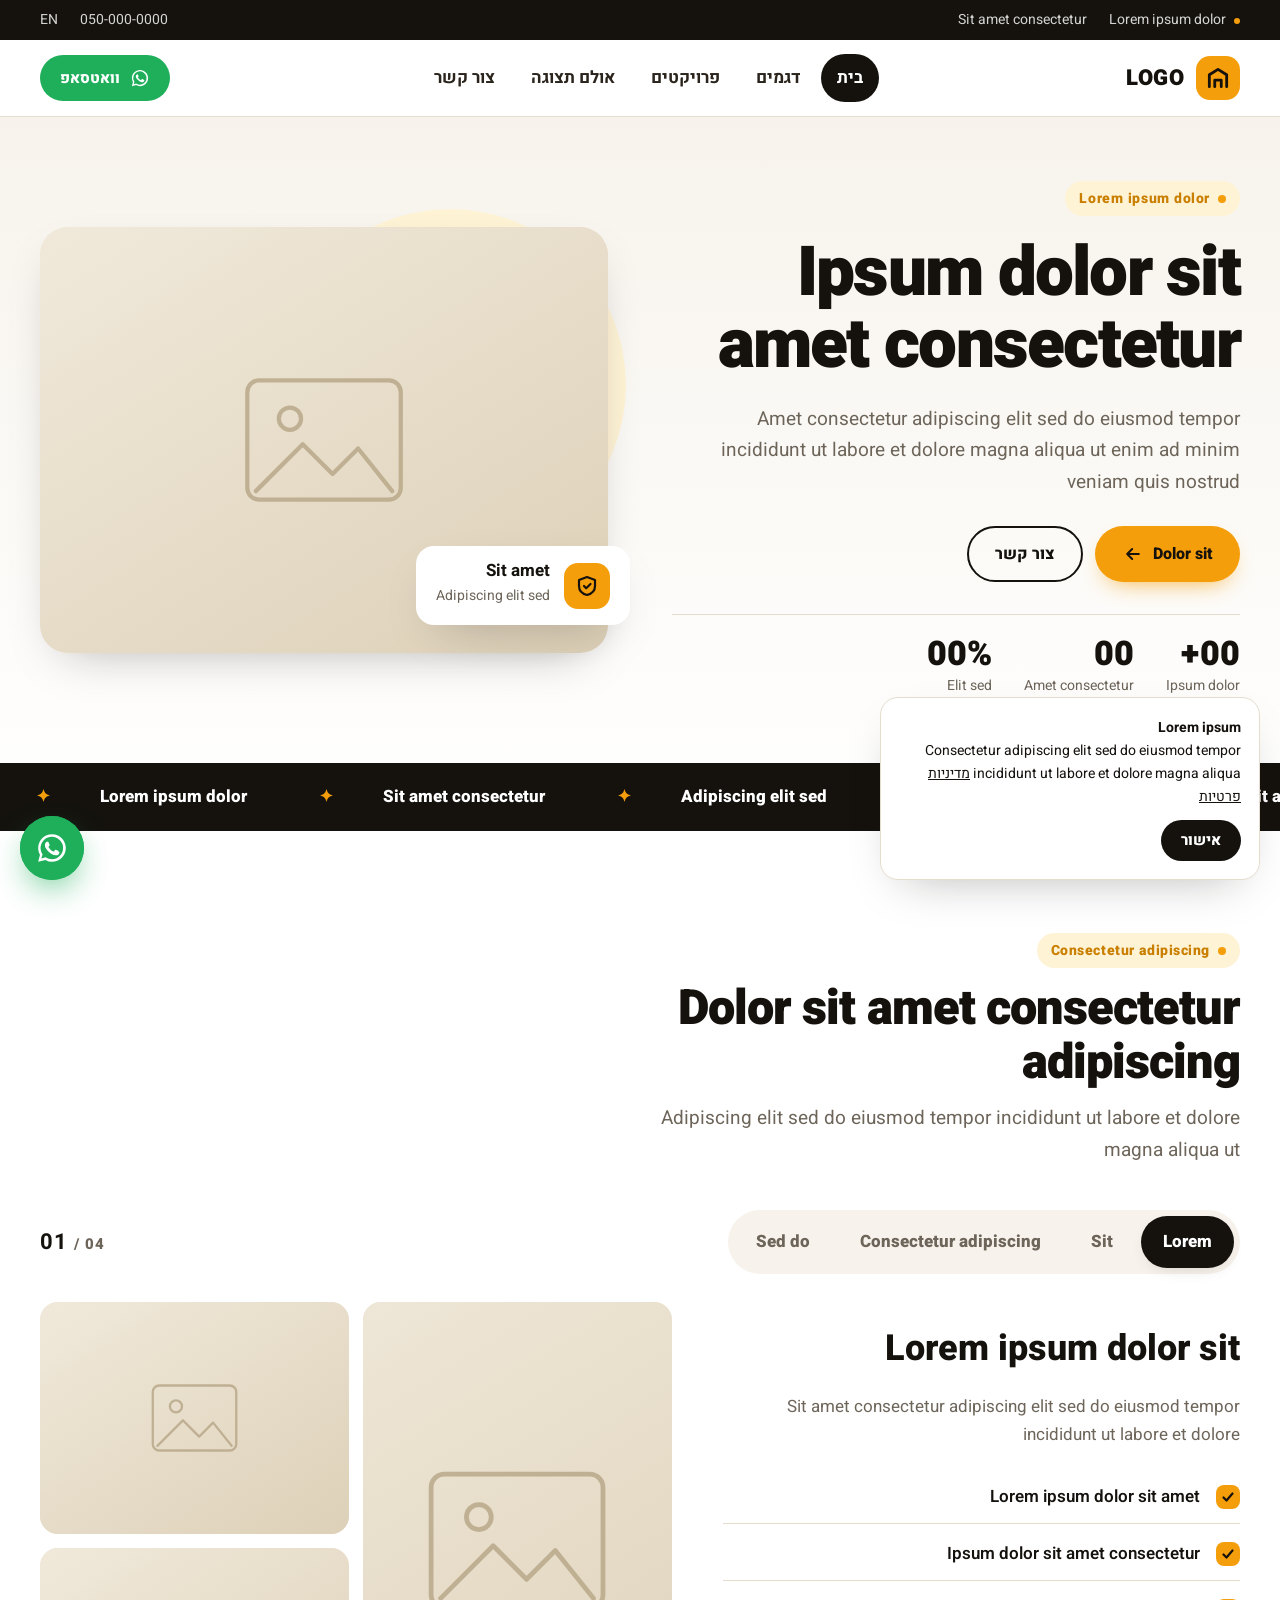
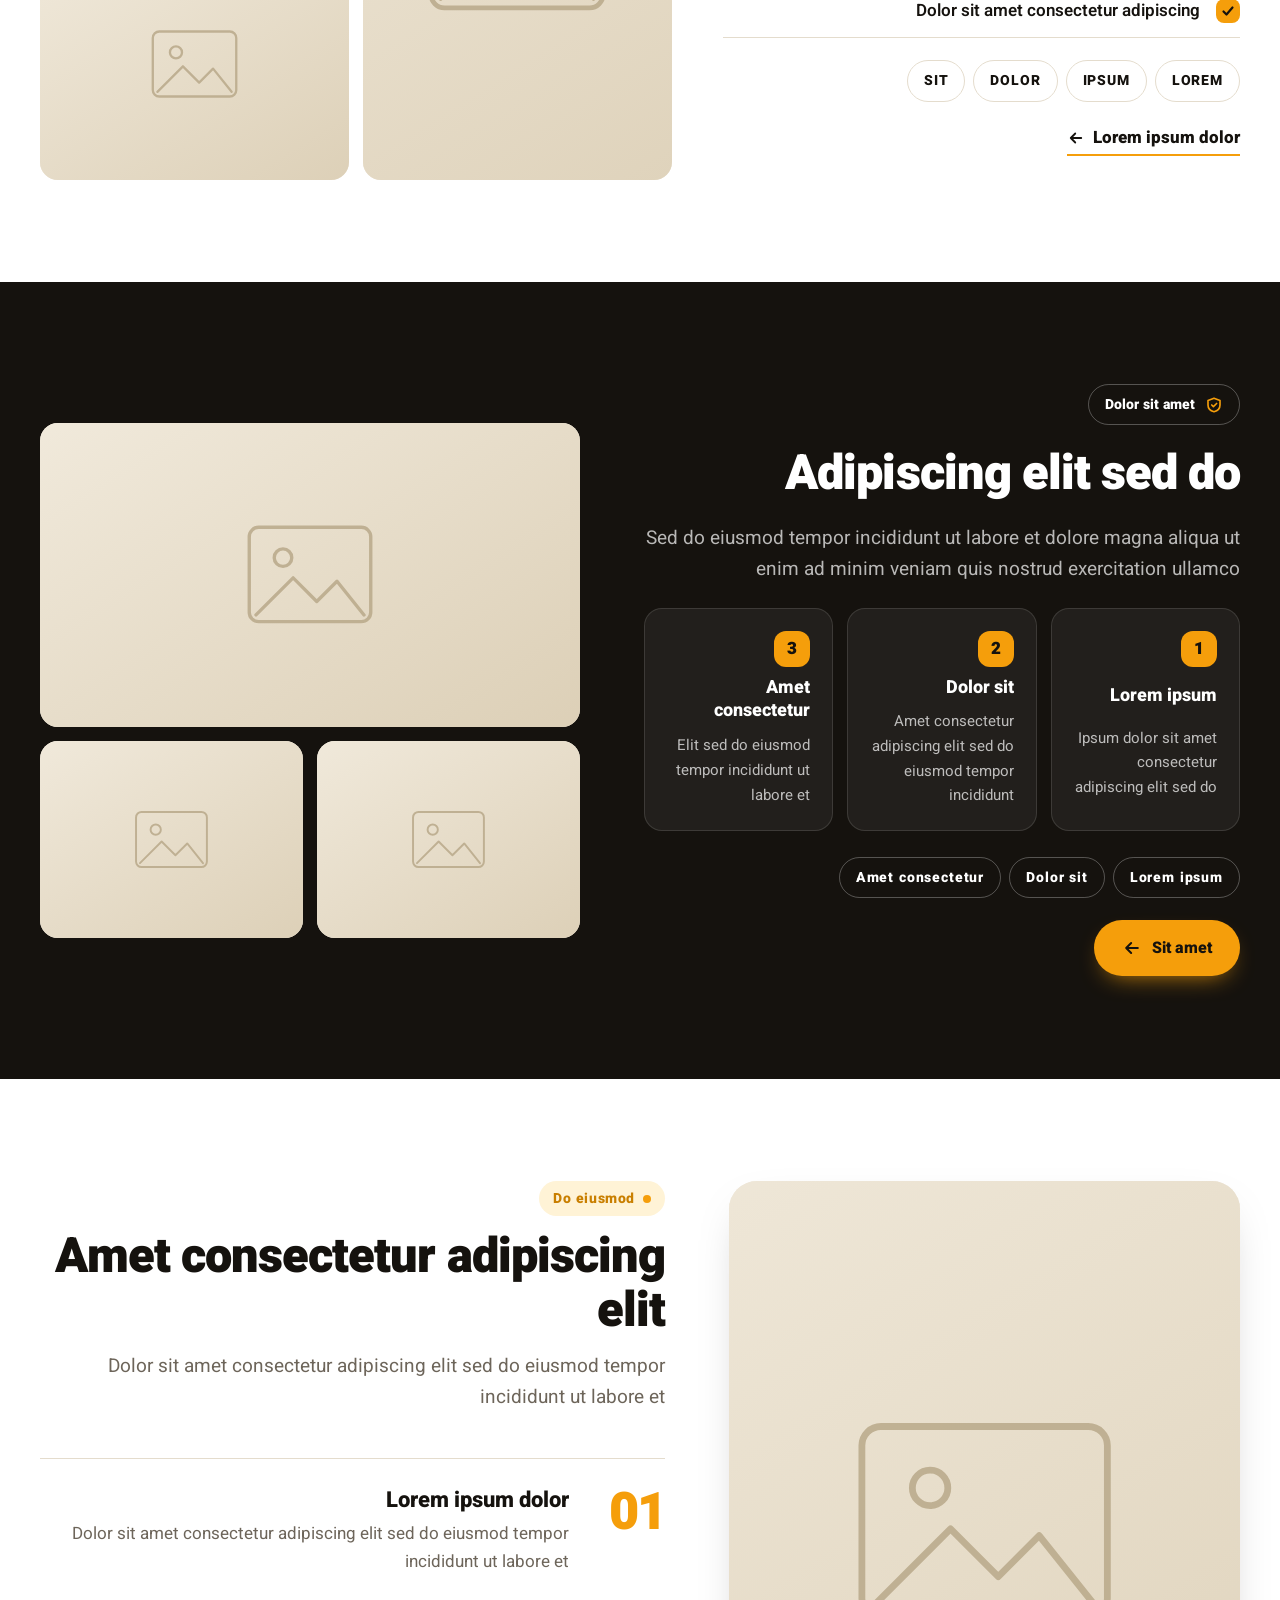
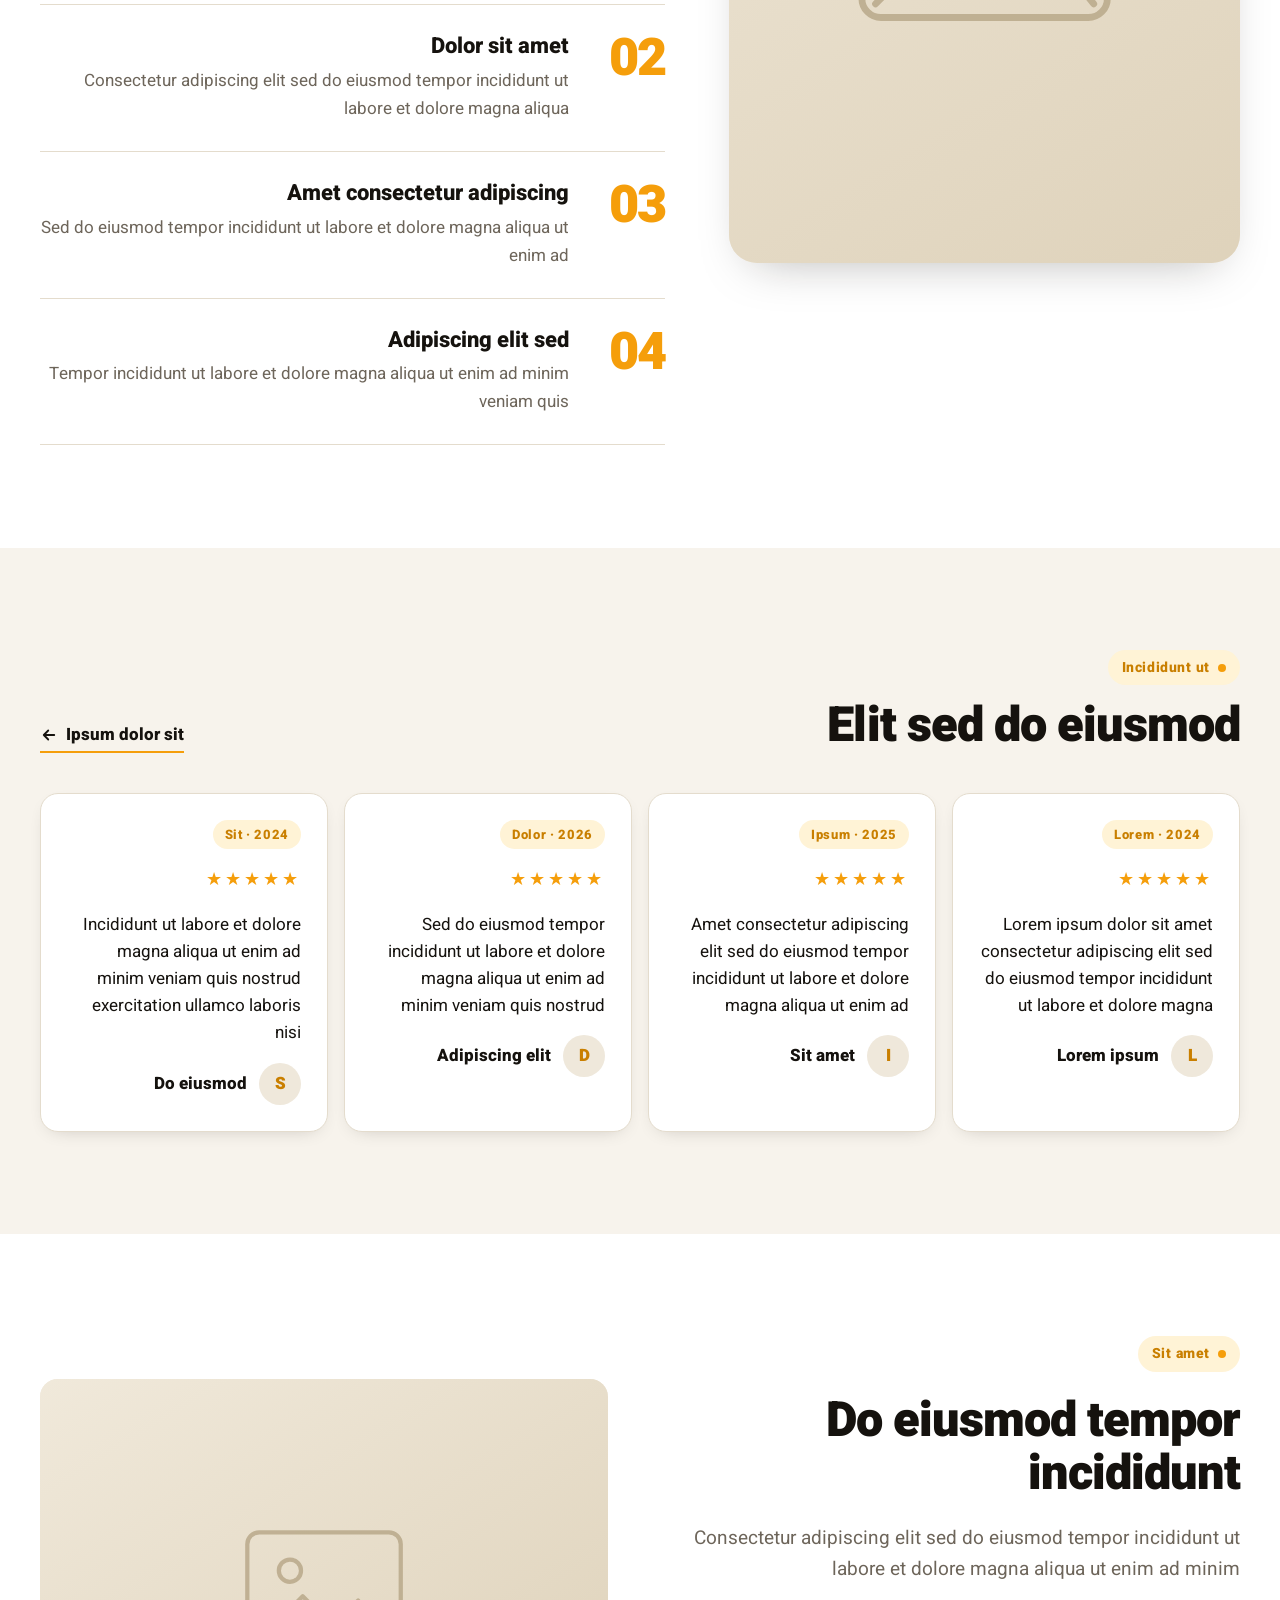
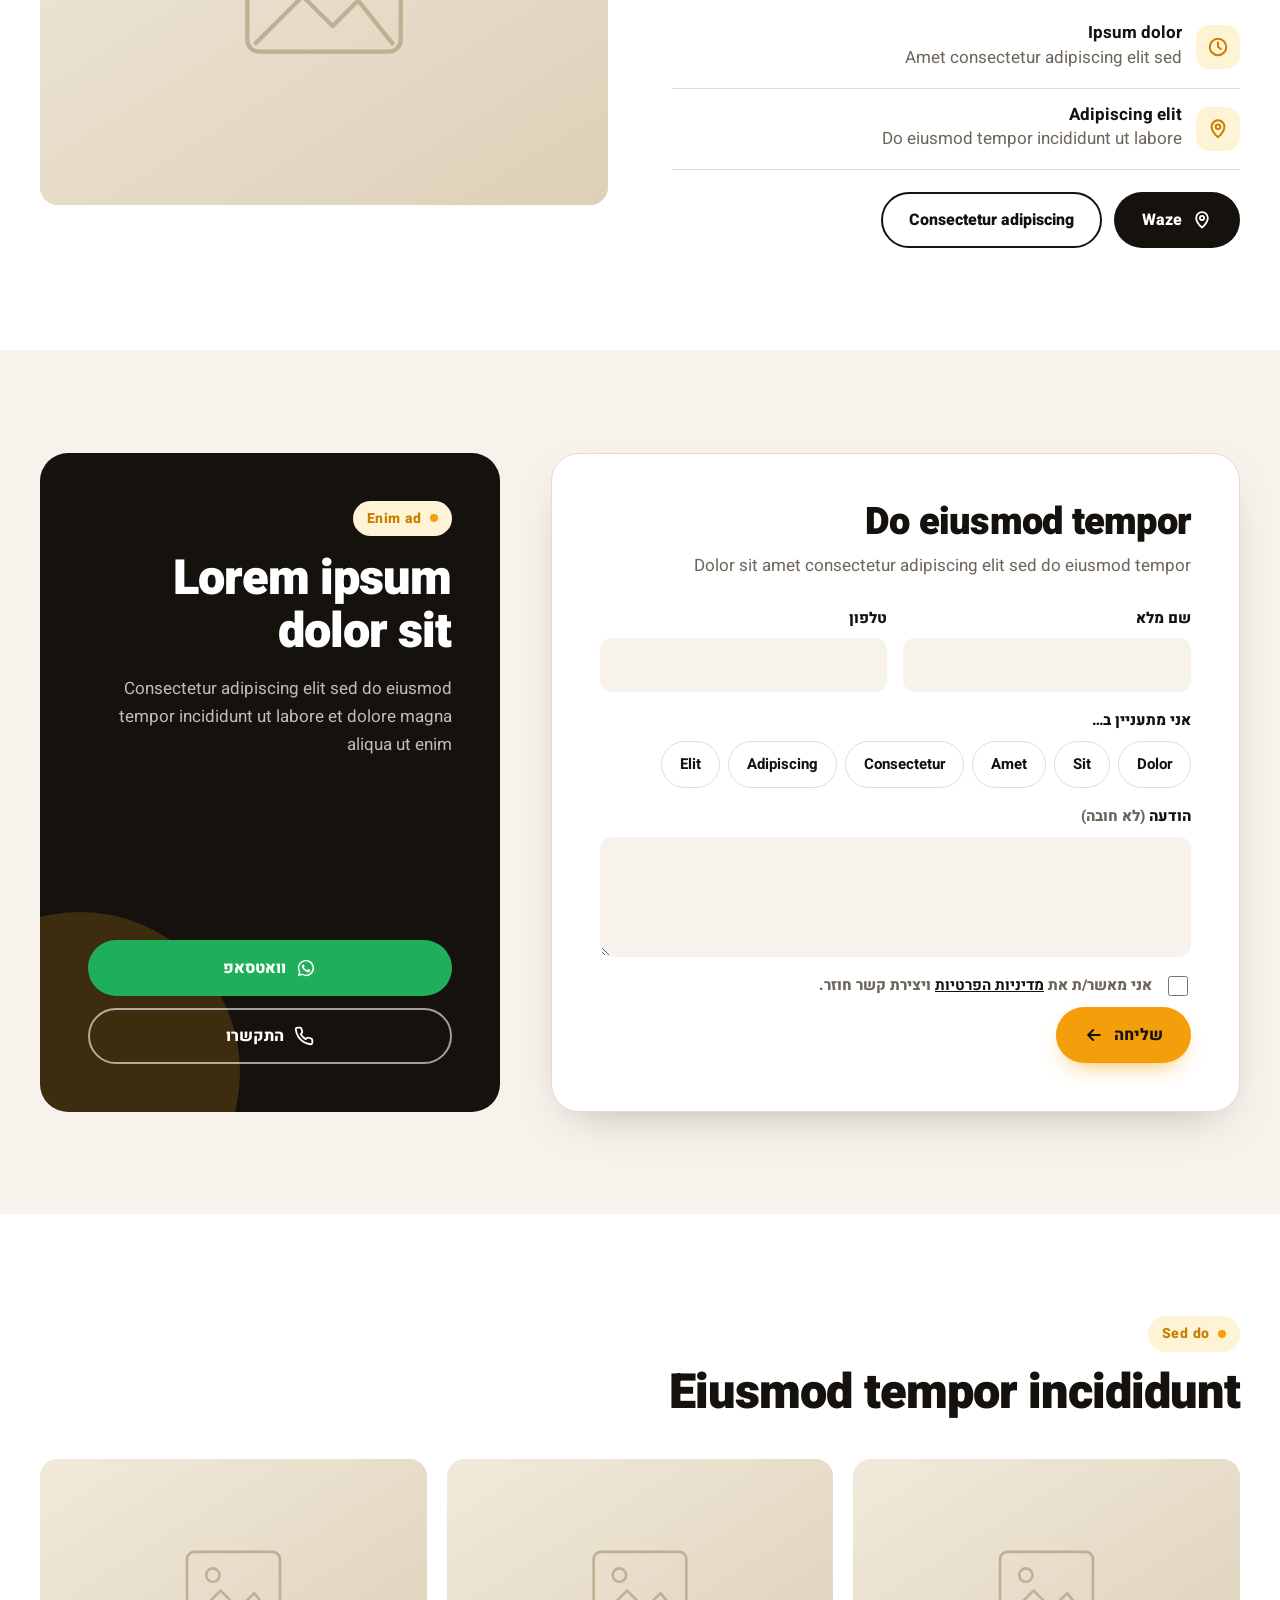
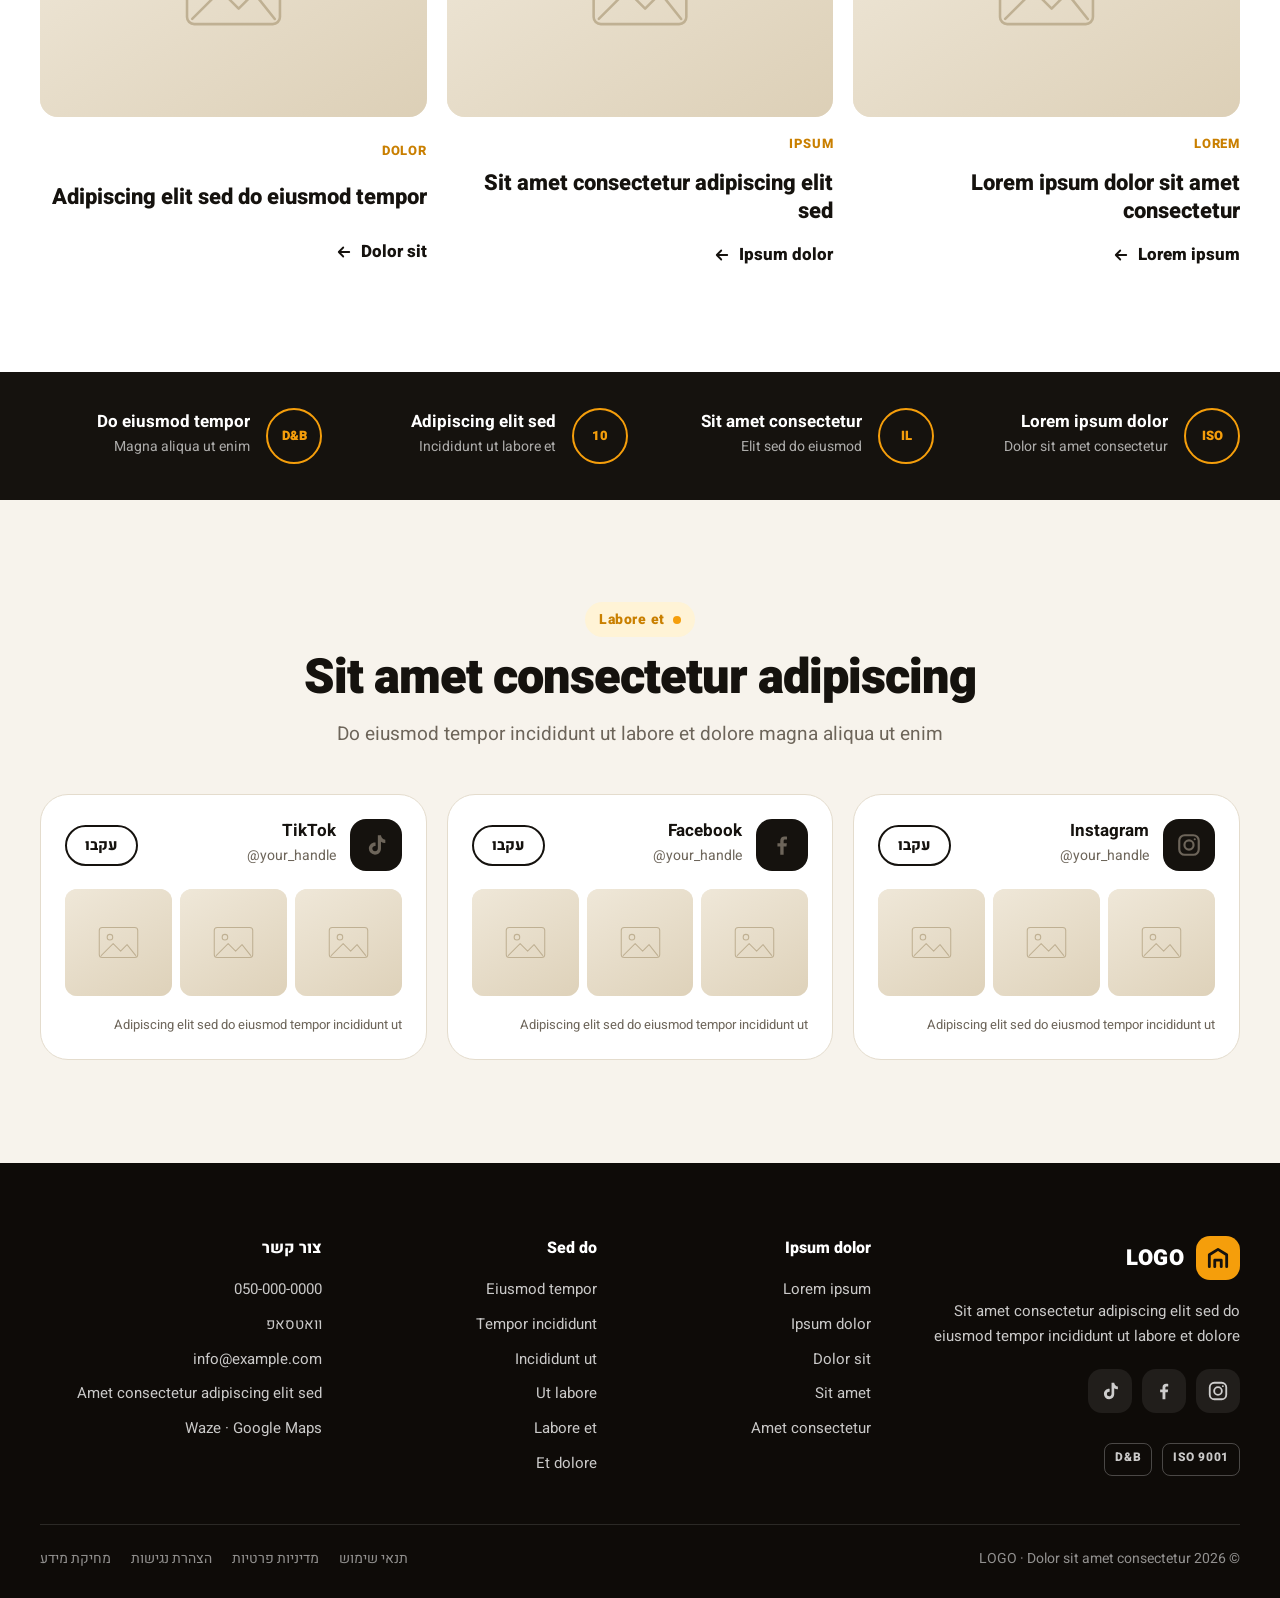
<file: index.html>
<!doctype html>
<html lang="he" dir="rtl" class="no-js">
<head>
  <meta charset="utf-8">
  <meta name="viewport" content="width=device-width, initial-scale=1">
  <title>LOGO | Lorem ipsum dolor sit amet</title>
  <meta name="description" content="Lorem ipsum dolor sit amet">
  <meta property="og:title" content="LOGO | Lorem ipsum dolor sit amet">
  <meta property="og:description" content="Lorem ipsum dolor sit amet">
  <meta property="og:type" content="website">
  <meta name="theme-color" content="#F59E0B">
  <link rel="preconnect" href="https://fonts.googleapis.com">
  <link rel="preconnect" href="https://fonts.gstatic.com" crossorigin>
  <link href="https://fonts.googleapis.com/css2?family=Heebo:wght@400;500;700;800;900&display=swap" rel="stylesheet">
  <link rel="stylesheet" href="assets/css/style.css">
</head>
<body>
  <a class="skip" href="#main">דלג לתוכן הראשי</a>
  <div class="topbar">
    <div class="container topbar-inner">
      <div class="topbar-links">
        <a href="#"><span class="dot"></span>Lorem ipsum dolor</a>
        <a href="#">Sit amet consectetur</a>
      </div>
      <div class="topbar-end">
        <a data-phone data-phone-text class="ltr" href="#">050-000-0000</a>
        <a href="#">EN</a>
      </div>
    </div>
  </div>
  <header class="site-header">
    <div class="container header-inner">
      <a class="logo" href="index.html" aria-label="דף הבית"><span class="logo-mark"><svg viewBox="0 0 24 24" fill="none" stroke="#15120E" stroke-width="2.6" stroke-linecap="round" stroke-linejoin="round" aria-hidden="true"><path d="M4 20V9l8-5 8 5v11"/><path d="M9 20v-6h6v6"/></svg></span><span>LOGO</span></a>
      <nav class="nav" aria-label="ניווט ראשי"><a data-nav href="index.html">בית</a><a data-nav href="models.html">דגמים</a><a data-nav href="projects.html">פרויקטים</a><a data-nav href="showroom.html">אולם תצוגה</a><a href="index.html#lead">צור קשר</a></nav>
      <div class="header-actions">
        <a class="btn btn-wa btn-sm" data-wa href="#"><svg viewBox="0 0 32 32" fill="currentColor" aria-hidden="true"><path d="M16 3C8.8 3 3 8.8 3 16c0 2.3.6 4.5 1.7 6.4L3 29l6.8-1.8A12.9 12.9 0 0 0 16 29c7.2 0 13-5.8 13-13S23.2 3 16 3zm0 23.6c-2 0-3.9-.6-5.6-1.6l-.4-.2-4 1 1.1-3.9-.3-.4A10.6 10.6 0 1 1 16 26.600zm5.8-7.900c-.3-.2-1.900-.9-2.200-1-.3-.1-.5-.2-.7.2-.2.300-.8 1-1 1.200-.2.200-.4.200-.7.100-.3-.2-1.400-.5-2.600-1.600-1-.9-1.600-1.900-1.800-2.200-.2-.3 0-.5.100-.7l.5-.6c.2-.2.2-.3.300-.5.100-.2.100-.4 0-.6l-1-2.300c-.2-.6-.5-.5-.7-.5h-.6c-.2 0-.6.1-.9.4-.3.300-1.200 1.100-1.200 2.800s1.200 3.300 1.400 3.500c.2.200 2.400 3.700 5.800 5.100.8.400 1.400.6 1.900.7.8.3 1.500.2 2.100.1.600-.1 1.900-.8 2.200-1.500.3-.7.3-1.400.2-1.500-.100-.100-.300-.200-.600-.300z"/></svg> וואטסאפ</a>
        <button class="burger" data-burger aria-label="פתיחת תפריט" aria-expanded="false"><span></span><span></span><span></span></button>
      </div>
    </div>
  </header>
  <div class="drawer" data-drawer>
    <div class="drawer-panel" role="dialog" aria-label="תפריט">
      <div class="drawer-head">
        <a class="logo" href="index.html"><span class="logo-mark"><svg viewBox="0 0 24 24" fill="none" stroke="#15120E" stroke-width="2.6" stroke-linecap="round" stroke-linejoin="round" aria-hidden="true"><path d="M4 20V9l8-5 8 5v11"/><path d="M9 20v-6h6v6"/></svg></span><span>LOGO</span></a>
        <button class="drawer-close" data-close aria-label="סגירת תפריט">✕</button>
      </div>
      <nav class="drawer-links"><a data-nav href="index.html">בית</a><a data-nav href="models.html">דגמים</a><a data-nav href="projects.html">פרויקטים</a><a data-nav href="showroom.html">אולם תצוגה</a><a href="index.html#lead">צור קשר</a></nav>
      <div class="drawer-contact">
        <a class="btn btn-wa" data-wa href="#"><svg viewBox="0 0 32 32" fill="currentColor" aria-hidden="true"><path d="M16 3C8.8 3 3 8.8 3 16c0 2.3.6 4.5 1.7 6.4L3 29l6.8-1.8A12.9 12.9 0 0 0 16 29c7.2 0 13-5.8 13-13S23.2 3 16 3zm0 23.6c-2 0-3.9-.6-5.6-1.6l-.4-.2-4 1 1.1-3.9-.3-.4A10.6 10.6 0 1 1 16 26.600zm5.8-7.900c-.3-.2-1.900-.9-2.200-1-.3-.1-.5-.2-.7.2-.2.300-.8 1-1 1.200-.2.200-.4.200-.7.100-.3-.2-1.400-.5-2.600-1.600-1-.9-1.600-1.900-1.800-2.200-.2-.3 0-.5.100-.7l.5-.6c.2-.2.2-.3.300-.5.100-.2.100-.4 0-.6l-1-2.300c-.2-.6-.5-.5-.7-.5h-.6c-.2 0-.6.1-.9.4-.3.300-1.200 1.100-1.200 2.800s1.200 3.300 1.400 3.500c.2.200 2.400 3.700 5.800 5.100.8.400 1.400.6 1.900.7.8.3 1.500.2 2.100.1.600-.1 1.900-.8 2.200-1.500.3-.7.3-1.400.2-1.500-.100-.100-.300-.200-.600-.300z"/></svg> וואטסאפ</a>
        <a class="btn btn-ghost" data-phone href="#"><svg viewBox="0 0 24 24" fill="none" stroke="currentColor" stroke-width="2.2" stroke-linecap="round" stroke-linejoin="round" aria-hidden="true"><path d="M22 16.9v3a2 2 0 0 1-2.2 2 19.8 19.8 0 0 1-8.6-3.1 19.5 19.5 0 0 1-6-6A19.8 19.8 0 0 1 2.1 4.2 2 2 0 0 1 4.1 2h3a2 2 0 0 1 2 1.7c.1.9.4 1.8.7 2.7a2 2 0 0 1-.5 2.1L8 9.8a16 16 0 0 0 6 6l1.3-1.3a2 2 0 0 1 2.1-.4c.9.3 1.8.6 2.7.7a2 2 0 0 1 1.7 2z"/></svg> התקשרו</a>
      </div>
    </div>
  </div>
  <main id="main">
    <section class="hero">
      <div class="container hero-grid">
        <div class="hero-copy">
          <span class="eyebrow">Lorem ipsum dolor</span>
          <h1>Ipsum dolor sit amet consectetur</h1>
          <p class="lead">Amet consectetur adipiscing elit sed do eiusmod tempor incididunt ut labore et dolore magna aliqua ut enim ad minim veniam quis nostrud</p>
          <div class="hero-actions">
            <a class="btn btn-primary" href="showroom.html">Dolor sit <svg viewBox="0 0 24 24" fill="none" stroke="currentColor" stroke-width="2.4" stroke-linecap="round" stroke-linejoin="round" aria-hidden="true"><path d="M19 12H5M11 6l-6 6 6 6"/></svg></a>
            <a class="btn btn-ghost" href="#lead">צור קשר</a>
          </div>
          <div class="hero-stats">
            <div><strong>00+</strong><span>Ipsum dolor</span></div>
            <div><strong>00</strong><span>Amet consectetur</span></div>
            <div><strong>00%</strong><span>Elit sed</span></div>
          </div>
        </div>
        <div class="hero-visual">
          <figure class="media r-4x3 "><img src="assets/images/placeholder.svg" alt="תמונה ראשית"></figure>
          <div class="hero-badge"><span class="ico"><svg viewBox="0 0 24 24" fill="none" stroke="#15120E" stroke-width="2.2" stroke-linecap="round" stroke-linejoin="round" aria-hidden="true"><path d="M12 3l8 3v6c0 4.5-3.2 7.8-8 9-4.8-1.2-8-4.5-8-9V6l8-3z"/><path d="M9 12l2.2 2.2L15.5 10"/></svg></span><div><strong>Sit amet</strong><span>Adipiscing elit sed</span></div></div>
        </div>
      </div>
      <div class="strip" aria-hidden="true"><div class="strip-track"><div class="strip-item">Lorem ipsum dolor</div><div class="strip-item">Sit amet consectetur</div><div class="strip-item">Adipiscing elit sed</div><div class="strip-item">Lorem ipsum dolor</div><div class="strip-item">Sit amet consectetur</div><div class="strip-item">Adipiscing elit sed</div><div class="strip-item">Lorem ipsum dolor</div><div class="strip-item">Sit amet consectetur</div><div class="strip-item">Adipiscing elit sed</div><div class="strip-item">Lorem ipsum dolor</div><div class="strip-item">Sit amet consectetur</div><div class="strip-item">Adipiscing elit sed</div></div></div>
    </section>

    <section class="section" id="types">
      <div class="container" data-tabs>
        <div class="section-head">
          <span class="eyebrow">Consectetur adipiscing</span>
          <h2>Dolor sit amet consectetur adipiscing</h2>
          <p class="lead">Adipiscing elit sed do eiusmod tempor incididunt ut labore et dolore magna aliqua ut</p>
        </div>
        <div class="tabs-bar">
          <div class="tablist" role="tablist" aria-label="סוגים"><button class="tab" role="tab" id="tab-0" aria-controls="panel-0" aria-selected="false">Lorem</button><button class="tab" role="tab" id="tab-1" aria-controls="panel-1" aria-selected="false">Sit</button><button class="tab" role="tab" id="tab-2" aria-controls="panel-2" aria-selected="false">Consectetur adipiscing</button><button class="tab" role="tab" id="tab-3" aria-controls="panel-3" aria-selected="false">Sed do</button></div>
          <div class="tab-count" aria-hidden="true"><b data-tab-current>01</b> / 04</div>
        </div>
        
          <div class="tab-panel" role="tabpanel" id="panel-0" aria-labelledby="tab-0">
            <div class="tab-info">
              <h3 style="font-size:clamp(26px,3vw,36px)">Lorem ipsum dolor sit</h3>
              <p class="muted">Sit amet consectetur adipiscing elit sed do eiusmod tempor incididunt ut labore et dolore</p>
              <ul class="checklist"><li>Lorem ipsum dolor sit amet</li><li>Ipsum dolor sit amet consectetur</li><li>Dolor sit amet consectetur adipiscing</li></ul>
              <div class="pills"><span class="pill">LOREM</span><span class="pill">IPSUM</span><span class="pill">DOLOR</span><span class="pill">SIT</span></div>
              <a class="link-arrow" href="models.html">Lorem ipsum dolor <svg viewBox="0 0 24 24" fill="none" stroke="currentColor" stroke-width="2.4" stroke-linecap="round" stroke-linejoin="round" aria-hidden="true"><path d="M19 12H5M11 6l-6 6 6 6"/></svg></a>
            </div>
            <div class="gallery"><figure class="media r-4x3 "><img src="assets/images/placeholder.svg" alt="תמונה" loading="lazy"></figure><figure class="media r-4x3 "><img src="assets/images/placeholder.svg" alt="תמונה" loading="lazy"></figure><figure class="media r-4x3 "><img src="assets/images/placeholder.svg" alt="תמונה" loading="lazy"></figure></div>
          </div>
          <div class="tab-panel" role="tabpanel" id="panel-1" aria-labelledby="tab-1">
            <div class="tab-info">
              <h3 style="font-size:clamp(26px,3vw,36px)">Dolor sit amet consectetur</h3>
              <p class="muted">Amet consectetur adipiscing elit sed do eiusmod tempor incididunt ut labore et dolore magna</p>
              <ul class="checklist"><li>Sit amet consectetur adipiscing elit</li><li>Amet consectetur adipiscing elit sed</li><li>Consectetur adipiscing elit sed do</li></ul>
              <div class="pills"><span class="pill">AMET</span><span class="pill">CONSECTETUR</span><span class="pill">ADIPISCING</span><span class="pill">ELIT</span></div>
              <a class="link-arrow" href="models.html">Ipsum dolor sit <svg viewBox="0 0 24 24" fill="none" stroke="currentColor" stroke-width="2.4" stroke-linecap="round" stroke-linejoin="round" aria-hidden="true"><path d="M19 12H5M11 6l-6 6 6 6"/></svg></a>
            </div>
            <div class="gallery"><figure class="media r-4x3 "><img src="assets/images/placeholder.svg" alt="תמונה" loading="lazy"></figure><figure class="media r-4x3 "><img src="assets/images/placeholder.svg" alt="תמונה" loading="lazy"></figure><figure class="media r-4x3 "><img src="assets/images/placeholder.svg" alt="תמונה" loading="lazy"></figure></div>
          </div>
          <div class="tab-panel" role="tabpanel" id="panel-2" aria-labelledby="tab-2">
            <div class="tab-info">
              <h3 style="font-size:clamp(26px,3vw,36px)">Amet consectetur adipiscing elit</h3>
              <p class="muted">Consectetur adipiscing elit sed do eiusmod tempor incididunt ut labore et dolore magna aliqua</p>
              <ul class="checklist"><li>Adipiscing elit sed do eiusmod</li><li>Elit sed do eiusmod tempor</li><li>Sed do eiusmod tempor incididunt</li></ul>
              <div class="pills"><span class="pill">SED</span><span class="pill">DO</span><span class="pill">EIUSMOD</span></div>
              <a class="link-arrow" href="models.html">Dolor sit amet <svg viewBox="0 0 24 24" fill="none" stroke="currentColor" stroke-width="2.4" stroke-linecap="round" stroke-linejoin="round" aria-hidden="true"><path d="M19 12H5M11 6l-6 6 6 6"/></svg></a>
            </div>
            <div class="gallery"><figure class="media r-4x3 "><img src="assets/images/placeholder.svg" alt="תמונה" loading="lazy"></figure><figure class="media r-4x3 "><img src="assets/images/placeholder.svg" alt="תמונה" loading="lazy"></figure><figure class="media r-4x3 "><img src="assets/images/placeholder.svg" alt="תמונה" loading="lazy"></figure></div>
          </div>
          <div class="tab-panel" role="tabpanel" id="panel-3" aria-labelledby="tab-3">
            <div class="tab-info">
              <h3 style="font-size:clamp(26px,3vw,36px)">Adipiscing elit sed do</h3>
              <p class="muted">Adipiscing elit sed do eiusmod tempor incididunt ut labore et dolore magna aliqua ut</p>
              <ul class="checklist"><li>Do eiusmod tempor incididunt ut</li><li>Eiusmod tempor incididunt ut labore</li><li>Tempor incididunt ut labore et</li></ul>
              <div class="pills"><span class="pill">INCIDIDUNT</span><span class="pill">UT</span><span class="pill">LABORE</span></div>
              <a class="link-arrow" href="models.html">Sit amet consectetur <svg viewBox="0 0 24 24" fill="none" stroke="currentColor" stroke-width="2.4" stroke-linecap="round" stroke-linejoin="round" aria-hidden="true"><path d="M19 12H5M11 6l-6 6 6 6"/></svg></a>
            </div>
            <div class="gallery"><figure class="media r-4x3 "><img src="assets/images/placeholder.svg" alt="תמונה" loading="lazy"></figure><figure class="media r-4x3 "><img src="assets/images/placeholder.svg" alt="תמונה" loading="lazy"></figure><figure class="media r-4x3 "><img src="assets/images/placeholder.svg" alt="תמונה" loading="lazy"></figure></div>
          </div>
      </div>
    </section>

    <section class="section section-dark on-dark" id="feature">
      <div class="container feature-grid">
        <div class="feature-copy">
          <span class="badge-line"><svg viewBox="0 0 24 24" fill="none" stroke="currentColor" stroke-width="2.2" stroke-linecap="round" stroke-linejoin="round" aria-hidden="true"><path d="M12 3l8 3v6c0 4.5-3.2 7.8-8 9-4.8-1.2-8-4.5-8-9V6l8-3z"/><path d="M9 12l2.2 2.2L15.5 10"/></svg> Dolor sit amet</span>
          <h2>Adipiscing elit sed do</h2>
          <p class="lead">Sed do eiusmod tempor incididunt ut labore et dolore magna aliqua ut enim ad minim veniam quis nostrud exercitation ullamco</p>
          <div class="steps-row"><div class="step-card"><span class="step-num">1</span><h3>Lorem ipsum</h3><p>Ipsum dolor sit amet consectetur adipiscing elit sed do</p></div><div class="step-card"><span class="step-num">2</span><h3>Dolor sit</h3><p>Amet consectetur adipiscing elit sed do eiusmod tempor incididunt</p></div><div class="step-card"><span class="step-num">3</span><h3>Amet consectetur</h3><p>Elit sed do eiusmod tempor incididunt ut labore et</p></div></div>
          <div class="pills" style="margin-top:4px"><span class="pill" style="background:transparent;border-color:rgba(255,255,255,.28)">Lorem ipsum</span><span class="pill" style="background:transparent;border-color:rgba(255,255,255,.28)">Dolor sit</span><span class="pill" style="background:transparent;border-color:rgba(255,255,255,.28)">Amet consectetur</span></div>
          <a class="btn btn-primary" href="#lead">Sit amet <svg viewBox="0 0 24 24" fill="none" stroke="currentColor" stroke-width="2.4" stroke-linecap="round" stroke-linejoin="round" aria-hidden="true"><path d="M19 12H5M11 6l-6 6 6 6"/></svg></a>
        </div>
        <div class="feature-visual"><figure class="media r-16x9 "><img src="assets/images/placeholder.svg" alt="תמונה" loading="lazy"></figure><figure class="media r-4x3 "><img src="assets/images/placeholder.svg" alt="תמונה" loading="lazy"></figure><figure class="media r-4x3 "><img src="assets/images/placeholder.svg" alt="תמונה" loading="lazy"></figure></div>
      </div>
    </section>

    <section class="section" id="process">
      <div class="container process-grid">
        <div class="process-visual"><figure class="media r-3x4 "><img src="assets/images/placeholder.svg" alt="תמונה" loading="lazy"></figure></div>
        <div>
          <div class="section-head">
            <span class="eyebrow">Do eiusmod</span>
            <h2>Amet consectetur adipiscing elit</h2>
            <p class="lead">Dolor sit amet consectetur adipiscing elit sed do eiusmod tempor incididunt ut labore et</p>
          </div>
          <ol class="timeline"><li><div><h3>Lorem ipsum dolor</h3><p>Dolor sit amet consectetur adipiscing elit sed do eiusmod tempor incididunt ut labore et</p></div></li><li><div><h3>Dolor sit amet</h3><p>Consectetur adipiscing elit sed do eiusmod tempor incididunt ut labore et dolore magna aliqua</p></div></li><li><div><h3>Amet consectetur adipiscing</h3><p>Sed do eiusmod tempor incididunt ut labore et dolore magna aliqua ut enim ad</p></div></li><li><div><h3>Adipiscing elit sed</h3><p>Tempor incididunt ut labore et dolore magna aliqua ut enim ad minim veniam quis</p></div></li></ol>
        </div>
      </div>
    </section>

    <section class="section section-sand" id="testimonials">
      <div class="container">
        <div class="section-head-row">
          <div class="section-head"><span class="eyebrow">Incididunt ut</span><h2>Elit sed do eiusmod</h2></div>
          <a class="link-arrow" href="#">Ipsum dolor sit <svg viewBox="0 0 24 24" fill="none" stroke="currentColor" stroke-width="2.4" stroke-linecap="round" stroke-linejoin="round" aria-hidden="true"><path d="M19 12H5M11 6l-6 6 6 6"/></svg></a>
        </div>
        <div class="testi-grid">
          <article class="testi reveal">
            <span class="testi-tag">Lorem · 2024</span>
            <div class="stars" aria-label="5 מתוך 5">★★★★★</div>
            <blockquote>Lorem ipsum dolor sit amet consectetur adipiscing elit sed do eiusmod tempor incididunt ut labore et dolore magna</blockquote>
            <div class="testi-by"><span class="avatar">L</span><span>Lorem ipsum</span></div>
          </article>
          <article class="testi reveal">
            <span class="testi-tag">Ipsum · 2025</span>
            <div class="stars" aria-label="5 מתוך 5">★★★★★</div>
            <blockquote>Amet consectetur adipiscing elit sed do eiusmod tempor incididunt ut labore et dolore magna aliqua ut enim ad</blockquote>
            <div class="testi-by"><span class="avatar">I</span><span>Sit amet</span></div>
          </article>
          <article class="testi reveal">
            <span class="testi-tag">Dolor · 2026</span>
            <div class="stars" aria-label="5 מתוך 5">★★★★★</div>
            <blockquote>Sed do eiusmod tempor incididunt ut labore et dolore magna aliqua ut enim ad minim veniam quis nostrud</blockquote>
            <div class="testi-by"><span class="avatar">D</span><span>Adipiscing elit</span></div>
          </article>
          <article class="testi reveal">
            <span class="testi-tag">Sit · 2024</span>
            <div class="stars" aria-label="5 מתוך 5">★★★★★</div>
            <blockquote>Incididunt ut labore et dolore magna aliqua ut enim ad minim veniam quis nostrud exercitation ullamco laboris nisi</blockquote>
            <div class="testi-by"><span class="avatar">S</span><span>Do eiusmod</span></div>
          </article></div>
      </div>
    </section>

    <section class="section" id="showroom">
      <div class="container showroom-grid">
        <div class="showroom-copy">
          <span class="eyebrow">Sit amet</span>
          <h2>Do eiusmod tempor incididunt</h2>
          <p class="lead">Consectetur adipiscing elit sed do eiusmod tempor incididunt ut labore et dolore magna aliqua ut enim ad minim</p>
          <ul class="info-list">
            <li><span class="info-ico"><svg viewBox="0 0 24 24" fill="none" stroke="currentColor" stroke-width="2.2" stroke-linecap="round" stroke-linejoin="round" aria-hidden="true"><circle cx="12" cy="12" r="9"/><path d="M12 7v5l3 2"/></svg></span><div><strong>Ipsum dolor</strong><span class="muted">Amet consectetur adipiscing elit sed</span></div></li>
            <li><span class="info-ico"><svg viewBox="0 0 24 24" fill="none" stroke="currentColor" stroke-width="2.2" stroke-linecap="round" stroke-linejoin="round" aria-hidden="true"><path d="M12 21s7-6.2 7-11.5A7 7 0 0 0 5 9.5C5 14.8 12 21 12 21z"/><circle cx="12" cy="9.5" r="2.5"/></svg></span><div><strong>Adipiscing elit</strong><span class="muted">Do eiusmod tempor incididunt ut labore</span></div></li>
          </ul>
          <div class="btn-row">
            <a class="btn btn-dark" data-waze href="#"><svg viewBox="0 0 24 24" fill="none" stroke="currentColor" stroke-width="2.2" stroke-linecap="round" stroke-linejoin="round" aria-hidden="true"><path d="M12 21s7-6.2 7-11.5A7 7 0 0 0 5 9.5C5 14.8 12 21 12 21z"/><circle cx="12" cy="9.5" r="2.5"/></svg> Waze</a>
            <a class="btn btn-ghost" href="showroom.html">Consectetur adipiscing</a>
          </div>
        </div>
        <figure class="media r-4x3 "><img src="assets/images/placeholder.svg" alt="אולם תצוגה" loading="lazy"></figure>
      </div>
    </section>

    <section class="section section-sand" id="lead">
      <div class="container">
        <div class="lead-wrap">
          <form class="form-card" id="lead-form" data-lead novalidate>
            <h2>Do eiusmod tempor</h2>
            <p class="muted">Dolor sit amet consectetur adipiscing elit sed do eiusmod tempor</p>
            <div class="grid-2">
              <div class="field"><label for="lead-form-name">שם מלא</label><input class="input" id="lead-form-name" name="name" autocomplete="name" required maxlength="80"></div>
              <div class="field"><label for="lead-form-phone">טלפון</label><input class="input" id="lead-form-phone" name="phone" type="tel" inputmode="tel" autocomplete="tel" required maxlength="30" dir="ltr" style="text-align:right"></div>
              <div class="field full"><span class="legend">אני מתעניין ב…</span><div class="chips" role="radiogroup" aria-label="תחום עניין"><label class="chip"><input type="radio" name="interest" value="lorem" required><span>Dolor</span></label><label class="chip"><input type="radio" name="interest" value="ipsum" ><span>Sit</span></label><label class="chip"><input type="radio" name="interest" value="dolor" ><span>Amet</span></label><label class="chip"><input type="radio" name="interest" value="sit" ><span>Consectetur</span></label><label class="chip"><input type="radio" name="interest" value="amet" ><span>Adipiscing</span></label><label class="chip"><input type="radio" name="interest" value="consectetur" ><span>Elit</span></label></div></div>
              
              <div class="field full"><label for="lead-form-msg">הודעה <span class="muted">(לא חובה)</span></label><textarea class="textarea" id="lead-form-msg" name="message" maxlength="800"></textarea></div>
              <div class="field full"><label class="consent"><input type="checkbox" name="consent" value="yes" required><span>אני מאשר/ת את <a href="#">מדיניות הפרטיות</a> ויצירת קשר חוזר.</span></label></div>
              <div class="field hp" aria-hidden="true"><label for="lead-form-site">אל תמלאו</label><input id="lead-form-site" name="website" tabindex="-1" autocomplete="off"></div>
              <input type="hidden" name="page" value="">
            </div>
            <div class="form-foot">
              <button type="submit" class="btn btn-primary">שליחה <svg viewBox="0 0 24 24" fill="none" stroke="currentColor" stroke-width="2.4" stroke-linecap="round" stroke-linejoin="round" aria-hidden="true"><path d="M19 12H5M11 6l-6 6 6 6"/></svg></button>
              <p class="form-status" role="status" aria-live="polite"></p>
            </div>
          </form>
      <aside class="lead-aside">
        <div style="display:grid;gap:16px">
          <span class="eyebrow">Enim ad</span>
          <h2>Lorem ipsum dolor sit</h2>
          <p>Consectetur adipiscing elit sed do eiusmod tempor incididunt ut labore et dolore magna aliqua ut enim</p>
        </div>
        <div class="btn-row">
          <a class="btn btn-wa" data-wa href="#"><svg viewBox="0 0 32 32" fill="currentColor" aria-hidden="true"><path d="M16 3C8.8 3 3 8.8 3 16c0 2.3.6 4.5 1.7 6.4L3 29l6.8-1.8A12.9 12.9 0 0 0 16 29c7.2 0 13-5.8 13-13S23.2 3 16 3zm0 23.6c-2 0-3.9-.6-5.6-1.6l-.4-.2-4 1 1.1-3.9-.3-.4A10.6 10.6 0 1 1 16 26.600zm5.8-7.900c-.3-.2-1.900-.9-2.200-1-.3-.1-.5-.2-.7.2-.2.300-.8 1-1 1.200-.2.200-.4.200-.7.100-.3-.2-1.400-.5-2.600-1.600-1-.9-1.600-1.900-1.800-2.200-.2-.3 0-.5.100-.7l.5-.6c.2-.2.2-.3.300-.5.100-.2.100-.4 0-.6l-1-2.300c-.2-.6-.5-.5-.7-.5h-.6c-.2 0-.6.1-.9.4-.3.300-1.200 1.100-1.200 2.800s1.200 3.300 1.400 3.500c.2.200 2.400 3.700 5.800 5.100.8.400 1.400.6 1.900.7.8.3 1.500.2 2.100.1.600-.1 1.900-.8 2.200-1.500.3-.7.3-1.400.2-1.500-.100-.100-.300-.200-.600-.300z"/></svg> וואטסאפ</a>
          <a class="btn btn-ghost" data-phone href="#" style="border-color:rgba(255,255,255,.6);color:#fff"><svg viewBox="0 0 24 24" fill="none" stroke="currentColor" stroke-width="2.2" stroke-linecap="round" stroke-linejoin="round" aria-hidden="true"><path d="M22 16.9v3a2 2 0 0 1-2.2 2 19.8 19.8 0 0 1-8.6-3.1 19.5 19.5 0 0 1-6-6A19.8 19.8 0 0 1 2.1 4.2 2 2 0 0 1 4.1 2h3a2 2 0 0 1 2 1.7c.1.9.4 1.8.7 2.7a2 2 0 0 1-.5 2.1L8 9.8a16 16 0 0 0 6 6l1.3-1.3a2 2 0 0 1 2.1-.4c.9.3 1.8.6 2.7.7a2 2 0 0 1 1.7 2z"/></svg> התקשרו</a>
        </div>
      </aside>
        </div></div>
    </section>

    <section class="section" id="articles">
      <div class="container">
        <div class="section-head-row">
          <div class="section-head"><span class="eyebrow">Sed do</span><h2>Eiusmod tempor incididunt</h2></div>
        </div>
        <div class="article-grid">
          <a class="article reveal" href="#">
            <figure class="media r-3x2 "><img src="assets/images/placeholder.svg" alt="תמונה" loading="lazy"></figure>
            <span class="tag">LOREM</span>
            <h3>Lorem ipsum dolor sit amet consectetur</h3>
            <span class="go">Lorem ipsum <svg viewBox="0 0 24 24" fill="none" stroke="currentColor" stroke-width="2.4" stroke-linecap="round" stroke-linejoin="round" aria-hidden="true"><path d="M19 12H5M11 6l-6 6 6 6"/></svg></span>
          </a>
          <a class="article reveal" href="#">
            <figure class="media r-3x2 "><img src="assets/images/placeholder.svg" alt="תמונה" loading="lazy"></figure>
            <span class="tag">IPSUM</span>
            <h3>Sit amet consectetur adipiscing elit sed</h3>
            <span class="go">Ipsum dolor <svg viewBox="0 0 24 24" fill="none" stroke="currentColor" stroke-width="2.4" stroke-linecap="round" stroke-linejoin="round" aria-hidden="true"><path d="M19 12H5M11 6l-6 6 6 6"/></svg></span>
          </a>
          <a class="article reveal" href="#">
            <figure class="media r-3x2 "><img src="assets/images/placeholder.svg" alt="תמונה" loading="lazy"></figure>
            <span class="tag">DOLOR</span>
            <h3>Adipiscing elit sed do eiusmod tempor</h3>
            <span class="go">Dolor sit <svg viewBox="0 0 24 24" fill="none" stroke="currentColor" stroke-width="2.4" stroke-linecap="round" stroke-linejoin="round" aria-hidden="true"><path d="M19 12H5M11 6l-6 6 6 6"/></svg></span>
          </a></div>
      </div>
    </section>

    <section class="trust" aria-label="אמון"><div class="container trust-grid"><div class="trust-item"><div class="trust-badge">ISO</div><div><strong>Lorem ipsum dolor</strong><span>Dolor sit amet consectetur</span></div></div><div class="trust-item"><div class="trust-badge">IL</div><div><strong>Sit amet consectetur</strong><span>Elit sed do eiusmod</span></div></div><div class="trust-item"><div class="trust-badge">10</div><div><strong>Adipiscing elit sed</strong><span>Incididunt ut labore et</span></div></div><div class="trust-item"><div class="trust-badge">D&B</div><div><strong>Do eiusmod tempor</strong><span>Magna aliqua ut enim</span></div></div></div></section>
    
    <section class="section section-sand" id="social">
      <div class="container">
        <div class="section-head center">
          <span class="eyebrow">Labore et</span>
          <h2>Sit amet consectetur adipiscing</h2>
          <p class="lead">Do eiusmod tempor incididunt ut labore et dolore magna aliqua ut enim</p>
        </div>
        <div class="social-grid">
        <article class="social-card reveal">
          <div class="social-head">
            <span class="social-ico"><svg viewBox="0 0 24 24" fill="none" stroke="currentColor" stroke-width="2" stroke-linecap="round" stroke-linejoin="round" aria-hidden="true"><rect x="3" y="3" width="18" height="18" rx="5"/><circle cx="12" cy="12" r="4.2"/><circle cx="17.3" cy="6.7" r="1" fill="currentColor" stroke="none"/></svg></span>
            <div><strong>Instagram</strong><span class="ltr">@your_handle</span></div>
            <a class="btn btn-ghost btn-sm" data-social="instagram" href="#">עקבו</a>
          </div>
          <!-- כאן אפשר להטמיע פיד אמיתי של Instagram (ווידג'ט / iframe) במקום התמונות -->
          <div class="social-thumbs"><figure class="media r-1x1 "><img src="assets/images/placeholder.svg" alt="פוסט" loading="lazy"></figure><figure class="media r-1x1 "><img src="assets/images/placeholder.svg" alt="פוסט" loading="lazy"></figure><figure class="media r-1x1 "><img src="assets/images/placeholder.svg" alt="פוסט" loading="lazy"></figure></div>
          <p class="social-embed-note">Adipiscing elit sed do eiusmod tempor incididunt ut</p>
        </article>
        <article class="social-card reveal">
          <div class="social-head">
            <span class="social-ico"><svg viewBox="0 0 24 24" fill="currentColor" aria-hidden="true"><path d="M13.5 21v-7.6h2.6l.4-3h-3V8.5c0-.9.3-1.5 1.5-1.5h1.6V4.3c-.3 0-1.2-.1-2.3-.1-2.3 0-3.9 1.4-3.9 4v2.2H7.8v3h2.6V21h3.1z"/></svg></span>
            <div><strong>Facebook</strong><span class="ltr">@your_handle</span></div>
            <a class="btn btn-ghost btn-sm" data-social="facebook" href="#">עקבו</a>
          </div>
          <!-- כאן אפשר להטמיע פיד אמיתי של Facebook (ווידג'ט / iframe) במקום התמונות -->
          <div class="social-thumbs"><figure class="media r-1x1 "><img src="assets/images/placeholder.svg" alt="פוסט" loading="lazy"></figure><figure class="media r-1x1 "><img src="assets/images/placeholder.svg" alt="פוסט" loading="lazy"></figure><figure class="media r-1x1 "><img src="assets/images/placeholder.svg" alt="פוסט" loading="lazy"></figure></div>
          <p class="social-embed-note">Adipiscing elit sed do eiusmod tempor incididunt ut</p>
        </article>
        <article class="social-card reveal">
          <div class="social-head">
            <span class="social-ico"><svg viewBox="0 0 24 24" fill="currentColor" aria-hidden="true"><path d="M16.6 3c.3 2.3 1.7 3.9 4 4.1v3.1c-1.4.1-2.7-.3-4-1.1v6.1c0 3.2-2.4 5.7-5.6 5.7A5.6 5.6 0 0 1 5.4 15.3c0-3.4 2.9-5.9 6.2-5.6v3.2c-1.5-.3-3 .7-3 2.4 0 1.4 1.1 2.5 2.5 2.5 1.5 0 2.6-1.1 2.6-2.8V3h2.9z"/></svg></span>
            <div><strong>TikTok</strong><span class="ltr">@your_handle</span></div>
            <a class="btn btn-ghost btn-sm" data-social="tiktok" href="#">עקבו</a>
          </div>
          <!-- כאן אפשר להטמיע פיד אמיתי של TikTok (ווידג'ט / iframe) במקום התמונות -->
          <div class="social-thumbs"><figure class="media r-1x1 "><img src="assets/images/placeholder.svg" alt="פוסט" loading="lazy"></figure><figure class="media r-1x1 "><img src="assets/images/placeholder.svg" alt="פוסט" loading="lazy"></figure><figure class="media r-1x1 "><img src="assets/images/placeholder.svg" alt="פוסט" loading="lazy"></figure></div>
          <p class="social-embed-note">Adipiscing elit sed do eiusmod tempor incididunt ut</p>
        </article></div>
      </div>
    </section>
  </main>
  <footer class="site-footer">
    <div class="container">
      <div class="footer-grid">
        <div class="footer-brand">
          <a class="logo" href="index.html"><span class="logo-mark"><svg viewBox="0 0 24 24" fill="none" stroke="#15120E" stroke-width="2.6" stroke-linecap="round" stroke-linejoin="round" aria-hidden="true"><path d="M4 20V9l8-5 8 5v11"/><path d="M9 20v-6h6v6"/></svg></span><span>LOGO</span></a>
          <p>Sit amet consectetur adipiscing elit sed do eiusmod tempor incididunt ut labore et dolore</p>
          <div class="socials"><a data-social="instagram" href="#" aria-label="Instagram"><svg viewBox="0 0 24 24" fill="none" stroke="currentColor" stroke-width="2" stroke-linecap="round" stroke-linejoin="round" aria-hidden="true"><rect x="3" y="3" width="18" height="18" rx="5"/><circle cx="12" cy="12" r="4.2"/><circle cx="17.3" cy="6.7" r="1" fill="currentColor" stroke="none"/></svg></a><a data-social="facebook" href="#" aria-label="Facebook"><svg viewBox="0 0 24 24" fill="currentColor" aria-hidden="true"><path d="M13.5 21v-7.6h2.6l.4-3h-3V8.5c0-.9.3-1.5 1.5-1.5h1.6V4.3c-.3 0-1.2-.1-2.3-.1-2.3 0-3.9 1.4-3.9 4v2.2H7.8v3h2.6V21h3.1z"/></svg></a><a data-social="tiktok" href="#" aria-label="TikTok"><svg viewBox="0 0 24 24" fill="currentColor" aria-hidden="true"><path d="M16.6 3c.3 2.3 1.7 3.9 4 4.1v3.1c-1.4.1-2.7-.3-4-1.1v6.1c0 3.2-2.4 5.7-5.6 5.7A5.6 5.6 0 0 1 5.4 15.3c0-3.4 2.9-5.9 6.2-5.6v3.2c-1.5-.3-3 .7-3 2.4 0 1.4 1.1 2.5 2.5 2.5 1.5 0 2.6-1.1 2.6-2.8V3h2.9z"/></svg></a></div>
          <div class="footer-badges"><span>ISO 9001</span><span>D&amp;B</span></div>
        </div>
        <div>
          <h4>Ipsum dolor</h4>
          <ul class="footer-list"><li><a href="models.html">Lorem ipsum</a></li><li><a href="models.html">Ipsum dolor</a></li><li><a href="models.html">Dolor sit</a></li><li><a href="models.html">Sit amet</a></li><li><a href="models.html">Amet consectetur</a></li></ul>
        </div>
        <div>
          <h4>Sed do</h4>
          <ul class="footer-list"><li><a href="#">Eiusmod tempor</a></li><li><a href="#">Tempor incididunt</a></li><li><a href="#">Incididunt ut</a></li><li><a href="#">Ut labore</a></li><li><a href="#">Labore et</a></li><li><a href="#">Et dolore</a></li></ul>
        </div>
        <div>
          <h4>צור קשר</h4>
          <ul class="footer-list">
            <li><a data-phone data-phone-text class="ltr" href="#">050-000-0000</a></li>
            <li><a data-wa href="#">וואטסאפ</a></li>
            <li><a class="ltr" href="mailto:info@example.com">info@example.com</a></li>
            <li>Amet consectetur adipiscing elit sed</li>
            <li><a data-waze href="#">Waze</a> · <a data-maps href="#">Google Maps</a></li>
          </ul>
        </div>
      </div>
      <div class="footer-bottom">
        <span>© <span data-year>2026</span> LOGO · Dolor sit amet consectetur</span>
        <nav aria-label="משפטי">
          <a href="#">תנאי שימוש</a><a href="#">מדיניות פרטיות</a><a href="#">הצהרת נגישות</a><a href="#">מחיקת מידע</a>
        </nav>
      </div>
    </div>
  </footer>

  <a class="wa-float" data-wa href="#" aria-label="שיחה בוואטסאפ"><svg viewBox="0 0 32 32" fill="currentColor" aria-hidden="true"><path d="M16 3C8.8 3 3 8.8 3 16c0 2.3.6 4.5 1.7 6.4L3 29l6.8-1.8A12.9 12.9 0 0 0 16 29c7.2 0 13-5.8 13-13S23.2 3 16 3zm0 23.6c-2 0-3.9-.6-5.6-1.6l-.4-.2-4 1 1.1-3.9-.3-.4A10.6 10.6 0 1 1 16 26.600zm5.8-7.900c-.3-.2-1.900-.9-2.200-1-.3-.1-.5-.2-.7.2-.2.300-.8 1-1 1.200-.2.200-.4.200-.7.100-.3-.2-1.400-.5-2.600-1.600-1-.9-1.600-1.900-1.800-2.200-.2-.3 0-.5.100-.7l.5-.6c.2-.2.2-.3.300-.5.100-.2.100-.4 0-.6l-1-2.300c-.2-.6-.5-.5-.7-.5h-.6c-.2 0-.6.1-.9.4-.3.300-1.200 1.100-1.200 2.800s1.200 3.300 1.400 3.500c.2.200 2.400 3.700 5.800 5.100.8.400 1.400.6 1.900.7.8.3 1.500.2 2.100.1.600-.1 1.900-.8 2.200-1.500.3-.7.3-1.400.2-1.500-.100-.100-.300-.200-.600-.300z"/></svg></a>

  <div class="cookie" id="cookie" role="dialog" aria-label="עוגיות">
    <p><strong>Lorem ipsum</strong><br>Consectetur adipiscing elit sed do eiusmod tempor incididunt ut labore et dolore magna aliqua <a href="#">מדיניות פרטיות</a></p>
    <div class="btn-row"><button class="btn btn-dark btn-sm" type="button">אישור</button></div>
  </div>

  <script src="assets/js/config.js"></script>
  <script src="assets/js/main.js"></script>
</body>
</html>
</file>
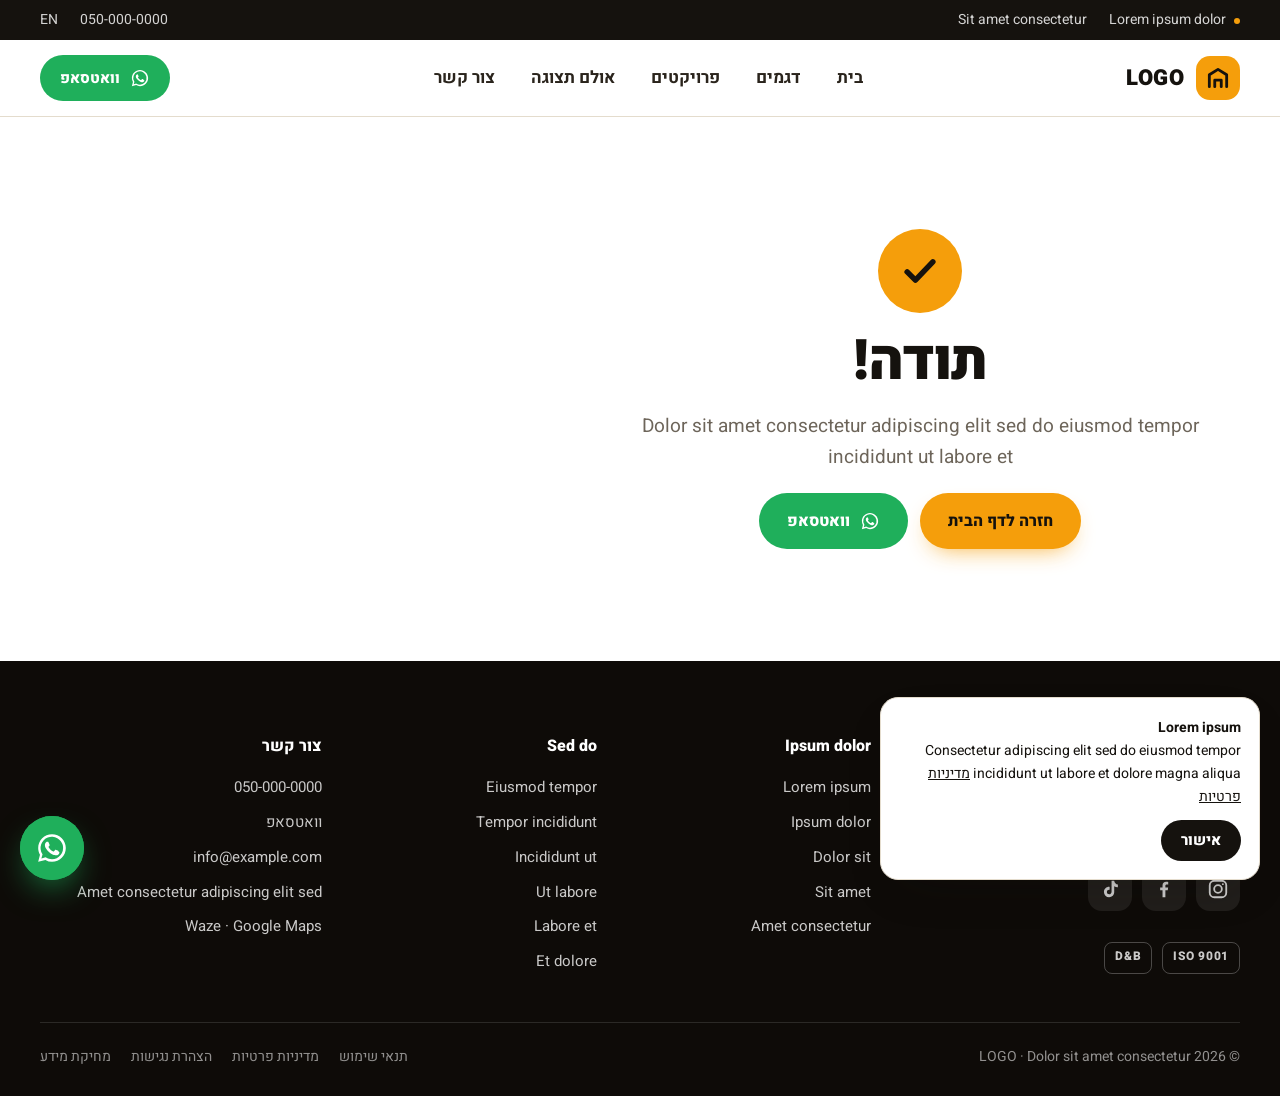
<file: merci.html>
<!doctype html>
<html lang="he" dir="rtl" class="no-js">
<head>
  <meta charset="utf-8">
  <meta name="viewport" content="width=device-width, initial-scale=1">
  <title>תודה | LOGO</title>
  <meta name="description" content="Lorem ipsum dolor sit amet">
  <meta property="og:title" content="תודה | LOGO">
  <meta property="og:description" content="Lorem ipsum dolor sit amet">
  <meta property="og:type" content="website">
  <meta name="theme-color" content="#F59E0B">
  <meta name="robots" content="noindex">
  <link rel="preconnect" href="https://fonts.googleapis.com">
  <link rel="preconnect" href="https://fonts.gstatic.com" crossorigin>
  <link href="https://fonts.googleapis.com/css2?family=Heebo:wght@400;500;700;800;900&display=swap" rel="stylesheet">
  <link rel="stylesheet" href="assets/css/style.css">
</head>
<body>
  <a class="skip" href="#main">דלג לתוכן הראשי</a>
  <div class="topbar">
    <div class="container topbar-inner">
      <div class="topbar-links">
        <a href="#"><span class="dot"></span>Lorem ipsum dolor</a>
        <a href="#">Sit amet consectetur</a>
      </div>
      <div class="topbar-end">
        <a data-phone data-phone-text class="ltr" href="#">050-000-0000</a>
        <a href="#">EN</a>
      </div>
    </div>
  </div>
  <header class="site-header">
    <div class="container header-inner">
      <a class="logo" href="index.html" aria-label="דף הבית"><span class="logo-mark"><svg viewBox="0 0 24 24" fill="none" stroke="#15120E" stroke-width="2.6" stroke-linecap="round" stroke-linejoin="round" aria-hidden="true"><path d="M4 20V9l8-5 8 5v11"/><path d="M9 20v-6h6v6"/></svg></span><span>LOGO</span></a>
      <nav class="nav" aria-label="ניווט ראשי"><a data-nav href="index.html">בית</a><a data-nav href="models.html">דגמים</a><a data-nav href="projects.html">פרויקטים</a><a data-nav href="showroom.html">אולם תצוגה</a><a href="index.html#lead">צור קשר</a></nav>
      <div class="header-actions">
        <a class="btn btn-wa btn-sm" data-wa href="#"><svg viewBox="0 0 32 32" fill="currentColor" aria-hidden="true"><path d="M16 3C8.8 3 3 8.8 3 16c0 2.3.6 4.5 1.7 6.4L3 29l6.8-1.8A12.9 12.9 0 0 0 16 29c7.2 0 13-5.8 13-13S23.2 3 16 3zm0 23.6c-2 0-3.9-.6-5.6-1.6l-.4-.2-4 1 1.1-3.9-.3-.4A10.6 10.6 0 1 1 16 26.600zm5.8-7.900c-.3-.2-1.900-.9-2.200-1-.3-.1-.5-.2-.7.2-.2.300-.8 1-1 1.200-.2.200-.4.200-.7.100-.3-.2-1.400-.5-2.600-1.600-1-.9-1.600-1.900-1.800-2.200-.2-.3 0-.5.100-.7l.5-.6c.2-.2.2-.3.300-.5.100-.2.100-.4 0-.6l-1-2.300c-.2-.6-.5-.5-.7-.5h-.6c-.2 0-.6.1-.9.4-.3.300-1.200 1.100-1.200 2.800s1.200 3.300 1.400 3.500c.2.200 2.400 3.700 5.800 5.100.8.400 1.400.6 1.900.7.8.3 1.500.2 2.100.1.600-.1 1.900-.8 2.200-1.500.3-.7.3-1.400.2-1.500-.100-.100-.300-.200-.600-.300z"/></svg> וואטסאפ</a>
        <button class="burger" data-burger aria-label="פתיחת תפריט" aria-expanded="false"><span></span><span></span><span></span></button>
      </div>
    </div>
  </header>
  <div class="drawer" data-drawer>
    <div class="drawer-panel" role="dialog" aria-label="תפריט">
      <div class="drawer-head">
        <a class="logo" href="index.html"><span class="logo-mark"><svg viewBox="0 0 24 24" fill="none" stroke="#15120E" stroke-width="2.6" stroke-linecap="round" stroke-linejoin="round" aria-hidden="true"><path d="M4 20V9l8-5 8 5v11"/><path d="M9 20v-6h6v6"/></svg></span><span>LOGO</span></a>
        <button class="drawer-close" data-close aria-label="סגירת תפריט">✕</button>
      </div>
      <nav class="drawer-links"><a data-nav href="index.html">בית</a><a data-nav href="models.html">דגמים</a><a data-nav href="projects.html">פרויקטים</a><a data-nav href="showroom.html">אולם תצוגה</a><a href="index.html#lead">צור קשר</a></nav>
      <div class="drawer-contact">
        <a class="btn btn-wa" data-wa href="#"><svg viewBox="0 0 32 32" fill="currentColor" aria-hidden="true"><path d="M16 3C8.8 3 3 8.8 3 16c0 2.3.6 4.5 1.7 6.4L3 29l6.8-1.8A12.9 12.9 0 0 0 16 29c7.2 0 13-5.8 13-13S23.2 3 16 3zm0 23.6c-2 0-3.9-.6-5.6-1.6l-.4-.2-4 1 1.1-3.9-.3-.4A10.6 10.6 0 1 1 16 26.600zm5.8-7.900c-.3-.2-1.900-.9-2.200-1-.3-.1-.5-.2-.7.2-.2.300-.8 1-1 1.200-.2.200-.4.200-.7.100-.3-.2-1.400-.5-2.600-1.600-1-.9-1.600-1.900-1.800-2.200-.2-.3 0-.5.100-.7l.5-.6c.2-.2.2-.3.300-.5.100-.2.100-.4 0-.6l-1-2.300c-.2-.6-.5-.5-.7-.5h-.6c-.2 0-.6.1-.9.4-.3.300-1.200 1.100-1.200 2.800s1.200 3.300 1.400 3.500c.2.200 2.400 3.700 5.800 5.100.8.400 1.400.6 1.900.7.8.3 1.500.2 2.100.1.600-.1 1.900-.8 2.200-1.500.3-.7.3-1.400.2-1.500-.100-.100-.300-.200-.600-.300z"/></svg> וואטסאפ</a>
        <a class="btn btn-ghost" data-phone href="#"><svg viewBox="0 0 24 24" fill="none" stroke="currentColor" stroke-width="2.2" stroke-linecap="round" stroke-linejoin="round" aria-hidden="true"><path d="M22 16.9v3a2 2 0 0 1-2.2 2 19.8 19.8 0 0 1-8.6-3.1 19.5 19.5 0 0 1-6-6A19.8 19.8 0 0 1 2.1 4.2 2 2 0 0 1 4.1 2h3a2 2 0 0 1 2 1.7c.1.9.4 1.8.7 2.7a2 2 0 0 1-.5 2.1L8 9.8a16 16 0 0 0 6 6l1.3-1.3a2 2 0 0 1 2.1-.4c.9.3 1.8.6 2.7.7a2 2 0 0 1 1.7 2z"/></svg> התקשרו</a>
      </div>
    </div>
  </div>
  <main id="main" class="thanks">
    <div class="container">
      <div class="thanks-card">
        <span class="check-big"><svg viewBox="0 0 24 24" fill="none" stroke="currentColor" stroke-width="3" stroke-linecap="round" stroke-linejoin="round" aria-hidden="true"><path d="M5 12.5l4.5 4.5L19 7"/></svg></span>
        <h1 style="font-size:clamp(34px,5vw,56px)">תודה!</h1>
        <p class="lead">Dolor sit amet consectetur adipiscing elit sed do eiusmod tempor incididunt ut labore et</p>
        <div class="btn-row" style="justify-content:center">
          <a class="btn btn-primary" href="index.html">חזרה לדף הבית</a>
          <a class="btn btn-wa" data-wa href="#"><svg viewBox="0 0 32 32" fill="currentColor" aria-hidden="true"><path d="M16 3C8.8 3 3 8.8 3 16c0 2.3.6 4.5 1.7 6.4L3 29l6.8-1.8A12.9 12.9 0 0 0 16 29c7.2 0 13-5.8 13-13S23.2 3 16 3zm0 23.6c-2 0-3.9-.6-5.6-1.6l-.4-.2-4 1 1.1-3.9-.3-.4A10.6 10.6 0 1 1 16 26.600zm5.8-7.900c-.3-.2-1.900-.9-2.200-1-.3-.1-.5-.2-.7.2-.2.300-.8 1-1 1.200-.2.200-.4.200-.7.100-.3-.2-1.400-.5-2.600-1.600-1-.9-1.600-1.900-1.800-2.200-.2-.3 0-.5.100-.7l.5-.6c.2-.2.2-.3.300-.5.100-.2.100-.4 0-.6l-1-2.300c-.2-.6-.5-.5-.7-.5h-.6c-.2 0-.6.1-.9.4-.3.300-1.200 1.100-1.200 2.800s1.200 3.300 1.400 3.500c.2.200 2.400 3.700 5.800 5.100.8.400 1.400.6 1.900.7.8.3 1.500.2 2.100.1.600-.1 1.900-.8 2.200-1.500.3-.7.3-1.400.2-1.500-.100-.100-.300-.200-.600-.300z"/></svg> וואטסאפ</a>
        </div>
      </div>
    </div>
  </main>
  <footer class="site-footer">
    <div class="container">
      <div class="footer-grid">
        <div class="footer-brand">
          <a class="logo" href="index.html"><span class="logo-mark"><svg viewBox="0 0 24 24" fill="none" stroke="#15120E" stroke-width="2.6" stroke-linecap="round" stroke-linejoin="round" aria-hidden="true"><path d="M4 20V9l8-5 8 5v11"/><path d="M9 20v-6h6v6"/></svg></span><span>LOGO</span></a>
          <p>Sit amet consectetur adipiscing elit sed do eiusmod tempor incididunt ut labore et dolore</p>
          <div class="socials"><a data-social="instagram" href="#" aria-label="Instagram"><svg viewBox="0 0 24 24" fill="none" stroke="currentColor" stroke-width="2" stroke-linecap="round" stroke-linejoin="round" aria-hidden="true"><rect x="3" y="3" width="18" height="18" rx="5"/><circle cx="12" cy="12" r="4.2"/><circle cx="17.3" cy="6.7" r="1" fill="currentColor" stroke="none"/></svg></a><a data-social="facebook" href="#" aria-label="Facebook"><svg viewBox="0 0 24 24" fill="currentColor" aria-hidden="true"><path d="M13.5 21v-7.6h2.6l.4-3h-3V8.5c0-.9.3-1.5 1.5-1.5h1.6V4.3c-.3 0-1.2-.1-2.3-.1-2.3 0-3.9 1.4-3.9 4v2.2H7.8v3h2.6V21h3.1z"/></svg></a><a data-social="tiktok" href="#" aria-label="TikTok"><svg viewBox="0 0 24 24" fill="currentColor" aria-hidden="true"><path d="M16.6 3c.3 2.3 1.7 3.9 4 4.1v3.1c-1.4.1-2.7-.3-4-1.1v6.1c0 3.2-2.4 5.7-5.6 5.7A5.6 5.6 0 0 1 5.4 15.3c0-3.4 2.9-5.9 6.2-5.6v3.2c-1.5-.3-3 .7-3 2.4 0 1.4 1.1 2.5 2.5 2.5 1.5 0 2.6-1.1 2.6-2.8V3h2.9z"/></svg></a></div>
          <div class="footer-badges"><span>ISO 9001</span><span>D&amp;B</span></div>
        </div>
        <div>
          <h4>Ipsum dolor</h4>
          <ul class="footer-list"><li><a href="models.html">Lorem ipsum</a></li><li><a href="models.html">Ipsum dolor</a></li><li><a href="models.html">Dolor sit</a></li><li><a href="models.html">Sit amet</a></li><li><a href="models.html">Amet consectetur</a></li></ul>
        </div>
        <div>
          <h4>Sed do</h4>
          <ul class="footer-list"><li><a href="#">Eiusmod tempor</a></li><li><a href="#">Tempor incididunt</a></li><li><a href="#">Incididunt ut</a></li><li><a href="#">Ut labore</a></li><li><a href="#">Labore et</a></li><li><a href="#">Et dolore</a></li></ul>
        </div>
        <div>
          <h4>צור קשר</h4>
          <ul class="footer-list">
            <li><a data-phone data-phone-text class="ltr" href="#">050-000-0000</a></li>
            <li><a data-wa href="#">וואטסאפ</a></li>
            <li><a class="ltr" href="mailto:info@example.com">info@example.com</a></li>
            <li>Amet consectetur adipiscing elit sed</li>
            <li><a data-waze href="#">Waze</a> · <a data-maps href="#">Google Maps</a></li>
          </ul>
        </div>
      </div>
      <div class="footer-bottom">
        <span>© <span data-year>2026</span> LOGO · Dolor sit amet consectetur</span>
        <nav aria-label="משפטי">
          <a href="#">תנאי שימוש</a><a href="#">מדיניות פרטיות</a><a href="#">הצהרת נגישות</a><a href="#">מחיקת מידע</a>
        </nav>
      </div>
    </div>
  </footer>

  <a class="wa-float" data-wa href="#" aria-label="שיחה בוואטסאפ"><svg viewBox="0 0 32 32" fill="currentColor" aria-hidden="true"><path d="M16 3C8.8 3 3 8.8 3 16c0 2.3.6 4.5 1.7 6.4L3 29l6.8-1.8A12.9 12.9 0 0 0 16 29c7.2 0 13-5.8 13-13S23.2 3 16 3zm0 23.6c-2 0-3.9-.6-5.6-1.6l-.4-.2-4 1 1.1-3.9-.3-.4A10.6 10.6 0 1 1 16 26.600zm5.8-7.900c-.3-.2-1.900-.9-2.200-1-.3-.1-.5-.2-.7.2-.2.300-.8 1-1 1.200-.2.200-.4.200-.7.100-.3-.2-1.400-.5-2.600-1.600-1-.9-1.600-1.900-1.800-2.200-.2-.3 0-.5.100-.7l.5-.6c.2-.2.2-.3.300-.5.100-.2.100-.4 0-.6l-1-2.300c-.2-.6-.5-.5-.7-.5h-.6c-.2 0-.6.1-.9.4-.3.300-1.200 1.100-1.200 2.800s1.200 3.300 1.400 3.500c.2.200 2.400 3.700 5.800 5.100.8.400 1.400.6 1.900.7.8.3 1.500.2 2.100.1.600-.1 1.900-.8 2.200-1.500.3-.7.3-1.400.2-1.500-.100-.100-.300-.200-.600-.300z"/></svg></a>

  <div class="cookie" id="cookie" role="dialog" aria-label="עוגיות">
    <p><strong>Lorem ipsum</strong><br>Consectetur adipiscing elit sed do eiusmod tempor incididunt ut labore et dolore magna aliqua <a href="#">מדיניות פרטיות</a></p>
    <div class="btn-row"><button class="btn btn-dark btn-sm" type="button">אישור</button></div>
  </div>

  <script src="assets/js/config.js"></script>
  <script src="assets/js/main.js"></script>
</body>
</html>
</file>
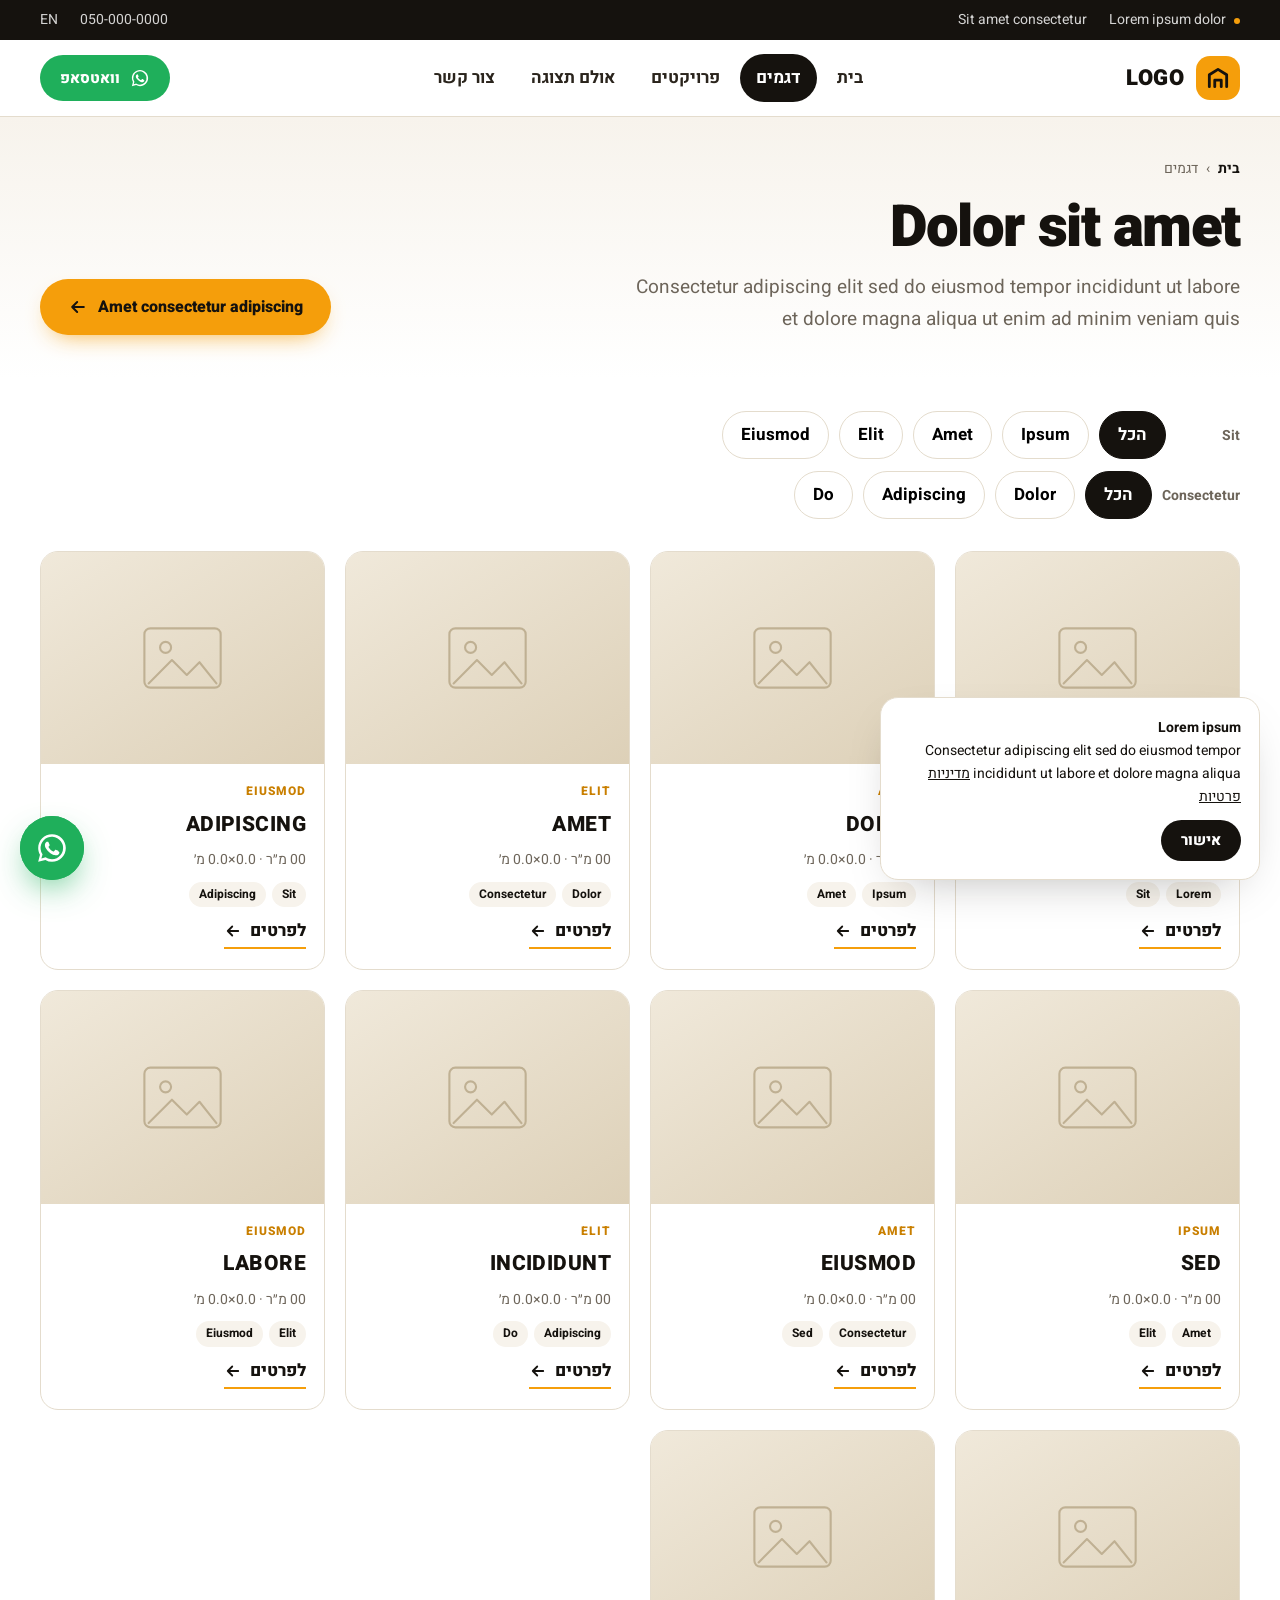
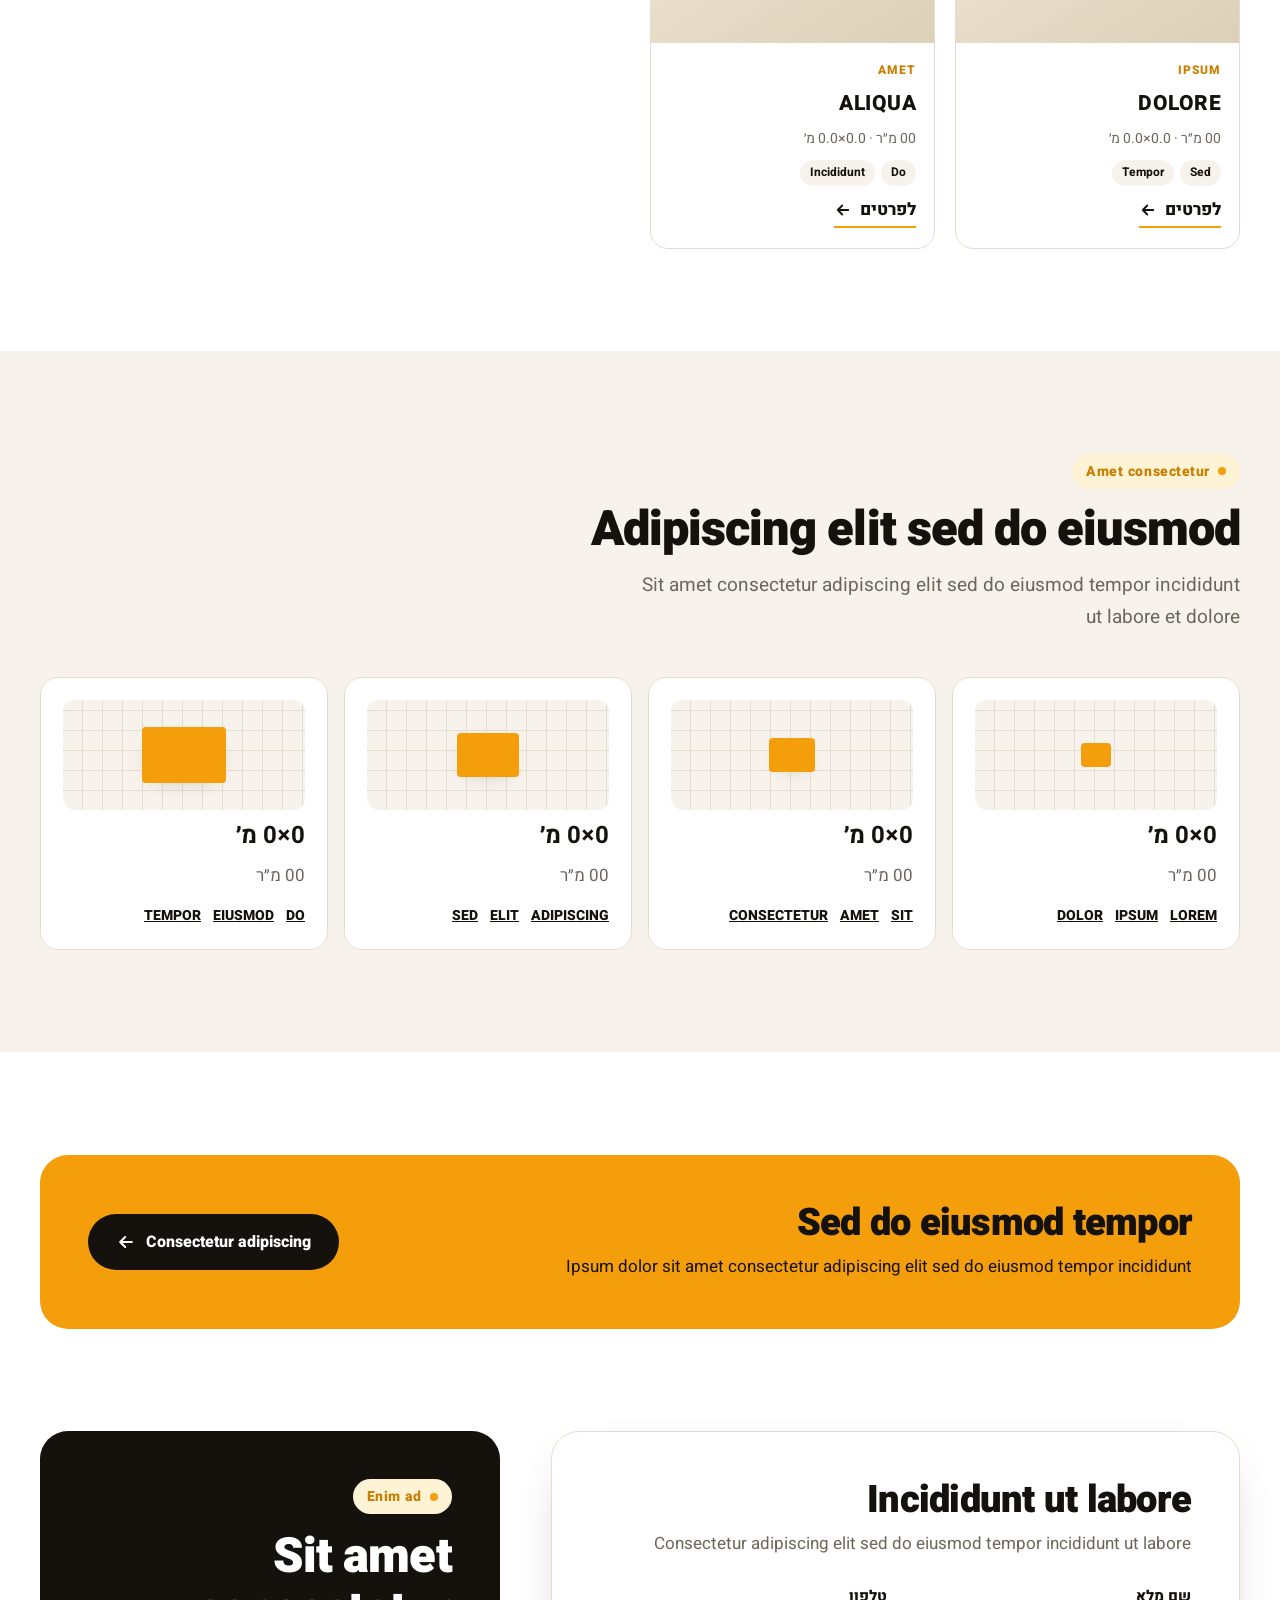
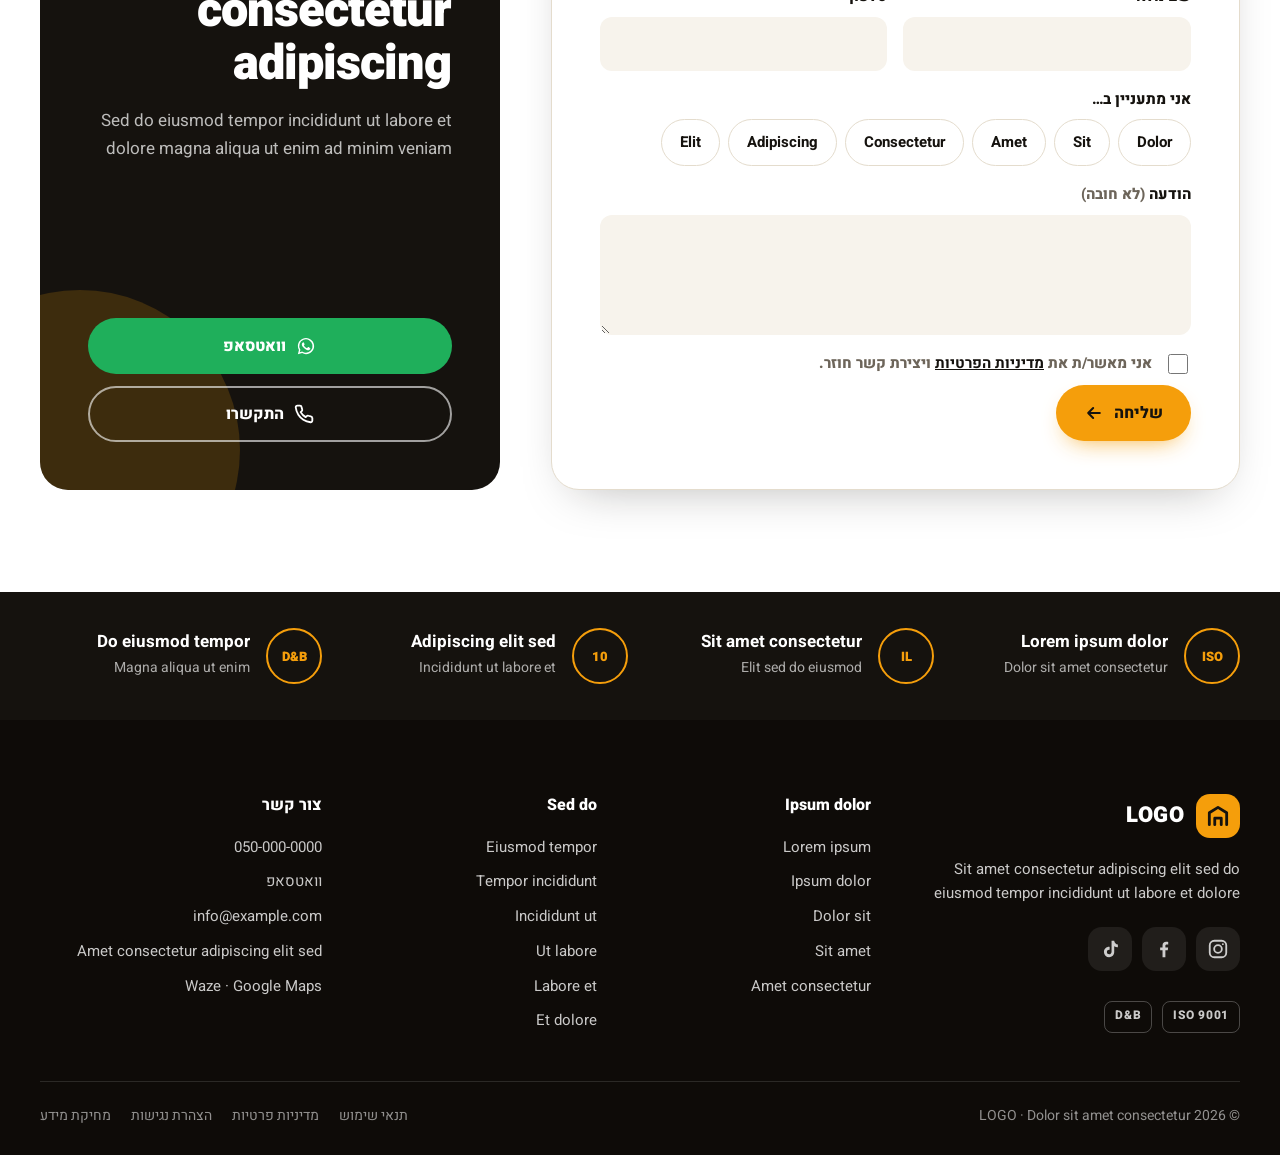
<file: models.html>
<!doctype html>
<html lang="he" dir="rtl" class="no-js">
<head>
  <meta charset="utf-8">
  <meta name="viewport" content="width=device-width, initial-scale=1">
  <title>דגמים | LOGO</title>
  <meta name="description" content="Lorem ipsum dolor sit amet">
  <meta property="og:title" content="דגמים | LOGO">
  <meta property="og:description" content="Lorem ipsum dolor sit amet">
  <meta property="og:type" content="website">
  <meta name="theme-color" content="#F59E0B">
  <link rel="preconnect" href="https://fonts.googleapis.com">
  <link rel="preconnect" href="https://fonts.gstatic.com" crossorigin>
  <link href="https://fonts.googleapis.com/css2?family=Heebo:wght@400;500;700;800;900&display=swap" rel="stylesheet">
  <link rel="stylesheet" href="assets/css/style.css">
</head>
<body>
  <a class="skip" href="#main">דלג לתוכן הראשי</a>
  <div class="topbar">
    <div class="container topbar-inner">
      <div class="topbar-links">
        <a href="#"><span class="dot"></span>Lorem ipsum dolor</a>
        <a href="#">Sit amet consectetur</a>
      </div>
      <div class="topbar-end">
        <a data-phone data-phone-text class="ltr" href="#">050-000-0000</a>
        <a href="#">EN</a>
      </div>
    </div>
  </div>
  <header class="site-header">
    <div class="container header-inner">
      <a class="logo" href="index.html" aria-label="דף הבית"><span class="logo-mark"><svg viewBox="0 0 24 24" fill="none" stroke="#15120E" stroke-width="2.6" stroke-linecap="round" stroke-linejoin="round" aria-hidden="true"><path d="M4 20V9l8-5 8 5v11"/><path d="M9 20v-6h6v6"/></svg></span><span>LOGO</span></a>
      <nav class="nav" aria-label="ניווט ראשי"><a data-nav href="index.html">בית</a><a data-nav href="models.html">דגמים</a><a data-nav href="projects.html">פרויקטים</a><a data-nav href="showroom.html">אולם תצוגה</a><a href="index.html#lead">צור קשר</a></nav>
      <div class="header-actions">
        <a class="btn btn-wa btn-sm" data-wa href="#"><svg viewBox="0 0 32 32" fill="currentColor" aria-hidden="true"><path d="M16 3C8.8 3 3 8.8 3 16c0 2.3.6 4.5 1.7 6.4L3 29l6.8-1.8A12.9 12.9 0 0 0 16 29c7.2 0 13-5.8 13-13S23.2 3 16 3zm0 23.6c-2 0-3.9-.6-5.6-1.6l-.4-.2-4 1 1.1-3.9-.3-.4A10.6 10.6 0 1 1 16 26.600zm5.8-7.900c-.3-.2-1.900-.9-2.200-1-.3-.1-.5-.2-.7.2-.2.300-.8 1-1 1.200-.2.200-.4.200-.7.100-.3-.2-1.400-.5-2.600-1.600-1-.9-1.600-1.900-1.800-2.200-.2-.3 0-.5.100-.7l.5-.6c.2-.2.2-.3.300-.5.100-.2.100-.4 0-.6l-1-2.300c-.2-.6-.5-.5-.7-.5h-.6c-.2 0-.6.1-.9.4-.3.300-1.200 1.100-1.200 2.800s1.200 3.300 1.400 3.500c.2.200 2.400 3.700 5.800 5.100.8.400 1.400.6 1.900.7.8.3 1.500.2 2.100.1.600-.1 1.900-.8 2.200-1.500.3-.7.3-1.400.2-1.500-.100-.100-.300-.200-.600-.300z"/></svg> וואטסאפ</a>
        <button class="burger" data-burger aria-label="פתיחת תפריט" aria-expanded="false"><span></span><span></span><span></span></button>
      </div>
    </div>
  </header>
  <div class="drawer" data-drawer>
    <div class="drawer-panel" role="dialog" aria-label="תפריט">
      <div class="drawer-head">
        <a class="logo" href="index.html"><span class="logo-mark"><svg viewBox="0 0 24 24" fill="none" stroke="#15120E" stroke-width="2.6" stroke-linecap="round" stroke-linejoin="round" aria-hidden="true"><path d="M4 20V9l8-5 8 5v11"/><path d="M9 20v-6h6v6"/></svg></span><span>LOGO</span></a>
        <button class="drawer-close" data-close aria-label="סגירת תפריט">✕</button>
      </div>
      <nav class="drawer-links"><a data-nav href="index.html">בית</a><a data-nav href="models.html">דגמים</a><a data-nav href="projects.html">פרויקטים</a><a data-nav href="showroom.html">אולם תצוגה</a><a href="index.html#lead">צור קשר</a></nav>
      <div class="drawer-contact">
        <a class="btn btn-wa" data-wa href="#"><svg viewBox="0 0 32 32" fill="currentColor" aria-hidden="true"><path d="M16 3C8.8 3 3 8.8 3 16c0 2.3.6 4.5 1.7 6.4L3 29l6.8-1.8A12.9 12.9 0 0 0 16 29c7.2 0 13-5.8 13-13S23.2 3 16 3zm0 23.6c-2 0-3.9-.6-5.6-1.6l-.4-.2-4 1 1.1-3.9-.3-.4A10.6 10.6 0 1 1 16 26.600zm5.8-7.900c-.3-.2-1.900-.9-2.200-1-.3-.1-.5-.2-.7.2-.2.300-.8 1-1 1.200-.2.200-.4.200-.7.100-.3-.2-1.400-.5-2.600-1.600-1-.9-1.600-1.900-1.800-2.200-.2-.3 0-.5.100-.7l.5-.6c.2-.2.2-.3.300-.5.100-.2.100-.4 0-.6l-1-2.300c-.2-.6-.5-.5-.7-.5h-.6c-.2 0-.6.1-.9.4-.3.300-1.200 1.100-1.200 2.800s1.200 3.300 1.400 3.500c.2.200 2.400 3.700 5.800 5.100.8.400 1.400.6 1.900.7.8.3 1.500.2 2.100.1.600-.1 1.900-.8 2.200-1.500.3-.7.3-1.400.2-1.500-.100-.100-.300-.200-.600-.300z"/></svg> וואטסאפ</a>
        <a class="btn btn-ghost" data-phone href="#"><svg viewBox="0 0 24 24" fill="none" stroke="currentColor" stroke-width="2.2" stroke-linecap="round" stroke-linejoin="round" aria-hidden="true"><path d="M22 16.9v3a2 2 0 0 1-2.2 2 19.8 19.8 0 0 1-8.6-3.1 19.5 19.5 0 0 1-6-6A19.8 19.8 0 0 1 2.1 4.2 2 2 0 0 1 4.1 2h3a2 2 0 0 1 2 1.7c.1.9.4 1.8.7 2.7a2 2 0 0 1-.5 2.1L8 9.8a16 16 0 0 0 6 6l1.3-1.3a2 2 0 0 1 2.1-.4c.9.3 1.8.6 2.7.7a2 2 0 0 1 1.7 2z"/></svg> התקשרו</a>
      </div>
    </div>
  </div>
  <main id="main">
    <section class="page-head">
      <div class="container">
        <nav class="crumbs" aria-label="פירורי לחם"><a href="index.html">בית</a><span>›</span><span>דגמים</span></nav>
        <div class="page-head-grid">
          <div><h1>Dolor sit amet</h1><p class="lead">Consectetur adipiscing elit sed do eiusmod tempor incididunt ut labore et dolore magna aliqua ut enim ad minim veniam quis</p></div>
          <a class="btn btn-primary" href="#lead">Amet consectetur adipiscing <svg viewBox="0 0 24 24" fill="none" stroke="currentColor" stroke-width="2.4" stroke-linecap="round" stroke-linejoin="round" aria-hidden="true"><path d="M19 12H5M11 6l-6 6 6 6"/></svg></a>
        </div>
      </div>
    </section>

    <section class="section" style="padding-top:32px">
      <div class="container">
        <div class="filters">
          <div class="filter-row"><b>Sit</b><button class="fchip" type="button" data-group="type" data-filter="all" aria-pressed="true">הכל</button><button class="fchip" type="button" data-group="type" data-filter="t0" aria-pressed="false">Ipsum</button><button class="fchip" type="button" data-group="type" data-filter="t1" aria-pressed="false">Amet</button><button class="fchip" type="button" data-group="type" data-filter="t2" aria-pressed="false">Elit</button><button class="fchip" type="button" data-group="type" data-filter="t3" aria-pressed="false">Eiusmod</button></div>
          <div class="filter-row"><b>Consectetur</b><button class="fchip" type="button" data-group="use" data-filter="all" aria-pressed="true">הכל</button><button class="fchip" type="button" data-group="use" data-filter="res" aria-pressed="false">Dolor</button><button class="fchip" type="button" data-group="use" data-filter="vac" aria-pressed="false">Adipiscing</button><button class="fchip" type="button" data-group="use" data-filter="off" aria-pressed="false">Do</button></div>
        </div>
        <div class="model-grid" id="model-grid">
          <article class="model reveal" data-type="t0" data-use="res">
            <figure class="media r-4x3 "><img src="assets/images/placeholder.svg" alt="תמונת דגם" loading="lazy"></figure>
            <div class="model-body">
              <span class="model-cat">IPSUM</span>
              <h3>LOREM</h3>
              <p class="model-spec">00 מ״ר · 0.0×0.0 מ׳</p>
              <div class="tags"><span>Lorem</span><span>Sit</span></div>
              <a class="link-arrow" href="#" style="justify-self:start">לפרטים <svg viewBox="0 0 24 24" fill="none" stroke="currentColor" stroke-width="2.4" stroke-linecap="round" stroke-linejoin="round" aria-hidden="true"><path d="M19 12H5M11 6l-6 6 6 6"/></svg></a>
            </div>
          </article>
          <article class="model reveal" data-type="t1" data-use="res vac">
            <figure class="media r-4x3 "><img src="assets/images/placeholder.svg" alt="תמונת דגם" loading="lazy"></figure>
            <div class="model-body">
              <span class="model-cat">AMET</span>
              <h3>DOLOR</h3>
              <p class="model-spec">00 מ״ר · 0.0×0.0 מ׳</p>
              <div class="tags"><span>Ipsum</span><span>Amet</span></div>
              <a class="link-arrow" href="#" style="justify-self:start">לפרטים <svg viewBox="0 0 24 24" fill="none" stroke="currentColor" stroke-width="2.4" stroke-linecap="round" stroke-linejoin="round" aria-hidden="true"><path d="M19 12H5M11 6l-6 6 6 6"/></svg></a>
            </div>
          </article>
          <article class="model reveal" data-type="t2" data-use="off">
            <figure class="media r-4x3 "><img src="assets/images/placeholder.svg" alt="תמונת דגם" loading="lazy"></figure>
            <div class="model-body">
              <span class="model-cat">ELIT</span>
              <h3>AMET</h3>
              <p class="model-spec">00 מ״ר · 0.0×0.0 מ׳</p>
              <div class="tags"><span>Dolor</span><span>Consectetur</span></div>
              <a class="link-arrow" href="#" style="justify-self:start">לפרטים <svg viewBox="0 0 24 24" fill="none" stroke="currentColor" stroke-width="2.4" stroke-linecap="round" stroke-linejoin="round" aria-hidden="true"><path d="M19 12H5M11 6l-6 6 6 6"/></svg></a>
            </div>
          </article>
          <article class="model reveal" data-type="t3" data-use="vac off">
            <figure class="media r-4x3 "><img src="assets/images/placeholder.svg" alt="תמונת דגם" loading="lazy"></figure>
            <div class="model-body">
              <span class="model-cat">EIUSMOD</span>
              <h3>ADIPISCING</h3>
              <p class="model-spec">00 מ״ר · 0.0×0.0 מ׳</p>
              <div class="tags"><span>Sit</span><span>Adipiscing</span></div>
              <a class="link-arrow" href="#" style="justify-self:start">לפרטים <svg viewBox="0 0 24 24" fill="none" stroke="currentColor" stroke-width="2.4" stroke-linecap="round" stroke-linejoin="round" aria-hidden="true"><path d="M19 12H5M11 6l-6 6 6 6"/></svg></a>
            </div>
          </article>
          <article class="model reveal" data-type="t0" data-use="res off">
            <figure class="media r-4x3 "><img src="assets/images/placeholder.svg" alt="תמונת דגם" loading="lazy"></figure>
            <div class="model-body">
              <span class="model-cat">IPSUM</span>
              <h3>SED</h3>
              <p class="model-spec">00 מ״ר · 0.0×0.0 מ׳</p>
              <div class="tags"><span>Amet</span><span>Elit</span></div>
              <a class="link-arrow" href="#" style="justify-self:start">לפרטים <svg viewBox="0 0 24 24" fill="none" stroke="currentColor" stroke-width="2.4" stroke-linecap="round" stroke-linejoin="round" aria-hidden="true"><path d="M19 12H5M11 6l-6 6 6 6"/></svg></a>
            </div>
          </article>
          <article class="model reveal" data-type="t1" data-use="res">
            <figure class="media r-4x3 "><img src="assets/images/placeholder.svg" alt="תמונת דגם" loading="lazy"></figure>
            <div class="model-body">
              <span class="model-cat">AMET</span>
              <h3>EIUSMOD</h3>
              <p class="model-spec">00 מ״ר · 0.0×0.0 מ׳</p>
              <div class="tags"><span>Consectetur</span><span>Sed</span></div>
              <a class="link-arrow" href="#" style="justify-self:start">לפרטים <svg viewBox="0 0 24 24" fill="none" stroke="currentColor" stroke-width="2.4" stroke-linecap="round" stroke-linejoin="round" aria-hidden="true"><path d="M19 12H5M11 6l-6 6 6 6"/></svg></a>
            </div>
          </article>
          <article class="model reveal" data-type="t2" data-use="res vac">
            <figure class="media r-4x3 "><img src="assets/images/placeholder.svg" alt="תמונת דגם" loading="lazy"></figure>
            <div class="model-body">
              <span class="model-cat">ELIT</span>
              <h3>INCIDIDUNT</h3>
              <p class="model-spec">00 מ״ר · 0.0×0.0 מ׳</p>
              <div class="tags"><span>Adipiscing</span><span>Do</span></div>
              <a class="link-arrow" href="#" style="justify-self:start">לפרטים <svg viewBox="0 0 24 24" fill="none" stroke="currentColor" stroke-width="2.4" stroke-linecap="round" stroke-linejoin="round" aria-hidden="true"><path d="M19 12H5M11 6l-6 6 6 6"/></svg></a>
            </div>
          </article>
          <article class="model reveal" data-type="t3" data-use="off">
            <figure class="media r-4x3 "><img src="assets/images/placeholder.svg" alt="תמונת דגם" loading="lazy"></figure>
            <div class="model-body">
              <span class="model-cat">EIUSMOD</span>
              <h3>LABORE</h3>
              <p class="model-spec">00 מ״ר · 0.0×0.0 מ׳</p>
              <div class="tags"><span>Elit</span><span>Eiusmod</span></div>
              <a class="link-arrow" href="#" style="justify-self:start">לפרטים <svg viewBox="0 0 24 24" fill="none" stroke="currentColor" stroke-width="2.4" stroke-linecap="round" stroke-linejoin="round" aria-hidden="true"><path d="M19 12H5M11 6l-6 6 6 6"/></svg></a>
            </div>
          </article>
          <article class="model reveal" data-type="t0" data-use="vac off">
            <figure class="media r-4x3 "><img src="assets/images/placeholder.svg" alt="תמונת דגם" loading="lazy"></figure>
            <div class="model-body">
              <span class="model-cat">IPSUM</span>
              <h3>DOLORE</h3>
              <p class="model-spec">00 מ״ר · 0.0×0.0 מ׳</p>
              <div class="tags"><span>Sed</span><span>Tempor</span></div>
              <a class="link-arrow" href="#" style="justify-self:start">לפרטים <svg viewBox="0 0 24 24" fill="none" stroke="currentColor" stroke-width="2.4" stroke-linecap="round" stroke-linejoin="round" aria-hidden="true"><path d="M19 12H5M11 6l-6 6 6 6"/></svg></a>
            </div>
          </article>
          <article class="model reveal" data-type="t1" data-use="res off">
            <figure class="media r-4x3 "><img src="assets/images/placeholder.svg" alt="תמונת דגם" loading="lazy"></figure>
            <div class="model-body">
              <span class="model-cat">AMET</span>
              <h3>ALIQUA</h3>
              <p class="model-spec">00 מ״ר · 0.0×0.0 מ׳</p>
              <div class="tags"><span>Do</span><span>Incididunt</span></div>
              <a class="link-arrow" href="#" style="justify-self:start">לפרטים <svg viewBox="0 0 24 24" fill="none" stroke="currentColor" stroke-width="2.4" stroke-linecap="round" stroke-linejoin="round" aria-hidden="true"><path d="M19 12H5M11 6l-6 6 6 6"/></svg></a>
            </div>
          </article></div>
        <p class="empty" id="models-empty">Dolor sit amet consectetur adipiscing elit</p>
      </div>
    </section>

    <section class="section section-sand">
      <div class="container">
        <div class="section-head"><span class="eyebrow">Amet consectetur</span><h2>Adipiscing elit sed do eiusmod</h2><p class="lead">Sit amet consectetur adipiscing elit sed do eiusmod tempor incididunt ut labore et dolore</p></div>
        <div class="size-grid">
        <div class="size reveal">
          <div class="size-box"><i style="width:30px;height:24px"></i></div>
          <strong>0×0 מ׳</strong><span class="muted">00 מ״ר</span>
          <div class="models-list"><a href="#">LOREM</a><a href="#">IPSUM</a><a href="#">DOLOR</a></div>
        </div>
        <div class="size reveal">
          <div class="size-box"><i style="width:46px;height:34px"></i></div>
          <strong>0×0 מ׳</strong><span class="muted">00 מ״ר</span>
          <div class="models-list"><a href="#">SIT</a><a href="#">AMET</a><a href="#">CONSECTETUR</a></div>
        </div>
        <div class="size reveal">
          <div class="size-box"><i style="width:62px;height:44px"></i></div>
          <strong>0×0 מ׳</strong><span class="muted">00 מ״ר</span>
          <div class="models-list"><a href="#">ADIPISCING</a><a href="#">ELIT</a><a href="#">SED</a></div>
        </div>
        <div class="size reveal">
          <div class="size-box"><i style="width:84px;height:56px"></i></div>
          <strong>0×0 מ׳</strong><span class="muted">00 מ״ר</span>
          <div class="models-list"><a href="#">DO</a><a href="#">EIUSMOD</a><a href="#">TEMPOR</a></div>
        </div></div>
      </div>
    </section>

    <section class="section" style="padding-bottom:0">
      <div class="container">
        <div class="cta-band">
          <div><h2>Sed do eiusmod tempor</h2><p style="margin-top:8px">Ipsum dolor sit amet consectetur adipiscing elit sed do eiusmod tempor incididunt</p></div>
          <a class="btn btn-dark" href="showroom.html">Consectetur adipiscing <svg viewBox="0 0 24 24" fill="none" stroke="currentColor" stroke-width="2.4" stroke-linecap="round" stroke-linejoin="round" aria-hidden="true"><path d="M19 12H5M11 6l-6 6 6 6"/></svg></a>
        </div>
      </div>
    </section>

    <section class="section" id="lead">
      <div class="container">
        <div class="lead-wrap">
          <form class="form-card" id="lead-form" data-lead novalidate>
            <h2>Incididunt ut labore</h2>
            <p class="muted">Consectetur adipiscing elit sed do eiusmod tempor incididunt ut labore</p>
            <div class="grid-2">
              <div class="field"><label for="lead-form-name">שם מלא</label><input class="input" id="lead-form-name" name="name" autocomplete="name" required maxlength="80"></div>
              <div class="field"><label for="lead-form-phone">טלפון</label><input class="input" id="lead-form-phone" name="phone" type="tel" inputmode="tel" autocomplete="tel" required maxlength="30" dir="ltr" style="text-align:right"></div>
              <div class="field full"><span class="legend">אני מתעניין ב…</span><div class="chips" role="radiogroup" aria-label="תחום עניין"><label class="chip"><input type="radio" name="interest" value="lorem" required><span>Dolor</span></label><label class="chip"><input type="radio" name="interest" value="ipsum" ><span>Sit</span></label><label class="chip"><input type="radio" name="interest" value="dolor" ><span>Amet</span></label><label class="chip"><input type="radio" name="interest" value="sit" ><span>Consectetur</span></label><label class="chip"><input type="radio" name="interest" value="amet" ><span>Adipiscing</span></label><label class="chip"><input type="radio" name="interest" value="consectetur" ><span>Elit</span></label></div></div>
              
              <div class="field full"><label for="lead-form-msg">הודעה <span class="muted">(לא חובה)</span></label><textarea class="textarea" id="lead-form-msg" name="message" maxlength="800"></textarea></div>
              <div class="field full"><label class="consent"><input type="checkbox" name="consent" value="yes" required><span>אני מאשר/ת את <a href="#">מדיניות הפרטיות</a> ויצירת קשר חוזר.</span></label></div>
              <div class="field hp" aria-hidden="true"><label for="lead-form-site">אל תמלאו</label><input id="lead-form-site" name="website" tabindex="-1" autocomplete="off"></div>
              <input type="hidden" name="page" value="">
            </div>
            <div class="form-foot">
              <button type="submit" class="btn btn-primary">שליחה <svg viewBox="0 0 24 24" fill="none" stroke="currentColor" stroke-width="2.4" stroke-linecap="round" stroke-linejoin="round" aria-hidden="true"><path d="M19 12H5M11 6l-6 6 6 6"/></svg></button>
              <p class="form-status" role="status" aria-live="polite"></p>
            </div>
          </form>
      <aside class="lead-aside">
        <div style="display:grid;gap:16px">
          <span class="eyebrow">Enim ad</span>
          <h2>Sit amet consectetur adipiscing</h2>
          <p>Sed do eiusmod tempor incididunt ut labore et dolore magna aliqua ut enim ad minim veniam</p>
        </div>
        <div class="btn-row">
          <a class="btn btn-wa" data-wa href="#"><svg viewBox="0 0 32 32" fill="currentColor" aria-hidden="true"><path d="M16 3C8.8 3 3 8.8 3 16c0 2.3.6 4.5 1.7 6.4L3 29l6.8-1.8A12.9 12.9 0 0 0 16 29c7.2 0 13-5.8 13-13S23.2 3 16 3zm0 23.6c-2 0-3.9-.6-5.6-1.6l-.4-.2-4 1 1.1-3.9-.3-.4A10.6 10.6 0 1 1 16 26.600zm5.8-7.900c-.3-.2-1.900-.9-2.200-1-.3-.1-.5-.2-.7.2-.2.300-.8 1-1 1.200-.2.200-.4.200-.7.100-.3-.2-1.400-.5-2.600-1.600-1-.9-1.600-1.900-1.800-2.200-.2-.3 0-.5.100-.7l.5-.6c.2-.2.2-.3.300-.5.100-.2.100-.4 0-.6l-1-2.300c-.2-.6-.5-.5-.7-.5h-.6c-.2 0-.6.1-.9.4-.3.300-1.200 1.100-1.200 2.800s1.200 3.300 1.400 3.500c.2.200 2.400 3.700 5.800 5.100.8.400 1.400.6 1.900.7.8.3 1.500.2 2.100.1.600-.1 1.900-.8 2.200-1.500.3-.7.3-1.400.2-1.500-.100-.100-.300-.200-.600-.300z"/></svg> וואטסאפ</a>
          <a class="btn btn-ghost" data-phone href="#" style="border-color:rgba(255,255,255,.6);color:#fff"><svg viewBox="0 0 24 24" fill="none" stroke="currentColor" stroke-width="2.2" stroke-linecap="round" stroke-linejoin="round" aria-hidden="true"><path d="M22 16.9v3a2 2 0 0 1-2.2 2 19.8 19.8 0 0 1-8.6-3.1 19.5 19.5 0 0 1-6-6A19.8 19.8 0 0 1 2.1 4.2 2 2 0 0 1 4.1 2h3a2 2 0 0 1 2 1.7c.1.9.4 1.8.7 2.7a2 2 0 0 1-.5 2.1L8 9.8a16 16 0 0 0 6 6l1.3-1.3a2 2 0 0 1 2.1-.4c.9.3 1.8.6 2.7.7a2 2 0 0 1 1.7 2z"/></svg> התקשרו</a>
        </div>
      </aside>
        </div></div>
    </section>
    <section class="trust" aria-label="אמון"><div class="container trust-grid"><div class="trust-item"><div class="trust-badge">ISO</div><div><strong>Lorem ipsum dolor</strong><span>Dolor sit amet consectetur</span></div></div><div class="trust-item"><div class="trust-badge">IL</div><div><strong>Sit amet consectetur</strong><span>Elit sed do eiusmod</span></div></div><div class="trust-item"><div class="trust-badge">10</div><div><strong>Adipiscing elit sed</strong><span>Incididunt ut labore et</span></div></div><div class="trust-item"><div class="trust-badge">D&B</div><div><strong>Do eiusmod tempor</strong><span>Magna aliqua ut enim</span></div></div></div></section>
  </main>
  <footer class="site-footer">
    <div class="container">
      <div class="footer-grid">
        <div class="footer-brand">
          <a class="logo" href="index.html"><span class="logo-mark"><svg viewBox="0 0 24 24" fill="none" stroke="#15120E" stroke-width="2.6" stroke-linecap="round" stroke-linejoin="round" aria-hidden="true"><path d="M4 20V9l8-5 8 5v11"/><path d="M9 20v-6h6v6"/></svg></span><span>LOGO</span></a>
          <p>Sit amet consectetur adipiscing elit sed do eiusmod tempor incididunt ut labore et dolore</p>
          <div class="socials"><a data-social="instagram" href="#" aria-label="Instagram"><svg viewBox="0 0 24 24" fill="none" stroke="currentColor" stroke-width="2" stroke-linecap="round" stroke-linejoin="round" aria-hidden="true"><rect x="3" y="3" width="18" height="18" rx="5"/><circle cx="12" cy="12" r="4.2"/><circle cx="17.3" cy="6.7" r="1" fill="currentColor" stroke="none"/></svg></a><a data-social="facebook" href="#" aria-label="Facebook"><svg viewBox="0 0 24 24" fill="currentColor" aria-hidden="true"><path d="M13.5 21v-7.6h2.6l.4-3h-3V8.5c0-.9.3-1.5 1.5-1.5h1.6V4.3c-.3 0-1.2-.1-2.3-.1-2.3 0-3.9 1.4-3.9 4v2.2H7.8v3h2.6V21h3.1z"/></svg></a><a data-social="tiktok" href="#" aria-label="TikTok"><svg viewBox="0 0 24 24" fill="currentColor" aria-hidden="true"><path d="M16.6 3c.3 2.3 1.7 3.9 4 4.1v3.1c-1.4.1-2.7-.3-4-1.1v6.1c0 3.2-2.4 5.7-5.6 5.7A5.6 5.6 0 0 1 5.4 15.3c0-3.4 2.9-5.9 6.2-5.6v3.2c-1.5-.3-3 .7-3 2.4 0 1.4 1.1 2.5 2.5 2.5 1.5 0 2.6-1.1 2.6-2.8V3h2.9z"/></svg></a></div>
          <div class="footer-badges"><span>ISO 9001</span><span>D&amp;B</span></div>
        </div>
        <div>
          <h4>Ipsum dolor</h4>
          <ul class="footer-list"><li><a href="models.html">Lorem ipsum</a></li><li><a href="models.html">Ipsum dolor</a></li><li><a href="models.html">Dolor sit</a></li><li><a href="models.html">Sit amet</a></li><li><a href="models.html">Amet consectetur</a></li></ul>
        </div>
        <div>
          <h4>Sed do</h4>
          <ul class="footer-list"><li><a href="#">Eiusmod tempor</a></li><li><a href="#">Tempor incididunt</a></li><li><a href="#">Incididunt ut</a></li><li><a href="#">Ut labore</a></li><li><a href="#">Labore et</a></li><li><a href="#">Et dolore</a></li></ul>
        </div>
        <div>
          <h4>צור קשר</h4>
          <ul class="footer-list">
            <li><a data-phone data-phone-text class="ltr" href="#">050-000-0000</a></li>
            <li><a data-wa href="#">וואטסאפ</a></li>
            <li><a class="ltr" href="mailto:info@example.com">info@example.com</a></li>
            <li>Amet consectetur adipiscing elit sed</li>
            <li><a data-waze href="#">Waze</a> · <a data-maps href="#">Google Maps</a></li>
          </ul>
        </div>
      </div>
      <div class="footer-bottom">
        <span>© <span data-year>2026</span> LOGO · Dolor sit amet consectetur</span>
        <nav aria-label="משפטי">
          <a href="#">תנאי שימוש</a><a href="#">מדיניות פרטיות</a><a href="#">הצהרת נגישות</a><a href="#">מחיקת מידע</a>
        </nav>
      </div>
    </div>
  </footer>

  <a class="wa-float" data-wa href="#" aria-label="שיחה בוואטסאפ"><svg viewBox="0 0 32 32" fill="currentColor" aria-hidden="true"><path d="M16 3C8.8 3 3 8.8 3 16c0 2.3.6 4.5 1.7 6.4L3 29l6.8-1.8A12.9 12.9 0 0 0 16 29c7.2 0 13-5.8 13-13S23.2 3 16 3zm0 23.6c-2 0-3.9-.6-5.6-1.6l-.4-.2-4 1 1.1-3.9-.3-.4A10.6 10.6 0 1 1 16 26.600zm5.8-7.900c-.3-.2-1.900-.9-2.200-1-.3-.1-.5-.2-.7.2-.2.300-.8 1-1 1.200-.2.200-.4.200-.7.100-.3-.2-1.400-.5-2.600-1.600-1-.9-1.600-1.900-1.800-2.200-.2-.3 0-.5.100-.7l.5-.6c.2-.2.2-.3.300-.5.100-.2.100-.4 0-.6l-1-2.300c-.2-.6-.5-.5-.7-.5h-.6c-.2 0-.6.1-.9.4-.3.300-1.200 1.100-1.200 2.800s1.200 3.300 1.400 3.500c.2.200 2.400 3.700 5.800 5.100.8.400 1.400.6 1.900.7.8.3 1.500.2 2.100.1.600-.1 1.900-.8 2.200-1.500.3-.7.3-1.400.2-1.500-.100-.100-.300-.200-.600-.300z"/></svg></a>

  <div class="cookie" id="cookie" role="dialog" aria-label="עוגיות">
    <p><strong>Lorem ipsum</strong><br>Consectetur adipiscing elit sed do eiusmod tempor incididunt ut labore et dolore magna aliqua <a href="#">מדיניות פרטיות</a></p>
    <div class="btn-row"><button class="btn btn-dark btn-sm" type="button">אישור</button></div>
  </div>

  <script src="assets/js/config.js"></script>
  <script src="assets/js/main.js"></script>
</body>
</html>
</file>
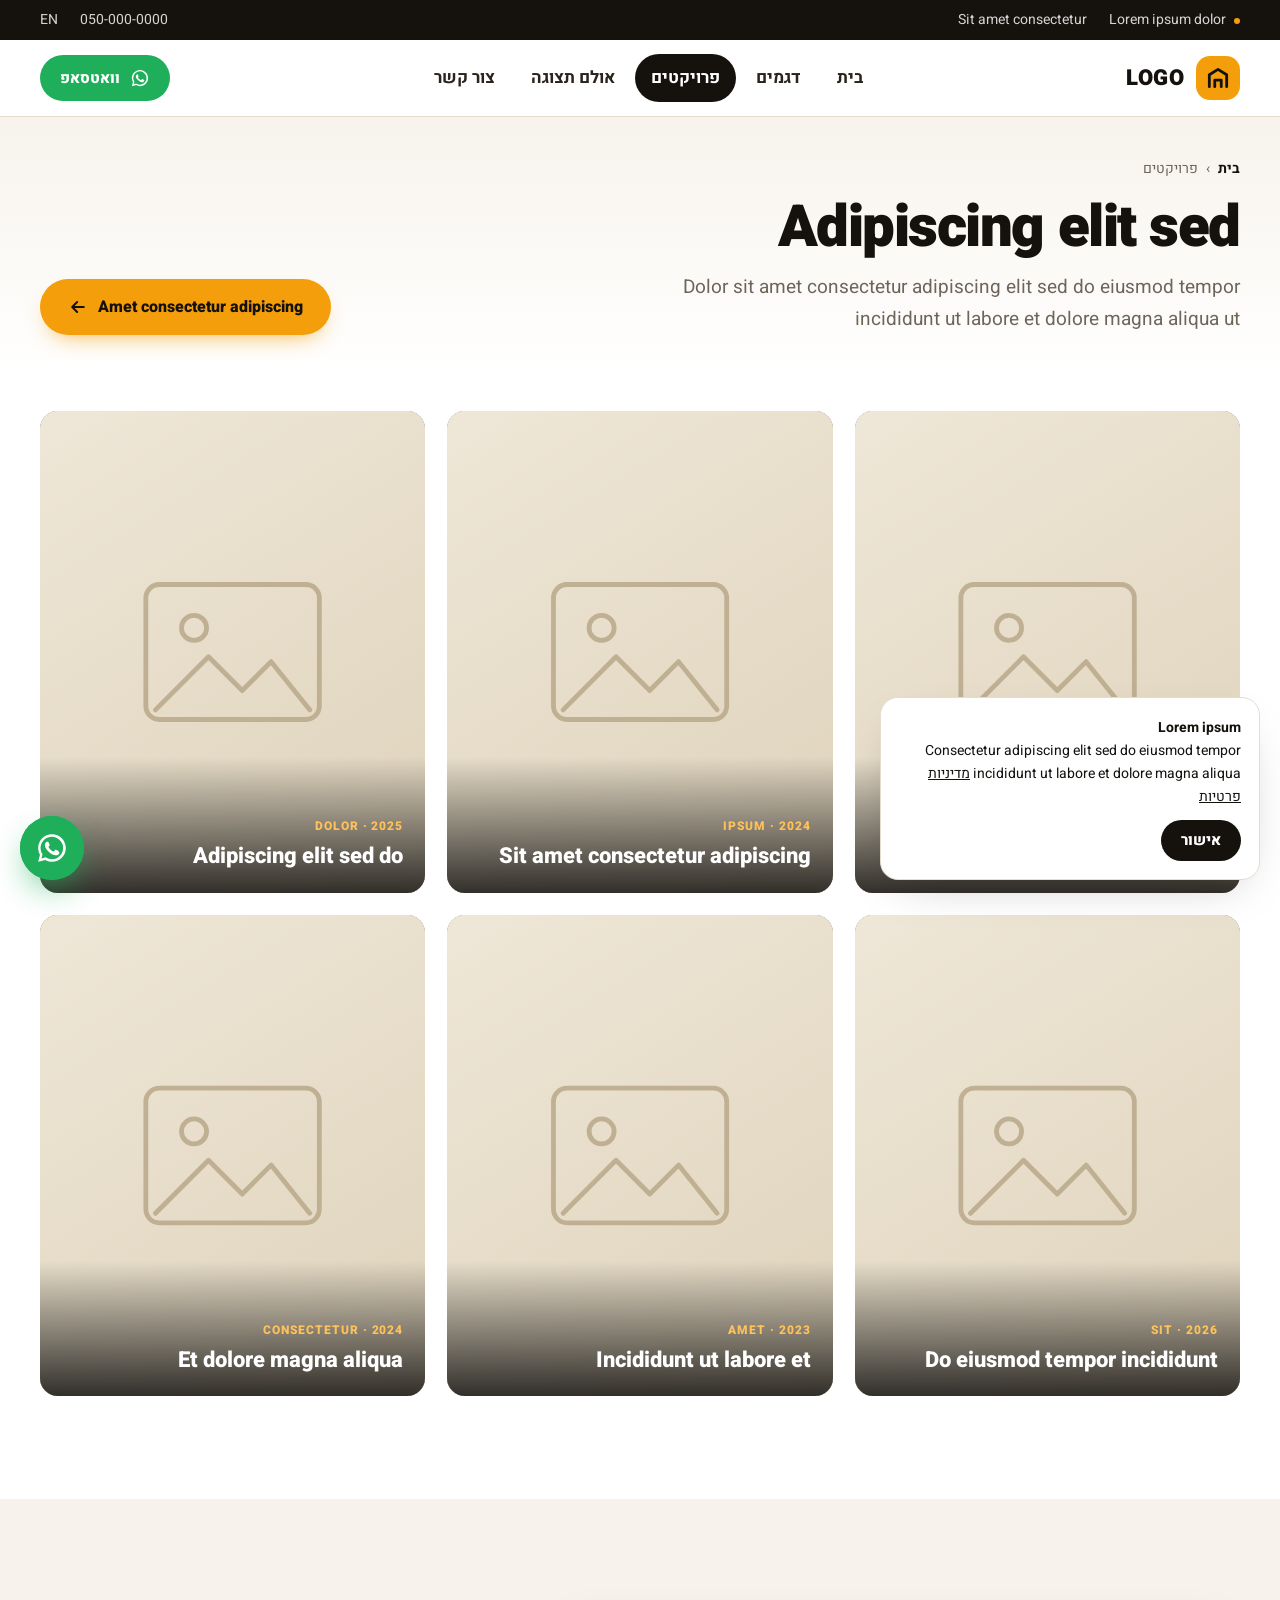
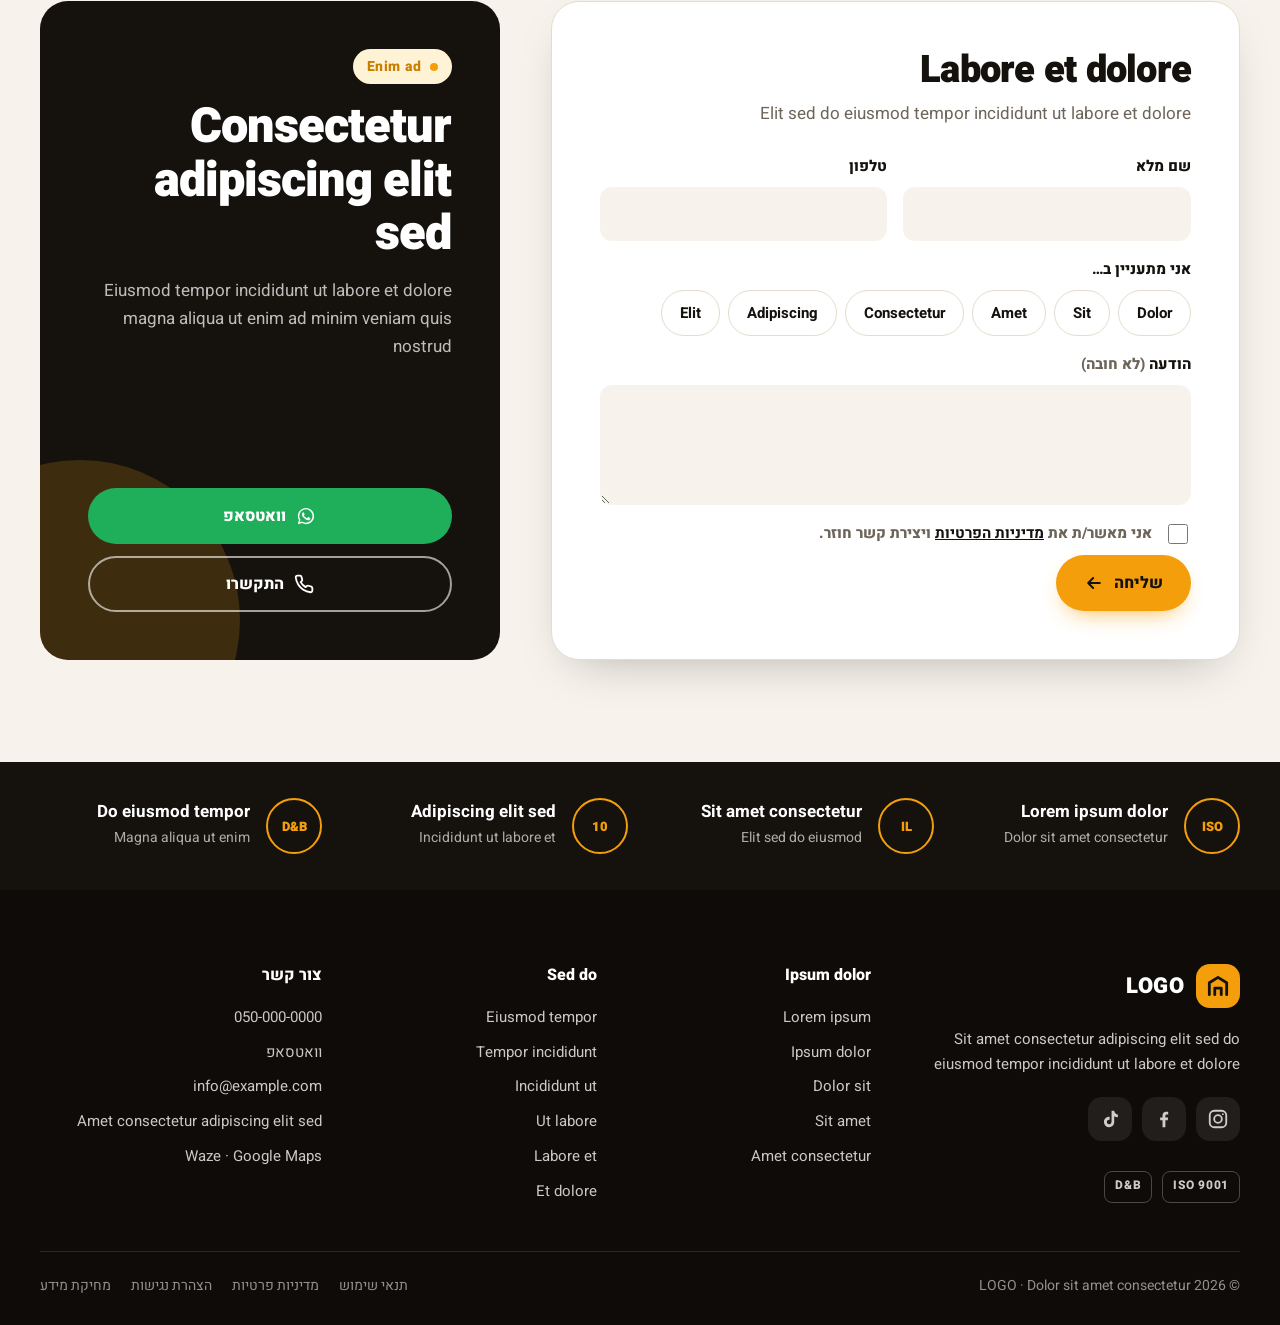
<file: projects.html>
<!doctype html>
<html lang="he" dir="rtl" class="no-js">
<head>
  <meta charset="utf-8">
  <meta name="viewport" content="width=device-width, initial-scale=1">
  <title>פרויקטים | LOGO</title>
  <meta name="description" content="Lorem ipsum dolor sit amet">
  <meta property="og:title" content="פרויקטים | LOGO">
  <meta property="og:description" content="Lorem ipsum dolor sit amet">
  <meta property="og:type" content="website">
  <meta name="theme-color" content="#F59E0B">
  <link rel="preconnect" href="https://fonts.googleapis.com">
  <link rel="preconnect" href="https://fonts.gstatic.com" crossorigin>
  <link href="https://fonts.googleapis.com/css2?family=Heebo:wght@400;500;700;800;900&display=swap" rel="stylesheet">
  <link rel="stylesheet" href="assets/css/style.css">
</head>
<body>
  <a class="skip" href="#main">דלג לתוכן הראשי</a>
  <div class="topbar">
    <div class="container topbar-inner">
      <div class="topbar-links">
        <a href="#"><span class="dot"></span>Lorem ipsum dolor</a>
        <a href="#">Sit amet consectetur</a>
      </div>
      <div class="topbar-end">
        <a data-phone data-phone-text class="ltr" href="#">050-000-0000</a>
        <a href="#">EN</a>
      </div>
    </div>
  </div>
  <header class="site-header">
    <div class="container header-inner">
      <a class="logo" href="index.html" aria-label="דף הבית"><span class="logo-mark"><svg viewBox="0 0 24 24" fill="none" stroke="#15120E" stroke-width="2.6" stroke-linecap="round" stroke-linejoin="round" aria-hidden="true"><path d="M4 20V9l8-5 8 5v11"/><path d="M9 20v-6h6v6"/></svg></span><span>LOGO</span></a>
      <nav class="nav" aria-label="ניווט ראשי"><a data-nav href="index.html">בית</a><a data-nav href="models.html">דגמים</a><a data-nav href="projects.html">פרויקטים</a><a data-nav href="showroom.html">אולם תצוגה</a><a href="index.html#lead">צור קשר</a></nav>
      <div class="header-actions">
        <a class="btn btn-wa btn-sm" data-wa href="#"><svg viewBox="0 0 32 32" fill="currentColor" aria-hidden="true"><path d="M16 3C8.8 3 3 8.8 3 16c0 2.3.6 4.5 1.7 6.4L3 29l6.8-1.8A12.9 12.9 0 0 0 16 29c7.2 0 13-5.8 13-13S23.2 3 16 3zm0 23.6c-2 0-3.9-.6-5.6-1.6l-.4-.2-4 1 1.1-3.9-.3-.4A10.6 10.6 0 1 1 16 26.600zm5.8-7.900c-.3-.2-1.900-.9-2.200-1-.3-.1-.5-.2-.7.2-.2.300-.8 1-1 1.200-.2.200-.4.200-.7.100-.3-.2-1.400-.5-2.600-1.600-1-.9-1.600-1.900-1.800-2.200-.2-.3 0-.5.100-.7l.5-.6c.2-.2.2-.3.300-.5.100-.2.100-.4 0-.6l-1-2.300c-.2-.6-.5-.5-.7-.5h-.6c-.2 0-.6.1-.9.4-.3.300-1.200 1.100-1.200 2.800s1.200 3.300 1.400 3.500c.2.200 2.400 3.700 5.800 5.100.8.400 1.400.6 1.900.7.8.3 1.500.2 2.100.1.600-.1 1.900-.8 2.200-1.500.3-.7.3-1.400.2-1.500-.100-.100-.300-.200-.600-.300z"/></svg> וואטסאפ</a>
        <button class="burger" data-burger aria-label="פתיחת תפריט" aria-expanded="false"><span></span><span></span><span></span></button>
      </div>
    </div>
  </header>
  <div class="drawer" data-drawer>
    <div class="drawer-panel" role="dialog" aria-label="תפריט">
      <div class="drawer-head">
        <a class="logo" href="index.html"><span class="logo-mark"><svg viewBox="0 0 24 24" fill="none" stroke="#15120E" stroke-width="2.6" stroke-linecap="round" stroke-linejoin="round" aria-hidden="true"><path d="M4 20V9l8-5 8 5v11"/><path d="M9 20v-6h6v6"/></svg></span><span>LOGO</span></a>
        <button class="drawer-close" data-close aria-label="סגירת תפריט">✕</button>
      </div>
      <nav class="drawer-links"><a data-nav href="index.html">בית</a><a data-nav href="models.html">דגמים</a><a data-nav href="projects.html">פרויקטים</a><a data-nav href="showroom.html">אולם תצוגה</a><a href="index.html#lead">צור קשר</a></nav>
      <div class="drawer-contact">
        <a class="btn btn-wa" data-wa href="#"><svg viewBox="0 0 32 32" fill="currentColor" aria-hidden="true"><path d="M16 3C8.8 3 3 8.8 3 16c0 2.3.6 4.5 1.7 6.4L3 29l6.8-1.8A12.9 12.9 0 0 0 16 29c7.2 0 13-5.8 13-13S23.2 3 16 3zm0 23.6c-2 0-3.9-.6-5.6-1.6l-.4-.2-4 1 1.1-3.9-.3-.4A10.6 10.6 0 1 1 16 26.600zm5.8-7.900c-.3-.2-1.900-.9-2.200-1-.3-.1-.5-.2-.7.2-.2.300-.8 1-1 1.200-.2.200-.4.200-.7.100-.3-.2-1.400-.5-2.600-1.600-1-.9-1.600-1.900-1.800-2.200-.2-.3 0-.5.100-.7l.5-.6c.2-.2.2-.3.300-.5.100-.2.100-.4 0-.6l-1-2.300c-.2-.6-.5-.5-.7-.5h-.6c-.2 0-.6.1-.9.4-.3.300-1.200 1.100-1.200 2.800s1.200 3.300 1.400 3.500c.2.200 2.400 3.700 5.800 5.100.8.400 1.400.6 1.900.7.8.3 1.500.2 2.100.1.600-.1 1.900-.8 2.200-1.500.3-.7.3-1.400.2-1.500-.100-.100-.300-.200-.600-.300z"/></svg> וואטסאפ</a>
        <a class="btn btn-ghost" data-phone href="#"><svg viewBox="0 0 24 24" fill="none" stroke="currentColor" stroke-width="2.2" stroke-linecap="round" stroke-linejoin="round" aria-hidden="true"><path d="M22 16.9v3a2 2 0 0 1-2.2 2 19.8 19.8 0 0 1-8.6-3.1 19.5 19.5 0 0 1-6-6A19.8 19.8 0 0 1 2.1 4.2 2 2 0 0 1 4.1 2h3a2 2 0 0 1 2 1.7c.1.9.4 1.8.7 2.7a2 2 0 0 1-.5 2.1L8 9.8a16 16 0 0 0 6 6l1.3-1.3a2 2 0 0 1 2.1-.4c.9.3 1.8.6 2.7.7a2 2 0 0 1 1.7 2z"/></svg> התקשרו</a>
      </div>
    </div>
  </div>
  <main id="main">
    <section class="page-head">
      <div class="container">
        <nav class="crumbs" aria-label="פירורי לחם"><a href="index.html">בית</a><span>›</span><span>פרויקטים</span></nav>
        <div class="page-head-grid">
          <div><h1>Adipiscing elit sed</h1><p class="lead">Dolor sit amet consectetur adipiscing elit sed do eiusmod tempor incididunt ut labore et dolore magna aliqua ut</p></div>
          <a class="btn btn-primary" href="index.html#lead">Amet consectetur adipiscing <svg viewBox="0 0 24 24" fill="none" stroke="currentColor" stroke-width="2.4" stroke-linecap="round" stroke-linejoin="round" aria-hidden="true"><path d="M19 12H5M11 6l-6 6 6 6"/></svg></a>
        </div>
      </div>
    </section>
    <section class="section" style="padding-top:32px">
      <div class="container"><div class="project-grid">
          <article class="project reveal">
            <figure class="media r-4x3 "><img src="assets/images/placeholder.svg" alt="תמונת פרויקט" loading="lazy"></figure>
            <div class="project-cap"><span class="tag">LOREM · 2023</span><h3>Lorem ipsum dolor sit</h3></div>
          </article>
          <article class="project reveal">
            <figure class="media r-4x3 "><img src="assets/images/placeholder.svg" alt="תמונת פרויקט" loading="lazy"></figure>
            <div class="project-cap"><span class="tag">IPSUM · 2024</span><h3>Sit amet consectetur adipiscing</h3></div>
          </article>
          <article class="project reveal">
            <figure class="media r-4x3 "><img src="assets/images/placeholder.svg" alt="תמונת פרויקט" loading="lazy"></figure>
            <div class="project-cap"><span class="tag">DOLOR · 2025</span><h3>Adipiscing elit sed do</h3></div>
          </article>
          <article class="project reveal">
            <figure class="media r-4x3 "><img src="assets/images/placeholder.svg" alt="תמונת פרויקט" loading="lazy"></figure>
            <div class="project-cap"><span class="tag">SIT · 2026</span><h3>Do eiusmod tempor incididunt</h3></div>
          </article>
          <article class="project reveal">
            <figure class="media r-4x3 "><img src="assets/images/placeholder.svg" alt="תמונת פרויקט" loading="lazy"></figure>
            <div class="project-cap"><span class="tag">AMET · 2023</span><h3>Incididunt ut labore et</h3></div>
          </article>
          <article class="project reveal">
            <figure class="media r-4x3 "><img src="assets/images/placeholder.svg" alt="תמונת פרויקט" loading="lazy"></figure>
            <div class="project-cap"><span class="tag">CONSECTETUR · 2024</span><h3>Et dolore magna aliqua</h3></div>
          </article></div></div>
    </section>
    <section class="section section-sand" id="lead">
      <div class="container">
        <div class="lead-wrap">
          <form class="form-card" id="lead-form" data-lead novalidate>
            <h2>Labore et dolore</h2>
            <p class="muted">Elit sed do eiusmod tempor incididunt ut labore et dolore</p>
            <div class="grid-2">
              <div class="field"><label for="lead-form-name">שם מלא</label><input class="input" id="lead-form-name" name="name" autocomplete="name" required maxlength="80"></div>
              <div class="field"><label for="lead-form-phone">טלפון</label><input class="input" id="lead-form-phone" name="phone" type="tel" inputmode="tel" autocomplete="tel" required maxlength="30" dir="ltr" style="text-align:right"></div>
              <div class="field full"><span class="legend">אני מתעניין ב…</span><div class="chips" role="radiogroup" aria-label="תחום עניין"><label class="chip"><input type="radio" name="interest" value="lorem" required><span>Dolor</span></label><label class="chip"><input type="radio" name="interest" value="ipsum" ><span>Sit</span></label><label class="chip"><input type="radio" name="interest" value="dolor" ><span>Amet</span></label><label class="chip"><input type="radio" name="interest" value="sit" ><span>Consectetur</span></label><label class="chip"><input type="radio" name="interest" value="amet" ><span>Adipiscing</span></label><label class="chip"><input type="radio" name="interest" value="consectetur" ><span>Elit</span></label></div></div>
              
              <div class="field full"><label for="lead-form-msg">הודעה <span class="muted">(לא חובה)</span></label><textarea class="textarea" id="lead-form-msg" name="message" maxlength="800"></textarea></div>
              <div class="field full"><label class="consent"><input type="checkbox" name="consent" value="yes" required><span>אני מאשר/ת את <a href="#">מדיניות הפרטיות</a> ויצירת קשר חוזר.</span></label></div>
              <div class="field hp" aria-hidden="true"><label for="lead-form-site">אל תמלאו</label><input id="lead-form-site" name="website" tabindex="-1" autocomplete="off"></div>
              <input type="hidden" name="page" value="">
            </div>
            <div class="form-foot">
              <button type="submit" class="btn btn-primary">שליחה <svg viewBox="0 0 24 24" fill="none" stroke="currentColor" stroke-width="2.4" stroke-linecap="round" stroke-linejoin="round" aria-hidden="true"><path d="M19 12H5M11 6l-6 6 6 6"/></svg></button>
              <p class="form-status" role="status" aria-live="polite"></p>
            </div>
          </form>
      <aside class="lead-aside">
        <div style="display:grid;gap:16px">
          <span class="eyebrow">Enim ad</span>
          <h2>Consectetur adipiscing elit sed</h2>
          <p>Eiusmod tempor incididunt ut labore et dolore magna aliqua ut enim ad minim veniam quis nostrud</p>
        </div>
        <div class="btn-row">
          <a class="btn btn-wa" data-wa href="#"><svg viewBox="0 0 32 32" fill="currentColor" aria-hidden="true"><path d="M16 3C8.8 3 3 8.8 3 16c0 2.3.6 4.5 1.7 6.4L3 29l6.8-1.8A12.9 12.9 0 0 0 16 29c7.2 0 13-5.8 13-13S23.2 3 16 3zm0 23.6c-2 0-3.9-.6-5.6-1.6l-.4-.2-4 1 1.1-3.9-.3-.4A10.6 10.6 0 1 1 16 26.600zm5.8-7.900c-.3-.2-1.900-.9-2.200-1-.3-.1-.5-.2-.7.2-.2.300-.8 1-1 1.200-.2.200-.4.200-.7.100-.3-.2-1.400-.5-2.600-1.600-1-.9-1.600-1.900-1.800-2.200-.2-.3 0-.5.100-.7l.5-.6c.2-.2.2-.3.300-.5.100-.2.100-.4 0-.6l-1-2.300c-.2-.6-.5-.5-.7-.5h-.6c-.2 0-.6.1-.9.4-.3.300-1.200 1.100-1.200 2.800s1.200 3.300 1.400 3.500c.2.200 2.400 3.700 5.800 5.100.8.400 1.400.6 1.900.7.8.3 1.500.2 2.100.1.600-.1 1.900-.8 2.200-1.500.3-.7.3-1.400.2-1.500-.100-.100-.300-.200-.600-.300z"/></svg> וואטסאפ</a>
          <a class="btn btn-ghost" data-phone href="#" style="border-color:rgba(255,255,255,.6);color:#fff"><svg viewBox="0 0 24 24" fill="none" stroke="currentColor" stroke-width="2.2" stroke-linecap="round" stroke-linejoin="round" aria-hidden="true"><path d="M22 16.9v3a2 2 0 0 1-2.2 2 19.8 19.8 0 0 1-8.6-3.1 19.5 19.5 0 0 1-6-6A19.8 19.8 0 0 1 2.1 4.2 2 2 0 0 1 4.1 2h3a2 2 0 0 1 2 1.7c.1.9.4 1.8.7 2.7a2 2 0 0 1-.5 2.1L8 9.8a16 16 0 0 0 6 6l1.3-1.3a2 2 0 0 1 2.1-.4c.9.3 1.8.6 2.7.7a2 2 0 0 1 1.7 2z"/></svg> התקשרו</a>
        </div>
      </aside>
        </div></div>
    </section>
    <section class="trust" aria-label="אמון"><div class="container trust-grid"><div class="trust-item"><div class="trust-badge">ISO</div><div><strong>Lorem ipsum dolor</strong><span>Dolor sit amet consectetur</span></div></div><div class="trust-item"><div class="trust-badge">IL</div><div><strong>Sit amet consectetur</strong><span>Elit sed do eiusmod</span></div></div><div class="trust-item"><div class="trust-badge">10</div><div><strong>Adipiscing elit sed</strong><span>Incididunt ut labore et</span></div></div><div class="trust-item"><div class="trust-badge">D&B</div><div><strong>Do eiusmod tempor</strong><span>Magna aliqua ut enim</span></div></div></div></section>
  </main>
  <footer class="site-footer">
    <div class="container">
      <div class="footer-grid">
        <div class="footer-brand">
          <a class="logo" href="index.html"><span class="logo-mark"><svg viewBox="0 0 24 24" fill="none" stroke="#15120E" stroke-width="2.6" stroke-linecap="round" stroke-linejoin="round" aria-hidden="true"><path d="M4 20V9l8-5 8 5v11"/><path d="M9 20v-6h6v6"/></svg></span><span>LOGO</span></a>
          <p>Sit amet consectetur adipiscing elit sed do eiusmod tempor incididunt ut labore et dolore</p>
          <div class="socials"><a data-social="instagram" href="#" aria-label="Instagram"><svg viewBox="0 0 24 24" fill="none" stroke="currentColor" stroke-width="2" stroke-linecap="round" stroke-linejoin="round" aria-hidden="true"><rect x="3" y="3" width="18" height="18" rx="5"/><circle cx="12" cy="12" r="4.2"/><circle cx="17.3" cy="6.7" r="1" fill="currentColor" stroke="none"/></svg></a><a data-social="facebook" href="#" aria-label="Facebook"><svg viewBox="0 0 24 24" fill="currentColor" aria-hidden="true"><path d="M13.5 21v-7.6h2.6l.4-3h-3V8.5c0-.9.3-1.5 1.5-1.5h1.6V4.3c-.3 0-1.2-.1-2.3-.1-2.3 0-3.9 1.4-3.9 4v2.2H7.8v3h2.6V21h3.1z"/></svg></a><a data-social="tiktok" href="#" aria-label="TikTok"><svg viewBox="0 0 24 24" fill="currentColor" aria-hidden="true"><path d="M16.6 3c.3 2.3 1.7 3.9 4 4.1v3.1c-1.4.1-2.7-.3-4-1.1v6.1c0 3.2-2.4 5.7-5.6 5.7A5.6 5.6 0 0 1 5.4 15.3c0-3.4 2.9-5.9 6.2-5.6v3.2c-1.5-.3-3 .7-3 2.4 0 1.4 1.1 2.5 2.5 2.5 1.5 0 2.6-1.1 2.6-2.8V3h2.9z"/></svg></a></div>
          <div class="footer-badges"><span>ISO 9001</span><span>D&amp;B</span></div>
        </div>
        <div>
          <h4>Ipsum dolor</h4>
          <ul class="footer-list"><li><a href="models.html">Lorem ipsum</a></li><li><a href="models.html">Ipsum dolor</a></li><li><a href="models.html">Dolor sit</a></li><li><a href="models.html">Sit amet</a></li><li><a href="models.html">Amet consectetur</a></li></ul>
        </div>
        <div>
          <h4>Sed do</h4>
          <ul class="footer-list"><li><a href="#">Eiusmod tempor</a></li><li><a href="#">Tempor incididunt</a></li><li><a href="#">Incididunt ut</a></li><li><a href="#">Ut labore</a></li><li><a href="#">Labore et</a></li><li><a href="#">Et dolore</a></li></ul>
        </div>
        <div>
          <h4>צור קשר</h4>
          <ul class="footer-list">
            <li><a data-phone data-phone-text class="ltr" href="#">050-000-0000</a></li>
            <li><a data-wa href="#">וואטסאפ</a></li>
            <li><a class="ltr" href="mailto:info@example.com">info@example.com</a></li>
            <li>Amet consectetur adipiscing elit sed</li>
            <li><a data-waze href="#">Waze</a> · <a data-maps href="#">Google Maps</a></li>
          </ul>
        </div>
      </div>
      <div class="footer-bottom">
        <span>© <span data-year>2026</span> LOGO · Dolor sit amet consectetur</span>
        <nav aria-label="משפטי">
          <a href="#">תנאי שימוש</a><a href="#">מדיניות פרטיות</a><a href="#">הצהרת נגישות</a><a href="#">מחיקת מידע</a>
        </nav>
      </div>
    </div>
  </footer>

  <a class="wa-float" data-wa href="#" aria-label="שיחה בוואטסאפ"><svg viewBox="0 0 32 32" fill="currentColor" aria-hidden="true"><path d="M16 3C8.8 3 3 8.8 3 16c0 2.3.6 4.5 1.7 6.4L3 29l6.8-1.8A12.9 12.9 0 0 0 16 29c7.2 0 13-5.8 13-13S23.2 3 16 3zm0 23.6c-2 0-3.9-.6-5.6-1.6l-.4-.2-4 1 1.1-3.9-.3-.4A10.6 10.6 0 1 1 16 26.600zm5.8-7.900c-.3-.2-1.900-.9-2.200-1-.3-.1-.5-.2-.7.2-.2.300-.8 1-1 1.200-.2.200-.4.200-.7.100-.3-.2-1.400-.5-2.600-1.600-1-.9-1.600-1.900-1.800-2.200-.2-.3 0-.5.100-.7l.5-.6c.2-.2.2-.3.300-.5.100-.2.100-.4 0-.6l-1-2.300c-.2-.6-.5-.5-.7-.5h-.6c-.2 0-.6.1-.9.4-.3.300-1.200 1.100-1.200 2.800s1.200 3.300 1.400 3.500c.2.200 2.400 3.700 5.800 5.100.8.400 1.400.6 1.900.7.8.3 1.500.2 2.100.1.600-.1 1.900-.8 2.200-1.500.3-.7.3-1.400.2-1.500-.100-.100-.300-.200-.600-.300z"/></svg></a>

  <div class="cookie" id="cookie" role="dialog" aria-label="עוגיות">
    <p><strong>Lorem ipsum</strong><br>Consectetur adipiscing elit sed do eiusmod tempor incididunt ut labore et dolore magna aliqua <a href="#">מדיניות פרטיות</a></p>
    <div class="btn-row"><button class="btn btn-dark btn-sm" type="button">אישור</button></div>
  </div>

  <script src="assets/js/config.js"></script>
  <script src="assets/js/main.js"></script>
</body>
</html>
</file>
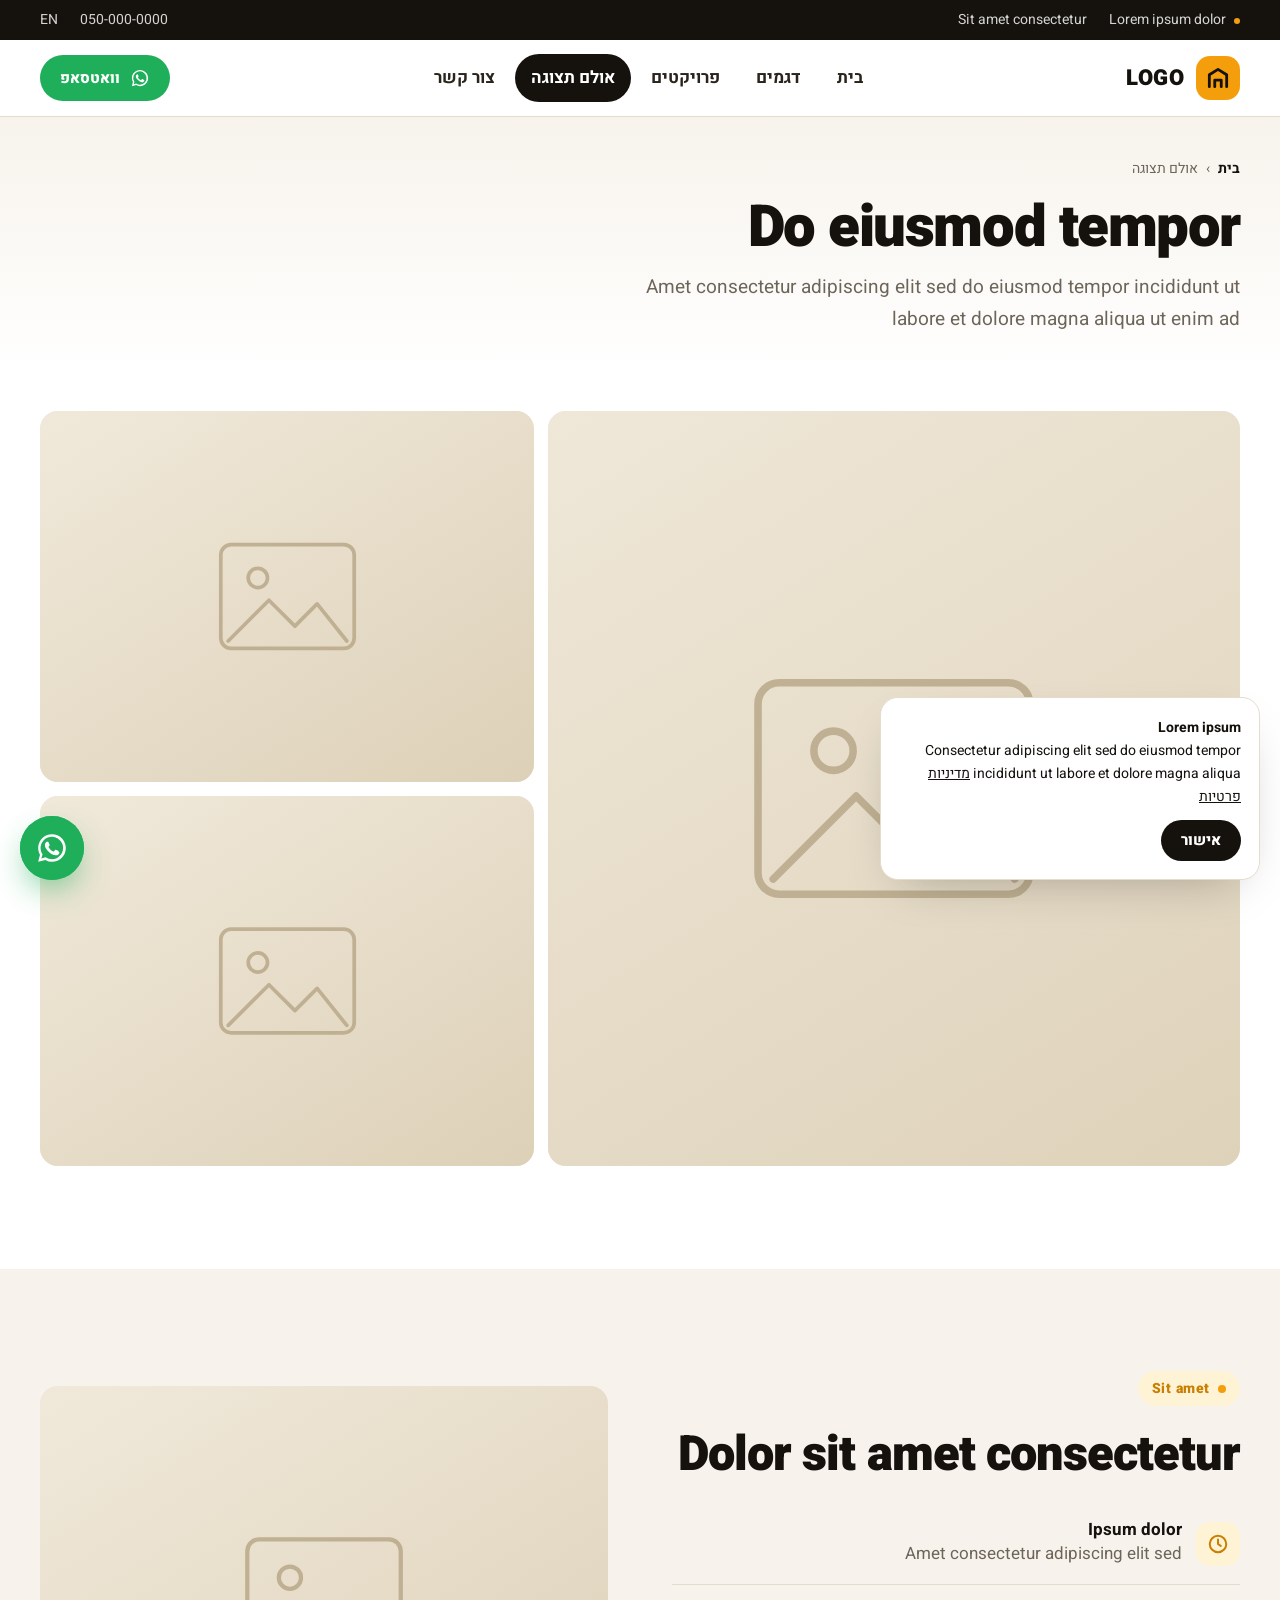
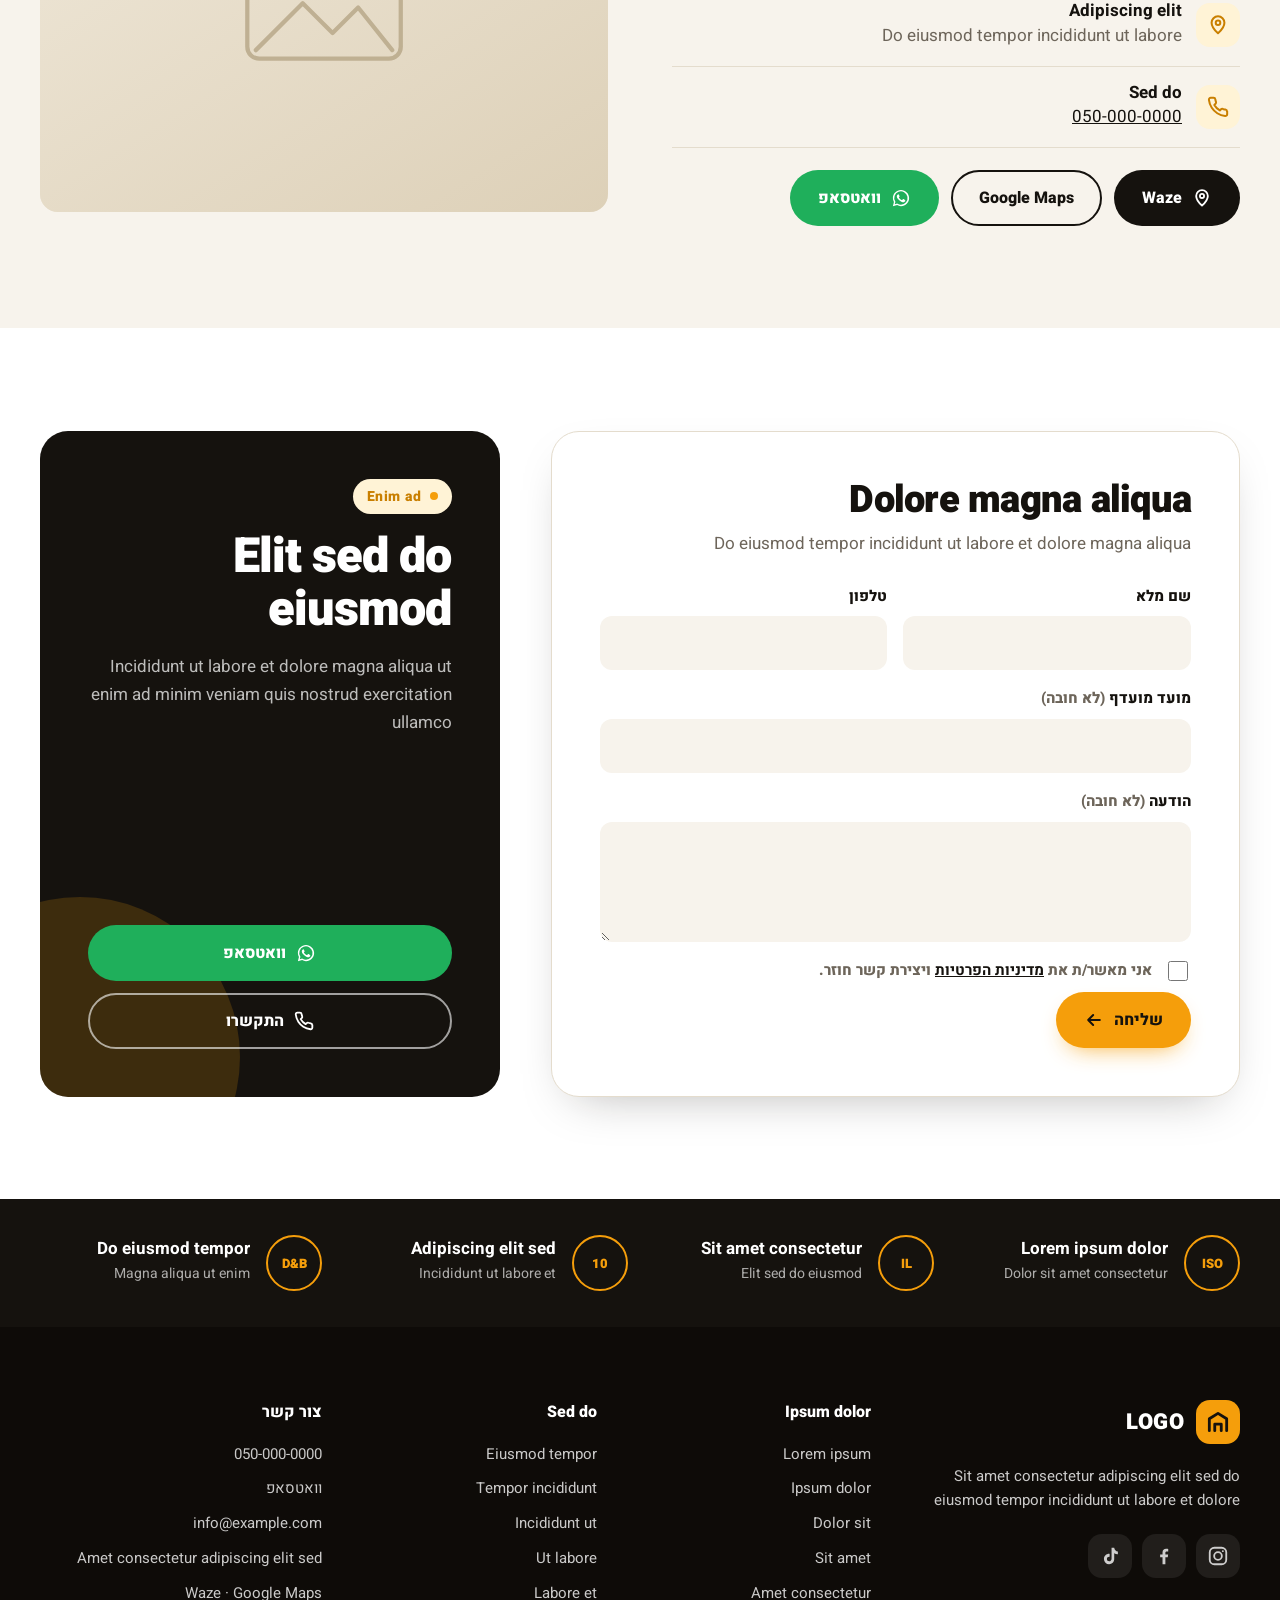
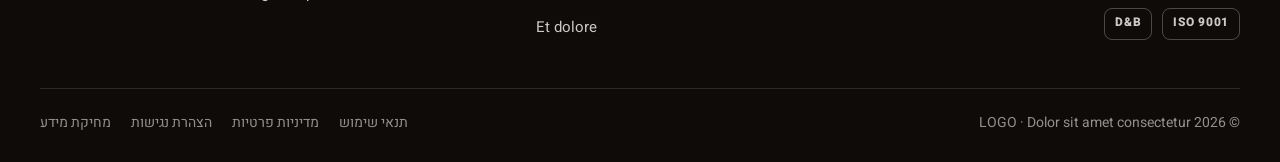
<file: showroom.html>
<!doctype html>
<html lang="he" dir="rtl" class="no-js">
<head>
  <meta charset="utf-8">
  <meta name="viewport" content="width=device-width, initial-scale=1">
  <title>אולם תצוגה | LOGO</title>
  <meta name="description" content="Lorem ipsum dolor sit amet">
  <meta property="og:title" content="אולם תצוגה | LOGO">
  <meta property="og:description" content="Lorem ipsum dolor sit amet">
  <meta property="og:type" content="website">
  <meta name="theme-color" content="#F59E0B">
  <link rel="preconnect" href="https://fonts.googleapis.com">
  <link rel="preconnect" href="https://fonts.gstatic.com" crossorigin>
  <link href="https://fonts.googleapis.com/css2?family=Heebo:wght@400;500;700;800;900&display=swap" rel="stylesheet">
  <link rel="stylesheet" href="assets/css/style.css">
</head>
<body>
  <a class="skip" href="#main">דלג לתוכן הראשי</a>
  <div class="topbar">
    <div class="container topbar-inner">
      <div class="topbar-links">
        <a href="#"><span class="dot"></span>Lorem ipsum dolor</a>
        <a href="#">Sit amet consectetur</a>
      </div>
      <div class="topbar-end">
        <a data-phone data-phone-text class="ltr" href="#">050-000-0000</a>
        <a href="#">EN</a>
      </div>
    </div>
  </div>
  <header class="site-header">
    <div class="container header-inner">
      <a class="logo" href="index.html" aria-label="דף הבית"><span class="logo-mark"><svg viewBox="0 0 24 24" fill="none" stroke="#15120E" stroke-width="2.6" stroke-linecap="round" stroke-linejoin="round" aria-hidden="true"><path d="M4 20V9l8-5 8 5v11"/><path d="M9 20v-6h6v6"/></svg></span><span>LOGO</span></a>
      <nav class="nav" aria-label="ניווט ראשי"><a data-nav href="index.html">בית</a><a data-nav href="models.html">דגמים</a><a data-nav href="projects.html">פרויקטים</a><a data-nav href="showroom.html">אולם תצוגה</a><a href="index.html#lead">צור קשר</a></nav>
      <div class="header-actions">
        <a class="btn btn-wa btn-sm" data-wa href="#"><svg viewBox="0 0 32 32" fill="currentColor" aria-hidden="true"><path d="M16 3C8.8 3 3 8.8 3 16c0 2.3.6 4.5 1.7 6.4L3 29l6.8-1.8A12.9 12.9 0 0 0 16 29c7.2 0 13-5.8 13-13S23.2 3 16 3zm0 23.6c-2 0-3.9-.6-5.6-1.6l-.4-.2-4 1 1.1-3.9-.3-.4A10.6 10.6 0 1 1 16 26.600zm5.8-7.900c-.3-.2-1.900-.9-2.200-1-.3-.1-.5-.2-.7.2-.2.300-.8 1-1 1.200-.2.200-.4.200-.7.100-.3-.2-1.400-.5-2.600-1.600-1-.9-1.600-1.900-1.800-2.200-.2-.3 0-.5.100-.7l.5-.6c.2-.2.2-.3.300-.5.100-.2.100-.4 0-.6l-1-2.300c-.2-.6-.5-.5-.7-.5h-.6c-.2 0-.6.1-.9.4-.3.300-1.200 1.100-1.200 2.800s1.200 3.300 1.400 3.500c.2.200 2.400 3.700 5.800 5.100.8.400 1.400.6 1.900.7.8.3 1.500.2 2.100.1.600-.1 1.900-.8 2.200-1.500.3-.7.3-1.400.2-1.500-.100-.100-.300-.200-.600-.300z"/></svg> וואטסאפ</a>
        <button class="burger" data-burger aria-label="פתיחת תפריט" aria-expanded="false"><span></span><span></span><span></span></button>
      </div>
    </div>
  </header>
  <div class="drawer" data-drawer>
    <div class="drawer-panel" role="dialog" aria-label="תפריט">
      <div class="drawer-head">
        <a class="logo" href="index.html"><span class="logo-mark"><svg viewBox="0 0 24 24" fill="none" stroke="#15120E" stroke-width="2.6" stroke-linecap="round" stroke-linejoin="round" aria-hidden="true"><path d="M4 20V9l8-5 8 5v11"/><path d="M9 20v-6h6v6"/></svg></span><span>LOGO</span></a>
        <button class="drawer-close" data-close aria-label="סגירת תפריט">✕</button>
      </div>
      <nav class="drawer-links"><a data-nav href="index.html">בית</a><a data-nav href="models.html">דגמים</a><a data-nav href="projects.html">פרויקטים</a><a data-nav href="showroom.html">אולם תצוגה</a><a href="index.html#lead">צור קשר</a></nav>
      <div class="drawer-contact">
        <a class="btn btn-wa" data-wa href="#"><svg viewBox="0 0 32 32" fill="currentColor" aria-hidden="true"><path d="M16 3C8.8 3 3 8.8 3 16c0 2.3.6 4.5 1.7 6.4L3 29l6.8-1.8A12.9 12.9 0 0 0 16 29c7.2 0 13-5.8 13-13S23.2 3 16 3zm0 23.6c-2 0-3.9-.6-5.6-1.6l-.4-.2-4 1 1.1-3.9-.3-.4A10.6 10.6 0 1 1 16 26.600zm5.8-7.900c-.3-.2-1.900-.9-2.200-1-.3-.1-.5-.2-.7.2-.2.300-.8 1-1 1.200-.2.200-.4.200-.7.100-.3-.2-1.400-.5-2.600-1.600-1-.9-1.600-1.900-1.800-2.200-.2-.3 0-.5.100-.7l.5-.6c.2-.2.2-.3.300-.5.100-.2.100-.4 0-.6l-1-2.300c-.2-.6-.5-.5-.7-.5h-.6c-.2 0-.6.1-.9.4-.3.300-1.200 1.100-1.200 2.800s1.200 3.300 1.400 3.500c.2.200 2.400 3.700 5.800 5.100.8.400 1.400.6 1.900.7.8.3 1.500.2 2.100.1.600-.1 1.900-.8 2.200-1.500.3-.7.3-1.400.2-1.500-.100-.100-.300-.200-.600-.300z"/></svg> וואטסאפ</a>
        <a class="btn btn-ghost" data-phone href="#"><svg viewBox="0 0 24 24" fill="none" stroke="currentColor" stroke-width="2.2" stroke-linecap="round" stroke-linejoin="round" aria-hidden="true"><path d="M22 16.9v3a2 2 0 0 1-2.2 2 19.8 19.8 0 0 1-8.6-3.1 19.5 19.5 0 0 1-6-6A19.8 19.8 0 0 1 2.1 4.2 2 2 0 0 1 4.1 2h3a2 2 0 0 1 2 1.7c.1.9.4 1.8.7 2.7a2 2 0 0 1-.5 2.1L8 9.8a16 16 0 0 0 6 6l1.3-1.3a2 2 0 0 1 2.1-.4c.9.3 1.8.6 2.7.7a2 2 0 0 1 1.7 2z"/></svg> התקשרו</a>
      </div>
    </div>
  </div>
  <main id="main">
    <section class="page-head">
      <div class="container">
        <nav class="crumbs" aria-label="פירורי לחם"><a href="index.html">בית</a><span>›</span><span>אולם תצוגה</span></nav>
        <div class="page-head-grid">
          <div><h1>Do eiusmod tempor</h1><p class="lead">Amet consectetur adipiscing elit sed do eiusmod tempor incididunt ut labore et dolore magna aliqua ut enim ad</p></div>
        </div>
      </div>
    </section>

    <section class="section" style="padding-top:32px">
      <div class="container">
        <div class="collage"><figure class="media r-4x3 "><img src="assets/images/placeholder.svg" alt="אולם תצוגה"></figure><figure class="media r-4x3 "><img src="assets/images/placeholder.svg" alt="תמונה" loading="lazy"></figure><figure class="media r-4x3 "><img src="assets/images/placeholder.svg" alt="תמונה" loading="lazy"></figure></div>
      </div>
    </section>

    <section class="section section-sand">
      <div class="container showroom-grid">
        <div class="showroom-copy">
          <span class="eyebrow">Sit amet</span>
          <h2>Dolor sit amet consectetur</h2>
          <ul class="info-list">
            <li><span class="info-ico"><svg viewBox="0 0 24 24" fill="none" stroke="currentColor" stroke-width="2.2" stroke-linecap="round" stroke-linejoin="round" aria-hidden="true"><circle cx="12" cy="12" r="9"/><path d="M12 7v5l3 2"/></svg></span><div><strong>Ipsum dolor</strong><span class="muted">Amet consectetur adipiscing elit sed</span></div></li>
            <li><span class="info-ico"><svg viewBox="0 0 24 24" fill="none" stroke="currentColor" stroke-width="2.2" stroke-linecap="round" stroke-linejoin="round" aria-hidden="true"><path d="M12 21s7-6.2 7-11.5A7 7 0 0 0 5 9.5C5 14.8 12 21 12 21z"/><circle cx="12" cy="9.5" r="2.5"/></svg></span><div><strong>Adipiscing elit</strong><span class="muted">Do eiusmod tempor incididunt ut labore</span></div></li>
            <li><span class="info-ico"><svg viewBox="0 0 24 24" fill="none" stroke="currentColor" stroke-width="2.2" stroke-linecap="round" stroke-linejoin="round" aria-hidden="true"><path d="M22 16.9v3a2 2 0 0 1-2.2 2 19.8 19.8 0 0 1-8.6-3.1 19.5 19.5 0 0 1-6-6A19.8 19.8 0 0 1 2.1 4.2 2 2 0 0 1 4.1 2h3a2 2 0 0 1 2 1.7c.1.9.4 1.8.7 2.7a2 2 0 0 1-.5 2.1L8 9.8a16 16 0 0 0 6 6l1.3-1.3a2 2 0 0 1 2.1-.4c.9.3 1.8.6 2.7.7a2 2 0 0 1 1.7 2z"/></svg></span><div><strong>Sed do</strong><a class="ltr" data-phone data-phone-text href="#">050-000-0000</a></div></li>
          </ul>
          <div class="btn-row">
            <a class="btn btn-dark" data-waze href="#"><svg viewBox="0 0 24 24" fill="none" stroke="currentColor" stroke-width="2.2" stroke-linecap="round" stroke-linejoin="round" aria-hidden="true"><path d="M12 21s7-6.2 7-11.5A7 7 0 0 0 5 9.5C5 14.8 12 21 12 21z"/><circle cx="12" cy="9.5" r="2.5"/></svg> Waze</a>
            <a class="btn btn-ghost" data-maps href="#">Google Maps</a>
            <a class="btn btn-wa" data-wa href="#"><svg viewBox="0 0 32 32" fill="currentColor" aria-hidden="true"><path d="M16 3C8.8 3 3 8.8 3 16c0 2.3.6 4.5 1.7 6.4L3 29l6.8-1.8A12.9 12.9 0 0 0 16 29c7.2 0 13-5.8 13-13S23.2 3 16 3zm0 23.6c-2 0-3.9-.6-5.6-1.6l-.4-.2-4 1 1.1-3.9-.3-.4A10.6 10.6 0 1 1 16 26.600zm5.8-7.900c-.3-.2-1.900-.9-2.200-1-.3-.1-.5-.2-.7.2-.2.300-.8 1-1 1.200-.2.200-.4.200-.7.100-.3-.2-1.400-.5-2.600-1.600-1-.9-1.600-1.900-1.800-2.200-.2-.3 0-.5.100-.7l.5-.6c.2-.2.2-.3.300-.5.100-.2.100-.4 0-.6l-1-2.300c-.2-.6-.5-.5-.7-.5h-.6c-.2 0-.6.1-.9.4-.3.300-1.200 1.100-1.200 2.800s1.200 3.300 1.400 3.500c.2.200 2.400 3.700 5.800 5.100.8.400 1.400.6 1.900.7.8.3 1.500.2 2.100.1.600-.1 1.900-.8 2.200-1.500.3-.7.3-1.400.2-1.500-.100-.100-.300-.200-.600-.300z"/></svg> וואטסאפ</a>
          </div>
        </div>
        <figure class="media r-4x3 "><img src="assets/images/placeholder.svg" alt="מפה / תמונה" loading="lazy"></figure>
      </div>
    </section>

    <section class="section" id="lead">
      <div class="container">
        <div class="lead-wrap">
          <form class="form-card" id="lead-form" data-lead novalidate>
            <h2>Dolore magna aliqua</h2>
            <p class="muted">Do eiusmod tempor incididunt ut labore et dolore magna aliqua</p>
            <div class="grid-2">
              <div class="field"><label for="lead-form-name">שם מלא</label><input class="input" id="lead-form-name" name="name" autocomplete="name" required maxlength="80"></div>
              <div class="field"><label for="lead-form-phone">טלפון</label><input class="input" id="lead-form-phone" name="phone" type="tel" inputmode="tel" autocomplete="tel" required maxlength="30" dir="ltr" style="text-align:right"></div>
              
              <div class="field full"><label for="sr-time">מועד מועדף <span class="muted">(לא חובה)</span></label><input class="input" id="sr-time" name="time" maxlength="80"></div>
              <div class="field full"><label for="lead-form-msg">הודעה <span class="muted">(לא חובה)</span></label><textarea class="textarea" id="lead-form-msg" name="message" maxlength="800"></textarea></div>
              <div class="field full"><label class="consent"><input type="checkbox" name="consent" value="yes" required><span>אני מאשר/ת את <a href="#">מדיניות הפרטיות</a> ויצירת קשר חוזר.</span></label></div>
              <div class="field hp" aria-hidden="true"><label for="lead-form-site">אל תמלאו</label><input id="lead-form-site" name="website" tabindex="-1" autocomplete="off"></div>
              <input type="hidden" name="page" value="">
            </div>
            <div class="form-foot">
              <button type="submit" class="btn btn-primary">שליחה <svg viewBox="0 0 24 24" fill="none" stroke="currentColor" stroke-width="2.4" stroke-linecap="round" stroke-linejoin="round" aria-hidden="true"><path d="M19 12H5M11 6l-6 6 6 6"/></svg></button>
              <p class="form-status" role="status" aria-live="polite"></p>
            </div>
          </form>
      <aside class="lead-aside">
        <div style="display:grid;gap:16px">
          <span class="eyebrow">Enim ad</span>
          <h2>Elit sed do eiusmod</h2>
          <p>Incididunt ut labore et dolore magna aliqua ut enim ad minim veniam quis nostrud exercitation ullamco</p>
        </div>
        <div class="btn-row">
          <a class="btn btn-wa" data-wa href="#"><svg viewBox="0 0 32 32" fill="currentColor" aria-hidden="true"><path d="M16 3C8.8 3 3 8.8 3 16c0 2.3.6 4.5 1.7 6.4L3 29l6.8-1.8A12.9 12.9 0 0 0 16 29c7.2 0 13-5.8 13-13S23.2 3 16 3zm0 23.6c-2 0-3.9-.6-5.6-1.6l-.4-.2-4 1 1.1-3.9-.3-.4A10.6 10.6 0 1 1 16 26.600zm5.8-7.900c-.3-.2-1.900-.9-2.200-1-.3-.1-.5-.2-.7.2-.2.300-.8 1-1 1.200-.2.200-.4.200-.7.100-.3-.2-1.400-.5-2.600-1.600-1-.9-1.600-1.900-1.800-2.200-.2-.3 0-.5.100-.7l.5-.6c.2-.2.2-.3.300-.5.100-.2.100-.4 0-.6l-1-2.300c-.2-.6-.5-.5-.7-.5h-.6c-.2 0-.6.1-.9.4-.3.300-1.200 1.100-1.200 2.800s1.200 3.300 1.400 3.500c.2.200 2.400 3.700 5.800 5.100.8.400 1.400.6 1.900.7.8.3 1.500.2 2.100.1.600-.1 1.900-.8 2.200-1.500.3-.7.3-1.400.2-1.500-.100-.100-.300-.200-.600-.300z"/></svg> וואטסאפ</a>
          <a class="btn btn-ghost" data-phone href="#" style="border-color:rgba(255,255,255,.6);color:#fff"><svg viewBox="0 0 24 24" fill="none" stroke="currentColor" stroke-width="2.2" stroke-linecap="round" stroke-linejoin="round" aria-hidden="true"><path d="M22 16.9v3a2 2 0 0 1-2.2 2 19.8 19.8 0 0 1-8.6-3.1 19.5 19.5 0 0 1-6-6A19.8 19.8 0 0 1 2.1 4.2 2 2 0 0 1 4.1 2h3a2 2 0 0 1 2 1.7c.1.9.4 1.8.7 2.7a2 2 0 0 1-.5 2.1L8 9.8a16 16 0 0 0 6 6l1.3-1.3a2 2 0 0 1 2.1-.4c.9.3 1.8.6 2.7.7a2 2 0 0 1 1.7 2z"/></svg> התקשרו</a>
        </div>
      </aside>
        </div></div>
    </section>
    <section class="trust" aria-label="אמון"><div class="container trust-grid"><div class="trust-item"><div class="trust-badge">ISO</div><div><strong>Lorem ipsum dolor</strong><span>Dolor sit amet consectetur</span></div></div><div class="trust-item"><div class="trust-badge">IL</div><div><strong>Sit amet consectetur</strong><span>Elit sed do eiusmod</span></div></div><div class="trust-item"><div class="trust-badge">10</div><div><strong>Adipiscing elit sed</strong><span>Incididunt ut labore et</span></div></div><div class="trust-item"><div class="trust-badge">D&B</div><div><strong>Do eiusmod tempor</strong><span>Magna aliqua ut enim</span></div></div></div></section>
  </main>
  <footer class="site-footer">
    <div class="container">
      <div class="footer-grid">
        <div class="footer-brand">
          <a class="logo" href="index.html"><span class="logo-mark"><svg viewBox="0 0 24 24" fill="none" stroke="#15120E" stroke-width="2.6" stroke-linecap="round" stroke-linejoin="round" aria-hidden="true"><path d="M4 20V9l8-5 8 5v11"/><path d="M9 20v-6h6v6"/></svg></span><span>LOGO</span></a>
          <p>Sit amet consectetur adipiscing elit sed do eiusmod tempor incididunt ut labore et dolore</p>
          <div class="socials"><a data-social="instagram" href="#" aria-label="Instagram"><svg viewBox="0 0 24 24" fill="none" stroke="currentColor" stroke-width="2" stroke-linecap="round" stroke-linejoin="round" aria-hidden="true"><rect x="3" y="3" width="18" height="18" rx="5"/><circle cx="12" cy="12" r="4.2"/><circle cx="17.3" cy="6.7" r="1" fill="currentColor" stroke="none"/></svg></a><a data-social="facebook" href="#" aria-label="Facebook"><svg viewBox="0 0 24 24" fill="currentColor" aria-hidden="true"><path d="M13.5 21v-7.6h2.6l.4-3h-3V8.5c0-.9.3-1.5 1.5-1.5h1.6V4.3c-.3 0-1.2-.1-2.3-.1-2.3 0-3.9 1.4-3.9 4v2.2H7.8v3h2.6V21h3.1z"/></svg></a><a data-social="tiktok" href="#" aria-label="TikTok"><svg viewBox="0 0 24 24" fill="currentColor" aria-hidden="true"><path d="M16.6 3c.3 2.3 1.7 3.9 4 4.1v3.1c-1.4.1-2.7-.3-4-1.1v6.1c0 3.2-2.4 5.7-5.6 5.7A5.6 5.6 0 0 1 5.4 15.3c0-3.4 2.9-5.9 6.2-5.6v3.2c-1.5-.3-3 .7-3 2.4 0 1.4 1.1 2.5 2.5 2.5 1.5 0 2.6-1.1 2.6-2.8V3h2.9z"/></svg></a></div>
          <div class="footer-badges"><span>ISO 9001</span><span>D&amp;B</span></div>
        </div>
        <div>
          <h4>Ipsum dolor</h4>
          <ul class="footer-list"><li><a href="models.html">Lorem ipsum</a></li><li><a href="models.html">Ipsum dolor</a></li><li><a href="models.html">Dolor sit</a></li><li><a href="models.html">Sit amet</a></li><li><a href="models.html">Amet consectetur</a></li></ul>
        </div>
        <div>
          <h4>Sed do</h4>
          <ul class="footer-list"><li><a href="#">Eiusmod tempor</a></li><li><a href="#">Tempor incididunt</a></li><li><a href="#">Incididunt ut</a></li><li><a href="#">Ut labore</a></li><li><a href="#">Labore et</a></li><li><a href="#">Et dolore</a></li></ul>
        </div>
        <div>
          <h4>צור קשר</h4>
          <ul class="footer-list">
            <li><a data-phone data-phone-text class="ltr" href="#">050-000-0000</a></li>
            <li><a data-wa href="#">וואטסאפ</a></li>
            <li><a class="ltr" href="mailto:info@example.com">info@example.com</a></li>
            <li>Amet consectetur adipiscing elit sed</li>
            <li><a data-waze href="#">Waze</a> · <a data-maps href="#">Google Maps</a></li>
          </ul>
        </div>
      </div>
      <div class="footer-bottom">
        <span>© <span data-year>2026</span> LOGO · Dolor sit amet consectetur</span>
        <nav aria-label="משפטי">
          <a href="#">תנאי שימוש</a><a href="#">מדיניות פרטיות</a><a href="#">הצהרת נגישות</a><a href="#">מחיקת מידע</a>
        </nav>
      </div>
    </div>
  </footer>

  <a class="wa-float" data-wa href="#" aria-label="שיחה בוואטסאפ"><svg viewBox="0 0 32 32" fill="currentColor" aria-hidden="true"><path d="M16 3C8.8 3 3 8.8 3 16c0 2.3.6 4.5 1.7 6.4L3 29l6.8-1.8A12.9 12.9 0 0 0 16 29c7.2 0 13-5.8 13-13S23.2 3 16 3zm0 23.6c-2 0-3.9-.6-5.6-1.6l-.4-.2-4 1 1.1-3.9-.3-.4A10.6 10.6 0 1 1 16 26.600zm5.8-7.900c-.3-.2-1.900-.9-2.200-1-.3-.1-.5-.2-.7.2-.2.300-.8 1-1 1.200-.2.200-.4.200-.7.100-.3-.2-1.400-.5-2.600-1.600-1-.9-1.600-1.900-1.800-2.200-.2-.3 0-.5.100-.7l.5-.6c.2-.2.2-.3.300-.5.100-.2.100-.4 0-.6l-1-2.300c-.2-.6-.5-.5-.7-.5h-.6c-.2 0-.6.1-.9.4-.3.300-1.200 1.100-1.200 2.800s1.200 3.300 1.400 3.500c.2.200 2.400 3.700 5.800 5.100.8.400 1.400.6 1.900.7.8.3 1.500.2 2.100.1.600-.1 1.900-.8 2.200-1.500.3-.7.3-1.400.2-1.500-.100-.100-.300-.200-.600-.300z"/></svg></a>

  <div class="cookie" id="cookie" role="dialog" aria-label="עוגיות">
    <p><strong>Lorem ipsum</strong><br>Consectetur adipiscing elit sed do eiusmod tempor incididunt ut labore et dolore magna aliqua <a href="#">מדיניות פרטיות</a></p>
    <div class="btn-row"><button class="btn btn-dark btn-sm" type="button">אישור</button></div>
  </div>

  <script src="assets/js/config.js"></script>
  <script src="assets/js/main.js"></script>
</body>
</html>
</file>
<file: assets/css/style.css>
/* =========================================================
   Lorem Site — style.css
   RTL (עברית). צבעים, פונטים ורדיוסים מוגדרים במשתנים למטה.
   ========================================================= */
:root {
  --ink: #15120E;
  --ink-2: #2A241C;
  --paper: #FFFFFF;
  --sand: #F7F3EC;
  --sand-2: #EFE8DB;
  --line: #E4DCCD;
  --muted: #6D655A;
  --amber: #F59E0B;
  --amber-dark: #C97F00;
  --amber-soft: #FFF3D6;
  --wa: #1FAF5B;
  --wa-dark: #178F49;
  --danger: #B3261E;
  --ok: #1B6E3A;

  --r-lg: 28px;
  --r-md: 18px;
  --r-sm: 12px;
  --shadow: 0 18px 50px -24px rgba(21, 18, 14, .35);
  --shadow-sm: 0 6px 20px -12px rgba(21, 18, 14, .3);
  --header-h: 76px;
  --font: "Heebo", "Assistant", "Segoe UI", Arial, sans-serif;
}

* { box-sizing: border-box; }
html { scroll-behavior: smooth; scroll-padding-top: calc(var(--header-h) + 16px); }
body {
  margin: 0; font-family: var(--font); font-size: 17px; line-height: 1.65;
  color: var(--ink); background: var(--paper); -webkit-font-smoothing: antialiased;
  overflow-x: hidden;
}
img { max-width: 100%; display: block; }
a { color: inherit; }
h1, h2, h3, h4, p, ul, ol, figure { margin: 0; }
ul, ol { padding: 0; list-style: none; }
button { font: inherit; }
:focus-visible { outline: 3px solid var(--amber); outline-offset: 3px; border-radius: 6px; }
.skip { position: absolute; inset-inline-start: 12px; top: -60px; background: var(--ink); color: #fff; padding: 10px 16px; border-radius: 8px; z-index: 999; }
.skip:focus { top: 12px; }
.container { width: min(1200px, calc(100% - 40px)); margin-inline: auto; }
.ltr { direction: ltr; unicode-bidi: isolate; display: inline-block; }

h1 { font-size: clamp(38px, 5.4vw, 72px); line-height: 1.04; letter-spacing: -.025em; font-weight: 900; }
h2 { font-size: clamp(30px, 3.8vw, 50px); line-height: 1.1; letter-spacing: -.02em; font-weight: 900; }
h3 { font-size: 22px; line-height: 1.25; font-weight: 800; }
.lead { font-size: 19px; color: var(--muted); max-width: 56ch; }
.muted { color: var(--muted); }

.eyebrow {
  display: inline-flex; align-items: center; gap: 8px;
  font-size: 14px; font-weight: 800; letter-spacing: .04em;
  color: var(--amber-dark); background: var(--amber-soft);
  padding: 6px 14px; border-radius: 999px;
}
.eyebrow::before { content: ""; width: 8px; height: 8px; border-radius: 50%; background: var(--amber); }
.on-dark .eyebrow { background: rgba(245, 158, 11, .16); color: #FFC25A; }

/* ---------- Buttons ---------- */
.btn {
  display: inline-flex; align-items: center; justify-content: center; gap: 10px;
  font-weight: 800; font-size: 16px; line-height: 1; text-decoration: none;
  padding: 16px 26px; border-radius: 999px; border: 2px solid transparent; cursor: pointer;
  transition: transform .15s ease, background-color .15s ease, color .15s ease, border-color .15s ease, box-shadow .15s ease;
}
.btn:hover { transform: translateY(-2px); }
.btn svg { width: 20px; height: 20px; flex: none; }
.btn-primary { background: var(--amber); color: var(--ink); box-shadow: 0 10px 24px -12px rgba(245, 158, 11, .9); }
.btn-primary:hover { background: #FFB02B; }
.btn-dark { background: var(--ink); color: #fff; }
.btn-dark:hover { background: var(--ink-2); }
.btn-ghost { border-color: var(--ink); color: var(--ink); background: transparent; }
.btn-ghost:hover { background: var(--ink); color: #fff; }
.on-dark .btn-ghost { border-color: rgba(255,255,255,.7); color: #fff; }
.on-dark .btn-ghost:hover { background: #fff; color: var(--ink); }
.btn-wa { background: var(--wa); color: #fff; }
.btn-wa:hover { background: var(--wa-dark); }
.btn-sm { padding: 11px 18px; font-size: 15px; }
.btn:disabled { opacity: .6; cursor: progress; transform: none; }
.link-arrow { display: inline-flex; align-items: center; gap: 8px; font-weight: 800; text-decoration: none; border-bottom: 2px solid var(--amber); padding-bottom: 2px; }
.link-arrow svg { width: 18px; height: 18px; transition: transform .2s; }
.link-arrow:hover svg { transform: translateX(-4px); }

/* ---------- Media placeholders ---------- */
.media { position: relative; overflow: hidden; border-radius: var(--r-md); background: var(--sand-2); }
.media img { width: 100%; height: 100%; object-fit: cover; }
.r-16x9 { aspect-ratio: 16 / 9; } .r-4x3 { aspect-ratio: 4 / 3; } .r-1x1 { aspect-ratio: 1 / 1; }
.r-3x4 { aspect-ratio: 3 / 4; } .r-3x2 { aspect-ratio: 3 / 2; }

/* ---------- Top bar + header ---------- */
.topbar { background: var(--ink); color: rgba(255,255,255,.82); font-size: 14px; }
.topbar-inner { display: flex; justify-content: space-between; align-items: center; gap: 16px; min-height: 40px; }
.topbar a { text-decoration: none; }
.topbar a:hover { color: #fff; text-decoration: underline; }
.topbar-links, .topbar-end { display: flex; align-items: center; gap: 22px; }
.topbar .dot { width: 6px; height: 6px; border-radius: 50%; background: var(--amber); display: inline-block; margin-inline-end: 8px; }

.site-header { position: sticky; top: 0; z-index: 100; background: rgba(255,255,255,.92); backdrop-filter: blur(14px); border-bottom: 1px solid var(--line); }
.header-inner { height: var(--header-h); display: flex; align-items: center; justify-content: space-between; gap: 24px; }
.logo { display: inline-flex; align-items: center; gap: 12px; text-decoration: none; font-weight: 900; font-size: 22px; letter-spacing: .02em; }
.logo-mark { width: 44px; height: 44px; border-radius: 14px; background: var(--amber); display: grid; place-items: center; }
.logo-mark svg { width: 26px; height: 26px; }
.nav { display: flex; gap: 4px; }
.nav a { text-decoration: none; font-weight: 700; padding: 10px 16px; border-radius: 999px; color: var(--ink-2); }
.nav a:hover { background: var(--sand); }
.nav a[aria-current="page"] { background: var(--ink); color: #fff; }
.header-actions { display: flex; align-items: center; gap: 10px; }
.burger { display: none; width: 46px; height: 46px; border-radius: 14px; border: 1px solid var(--line); background: #fff; cursor: pointer; flex-direction: column; gap: 5px; align-items: center; justify-content: center; }
.burger span { width: 20px; height: 2px; background: var(--ink); border-radius: 2px; }

.drawer { position: fixed; inset: 0; z-index: 300; background: rgba(21,18,14,.55); opacity: 0; pointer-events: none; transition: opacity .25s; }
.drawer.open { opacity: 1; pointer-events: auto; }
.drawer-panel { position: absolute; top: 0; inset-inline-start: 0; height: 100%; width: min(340px, 88vw); background: #fff; padding: 20px; display: flex; flex-direction: column; gap: 22px; transform: translateX(-100%); transition: transform .25s; }
.drawer.open .drawer-panel { transform: none; }
.drawer-head { display: flex; justify-content: space-between; align-items: center; }
.drawer-close { width: 42px; height: 42px; border-radius: 12px; border: 1px solid var(--line); background: #fff; font-size: 20px; cursor: pointer; }
.drawer-links a { display: block; text-decoration: none; font-weight: 800; font-size: 21px; padding: 14px 0; border-bottom: 1px solid var(--line); }
.drawer-links a[aria-current="page"] { color: var(--amber-dark); }
.drawer-contact { display: grid; gap: 10px; margin-top: auto; }

/* ---------- Sections ---------- */
.section { padding: clamp(64px, 8vw, 112px) 0; }
.section-sand { background: var(--sand); }
.section-dark { background: var(--ink); color: #fff; }
.section-dark .muted, .section-dark .lead { color: rgba(255,255,255,.7); }
.section-head { display: grid; gap: 14px; justify-items: start; margin-bottom: 44px; max-width: 760px; }
.section-head.center { margin-inline: auto; text-align: center; justify-items: center; }
.section-head-row { display: flex; align-items: end; justify-content: space-between; gap: 24px; flex-wrap: wrap; margin-bottom: 40px; }
.section-head-row .section-head { margin-bottom: 0; }

/* ---------- Hero ---------- */
.hero { padding: clamp(36px, 5vw, 72px) 0 0; background: linear-gradient(180deg, var(--sand) 0%, #fff 100%); }
.hero-grid { display: grid; grid-template-columns: minmax(0, 1fr) minmax(0, 1fr); gap: clamp(28px, 5vw, 72px); align-items: center; }
.hero-copy { display: grid; gap: 22px; justify-items: start; }
.hero-actions { display: flex; flex-wrap: wrap; gap: 12px; margin-top: 6px; }
.hero-stats { display: flex; gap: 32px; flex-wrap: wrap; margin-top: 10px; padding-top: 22px; border-top: 1px solid var(--line); width: 100%; }
.hero-stats strong { display: block; font-size: 34px; line-height: 1; font-weight: 900; }
.hero-stats span { color: var(--muted); font-size: 14px; }
.hero-visual { position: relative; }
.hero-visual::before { content: ""; position: absolute; inset: -18px -18px auto auto; width: 62%; aspect-ratio: 1; border-radius: 50%; background: var(--amber-soft); z-index: 0; }
.hero-visual .media { border-radius: var(--r-lg); box-shadow: var(--shadow); position: relative; z-index: 1; }
.hero-badge {
  position: absolute; z-index: 2; inset-inline-start: -22px; bottom: 28px; background: #fff; border-radius: var(--r-md);
  padding: 16px 20px; display: flex; align-items: center; gap: 14px; box-shadow: var(--shadow);
}
.hero-badge .ico { width: 46px; height: 46px; border-radius: 14px; background: var(--amber); display: grid; place-items: center; }
.hero-badge .ico svg { width: 24px; height: 24px; }
.hero-badge strong { display: block; line-height: 1.1; }
.hero-badge span { font-size: 14px; color: var(--muted); }

.strip { margin-top: clamp(36px, 5vw, 64px); background: var(--ink); color: #fff; overflow: hidden; direction: ltr; }
.strip-track { display: flex; width: max-content; animation: marquee 38s linear infinite; }
.strip-item { display: flex; align-items: center; gap: 14px; padding: 20px 36px; font-weight: 800; white-space: nowrap; direction: rtl; }
.strip-item::after { content: "✦"; color: var(--amber); margin-inline-start: 36px; }
@keyframes marquee { to { transform: translateX(-50%); } }

/* ---------- Tabs ---------- */
.tabs-bar { display: flex; align-items: center; justify-content: space-between; gap: 20px; flex-wrap: wrap; margin-bottom: 28px; }
.tablist { display: inline-flex; gap: 6px; padding: 6px; border-radius: 999px; background: var(--sand); flex-wrap: wrap; }
.tab { border: 0; background: transparent; padding: 12px 22px; border-radius: 999px; font-weight: 800; color: var(--muted); cursor: pointer; transition: all .15s; }
.tab:hover { color: var(--ink); }
.tab[aria-selected="true"] { background: var(--ink); color: #fff; box-shadow: var(--shadow-sm); }
.tab-count { direction: ltr; font-weight: 800; font-size: 15px; color: var(--muted); letter-spacing: .08em; }
.tab-count b { color: var(--ink); font-size: 22px; }
.tab-panel { display: none; grid-template-columns: minmax(0, .9fr) minmax(0, 1.1fr); gap: clamp(24px, 4vw, 56px); align-items: center; }
.tab-panel.active { display: grid; animation: fadeUp .45s ease both; }
.tab-info { display: grid; gap: 22px; justify-items: start; }
.checklist { display: grid; gap: 4px; width: 100%; }
.checklist li { position: relative; padding: 12px 40px 12px 0; border-bottom: 1px solid var(--line); font-weight: 600; }
.checklist li::before { content: ""; position: absolute; inset-inline-start: auto; right: 0; top: 14px; width: 24px; height: 24px; border-radius: 8px; background: var(--amber) url("data:image/svg+xml,%3Csvg xmlns='http://www.w3.org/2000/svg' viewBox='0 0 16 16'%3E%3Cpath d='M3.5 8.5l3 3 6-7' fill='none' stroke='%2315120E' stroke-width='2.2' stroke-linecap='round' stroke-linejoin='round'/%3E%3C/svg%3E") center/16px no-repeat; }
.pills { display: flex; flex-wrap: wrap; gap: 8px; }
.pill { font-weight: 800; font-size: 14px; letter-spacing: .06em; padding: 8px 16px; border-radius: 999px; border: 1.5px solid var(--line); background: #fff; }
.gallery { display: grid; grid-template-columns: 1fr 1fr; gap: 14px; }
.gallery .media:nth-child(1) { grid-row: span 2; aspect-ratio: auto; min-height: 100%; }
.gallery .media { aspect-ratio: 4 / 3; }
@keyframes fadeUp { from { opacity: 0; transform: translateY(14px); } to { opacity: 1; transform: none; } }

/* ---------- Feature (dark) ---------- */
.feature-grid { display: grid; grid-template-columns: minmax(0, 1.05fr) minmax(0, .95fr); gap: clamp(28px, 5vw, 72px); align-items: center; }
.feature-copy { display: grid; gap: 22px; justify-items: start; }
.badge-line { display: inline-flex; align-items: center; gap: 10px; font-weight: 800; font-size: 14px; border: 1px solid rgba(255,255,255,.28); padding: 8px 16px; border-radius: 999px; }
.badge-line svg { width: 18px; height: 18px; color: var(--amber); }
.steps-row { display: grid; grid-template-columns: repeat(3, 1fr); gap: 14px; width: 100%; }
.step-card { background: rgba(255,255,255,.06); border: 1px solid rgba(255,255,255,.12); border-radius: var(--r-md); padding: 22px; display: grid; gap: 10px; }
.step-num { width: 36px; height: 36px; border-radius: 12px; background: var(--amber); color: var(--ink); font-weight: 900; display: grid; place-items: center; }
.step-card h3 { font-size: 18px; }
.step-card p { font-size: 15px; color: rgba(255,255,255,.7); }
.feature-visual { display: grid; grid-template-columns: 1fr 1fr; gap: 14px; }
.feature-visual .media:first-child { grid-column: span 2; }

/* ---------- Process ---------- */
.process-grid { display: grid; grid-template-columns: minmax(0, .9fr) minmax(0, 1.1fr); gap: clamp(28px, 5vw, 72px); align-items: start; }
.process-visual { position: sticky; top: calc(var(--header-h) + 24px); }
.process-visual .media { border-radius: var(--r-lg); box-shadow: var(--shadow); }
.timeline { display: grid; gap: 0; counter-reset: t; }
.timeline li { counter-increment: t; display: grid; grid-template-columns: 76px 1fr; gap: 20px; padding: 28px 0; border-top: 1px solid var(--line); }
.timeline li:last-child { border-bottom: 1px solid var(--line); }
.timeline li::before { content: "0" counter(t); font-size: 52px; line-height: 1; font-weight: 900; color: var(--amber); letter-spacing: -.04em; }
.timeline h3 { margin-bottom: 6px; }
.timeline p { color: var(--muted); }

/* ---------- Testimonials ---------- */
.testi-grid { display: grid; grid-template-columns: repeat(4, minmax(0, 1fr)); gap: 16px; }
.testi { background: #fff; border-radius: var(--r-md); padding: 26px; display: grid; gap: 16px; align-content: start; border: 1px solid var(--line); box-shadow: var(--shadow-sm); }
.testi-tag { justify-self: start; font-size: 13px; font-weight: 800; letter-spacing: .05em; color: var(--amber-dark); background: var(--amber-soft); padding: 4px 12px; border-radius: 999px; }
.stars { color: var(--amber); letter-spacing: 3px; font-size: 18px; }
.testi blockquote { margin: 0; font-size: 17px; line-height: 1.6; }
.testi-by { display: flex; align-items: center; gap: 12px; font-weight: 800; margin-top: auto; }
.avatar { width: 42px; height: 42px; border-radius: 50%; background: var(--sand-2); display: grid; place-items: center; font-weight: 900; color: var(--amber-dark); }

/* ---------- Showroom ---------- */
.showroom-grid { display: grid; grid-template-columns: minmax(0, 1fr) minmax(0, 1fr); gap: clamp(28px, 5vw, 72px); align-items: center; }
.showroom-copy { display: grid; gap: 22px; justify-items: start; }
.info-list { display: grid; gap: 0; width: 100%; }
.info-list li { display: grid; grid-template-columns: 44px 1fr; gap: 14px; align-items: center; padding: 16px 0; border-bottom: 1px solid var(--line); }
.info-ico { width: 44px; height: 44px; border-radius: 14px; background: var(--amber-soft); display: grid; place-items: center; color: var(--amber-dark); }
.info-ico svg { width: 22px; height: 22px; }
.info-list strong { display: block; line-height: 1.2; }
.btn-row { display: flex; flex-wrap: wrap; gap: 12px; }

/* ---------- Lead form ---------- */
.lead-wrap { display: grid; grid-template-columns: minmax(0, 1.2fr) minmax(0, .8fr); gap: clamp(24px, 4vw, 56px); align-items: stretch; }
.lead-aside { background: var(--ink); color: #fff; border-radius: var(--r-lg); padding: clamp(28px, 4vw, 48px); display: grid; gap: 20px; align-content: space-between; position: relative; overflow: hidden; }
.lead-aside::after { content: ""; position: absolute; width: 320px; height: 320px; border-radius: 50%; background: rgba(245,158,11,.18); inset: auto auto -120px -120px; }
.lead-aside > * { position: relative; z-index: 1; }
.lead-aside p { color: rgba(255,255,255,.72); }
.lead-aside .eyebrow { justify-self: start; }
.lead-aside .btn-row { flex-direction: column; align-items: stretch; }
.form-card { background: #fff; border-radius: var(--r-lg); padding: clamp(24px, 4vw, 48px); border: 1px solid var(--line); box-shadow: var(--shadow); }
.form-card h2 { font-size: clamp(26px, 3vw, 38px); }
.form-card > .muted { margin: 8px 0 26px; }
.grid-2 { display: grid; grid-template-columns: 1fr 1fr; gap: 16px; }
.field { display: grid; gap: 8px; }
.field.full { grid-column: 1 / -1; }
.field label, .legend { font-weight: 800; font-size: 15px; }
.input, .select, .textarea {
  width: 100%; font: inherit; font-size: 16px; color: var(--ink); background: var(--sand);
  border: 1.5px solid transparent; border-radius: var(--r-sm); padding: 14px 16px; transition: border-color .15s, background .15s, box-shadow .15s;
}
.input, .select { height: 54px; }
.textarea { min-height: 120px; resize: vertical; }
.input:focus, .select:focus, .textarea:focus { outline: none; background: #fff; border-color: var(--amber); box-shadow: 0 0 0 4px rgba(245,158,11,.2); }
.chips { display: flex; flex-wrap: wrap; gap: 8px; }
.chip { position: relative; }
.chip input { position: absolute; opacity: 0; inset: 0; cursor: pointer; }
.chip span { display: inline-block; padding: 10px 18px; border-radius: 999px; border: 1.5px solid var(--line); background: #fff; font-weight: 700; font-size: 15px; cursor: pointer; transition: all .15s; }
.chip input:hover + span { border-color: var(--ink); }
.chip input:checked + span { background: var(--ink); border-color: var(--ink); color: #fff; }
.chip input:focus-visible + span { outline: 3px solid var(--amber); outline-offset: 2px; }
.consent { display: flex; gap: 12px; align-items: flex-start; font-size: 14px; color: var(--muted); }
.consent input { width: 20px; height: 20px; margin-top: 3px; accent-color: var(--amber); flex: none; }
.consent a { color: var(--ink); font-weight: 700; }
.form-foot { display: flex; align-items: center; gap: 16px; flex-wrap: wrap; margin-top: 8px; }
.form-status { font-weight: 800; }
.form-status.error { color: var(--danger); }
.form-status.ok { color: var(--ok); }
.hp { position: absolute; inset-inline-start: -9999px; width: 1px; height: 1px; overflow: hidden; }

/* ---------- Articles ---------- */
.article-grid { display: grid; grid-template-columns: repeat(3, minmax(0, 1fr)); gap: 20px; }
.article { display: grid; gap: 16px; text-decoration: none; }
.article .media { transition: transform .3s; }
.article:hover .media { transform: translateY(-4px); box-shadow: var(--shadow); }
.article .tag { font-size: 13px; font-weight: 800; color: var(--amber-dark); letter-spacing: .06em; }
.article h3 { font-size: 22px; }
.article .go { display: inline-flex; gap: 8px; align-items: center; font-weight: 800; }
.article .go svg { width: 18px; height: 18px; }

/* ---------- Trust ---------- */
.trust { background: var(--ink); color: #fff; padding: 36px 0; }
.trust-grid { display: grid; grid-template-columns: repeat(4, 1fr); gap: 24px; }
.trust-item { display: flex; align-items: center; gap: 16px; }
.trust-badge { width: 56px; height: 56px; border-radius: 50%; border: 2px solid var(--amber); display: grid; place-items: center; font-weight: 900; color: var(--amber); font-size: 13px; flex: none; }
.trust-item strong { display: block; line-height: 1.2; }
.trust-item span { font-size: 14px; color: rgba(255,255,255,.65); }

/* ---------- Social ---------- */
.social-grid { display: grid; grid-template-columns: repeat(3, minmax(0, 1fr)); gap: 20px; }
.social-card { background: #fff; border: 1px solid var(--line); border-radius: var(--r-lg); padding: 24px; display: grid; gap: 18px; }
.social-head { display: flex; align-items: center; gap: 14px; }
.social-ico { width: 52px; height: 52px; border-radius: 16px; background: var(--ink); color: #fff; display: grid; place-items: center; flex: none; }
.social-ico svg { width: 26px; height: 26px; }
.social-head strong { display: block; line-height: 1.2; }
.social-head span { font-size: 14px; color: var(--muted); }
.social-head .btn { margin-inline-start: auto; }
.social-thumbs { display: grid; grid-template-columns: repeat(3, 1fr); gap: 8px; }
.social-thumbs .media { border-radius: var(--r-sm); aspect-ratio: 1; }
.social-embed-note { font-size: 13px; color: var(--muted); }

/* ---------- Footer ---------- */
.site-footer { background: #0E0B08; color: rgba(255,255,255,.78); padding: 72px 0 28px; font-size: 15px; }
.footer-grid { display: grid; grid-template-columns: 1.4fr 1fr 1fr 1.2fr; gap: 40px; }
.site-footer h4 { color: #fff; font-size: 16px; margin-bottom: 16px; font-weight: 800; }
.site-footer a { text-decoration: none; }
.site-footer a:hover { color: #fff; text-decoration: underline; }
.footer-list { display: grid; gap: 10px; }
.footer-brand { display: grid; gap: 18px; justify-items: start; }
.footer-brand .logo { color: #fff; }
.socials { display: flex; gap: 10px; }
.socials a { width: 44px; height: 44px; border-radius: 14px; background: rgba(255,255,255,.08); display: grid; place-items: center; transition: background .15s, transform .15s; }
.socials a:hover { background: var(--amber); color: var(--ink); transform: translateY(-2px); text-decoration: none; }
.socials svg { width: 22px; height: 22px; }
.footer-badges { display: flex; gap: 10px; flex-wrap: wrap; margin-top: 10px; }
.footer-badges span { border: 1px solid rgba(255,255,255,.25); border-radius: 8px; padding: 4px 10px; font-size: 12px; font-weight: 800; letter-spacing: .06em; }
.footer-bottom { margin-top: 48px; padding-top: 22px; border-top: 1px solid rgba(255,255,255,.12); display: flex; justify-content: space-between; gap: 16px; flex-wrap: wrap; font-size: 14px; color: rgba(255,255,255,.55); }
.footer-bottom nav { display: flex; gap: 20px; flex-wrap: wrap; }

/* ---------- Floating WhatsApp + cookie ---------- */
.wa-float {
  position: fixed; z-index: 150; left: 20px; bottom: 20px; width: 64px; height: 64px; border-radius: 50%;
  background: var(--wa); color: #fff; display: grid; place-items: center; text-decoration: none;
  box-shadow: 0 14px 34px -10px rgba(31,175,91,.8); transition: transform .15s;
}
.wa-float:hover { transform: scale(1.08); }
.wa-float svg { width: 34px; height: 34px; }
.wa-float::before { content: ""; position: absolute; inset: 0; border-radius: 50%; background: var(--wa); z-index: -1; animation: ring 2.4s ease-out infinite; }
@keyframes ring { 0% { transform: scale(1); opacity: .55; } 100% { transform: scale(1.7); opacity: 0; } }
.cookie {
  position: fixed; z-index: 160; right: 20px; left: auto; bottom: 20px; max-width: 380px; background: #fff; border: 1px solid var(--line);
  border-radius: var(--r-md); padding: 18px; box-shadow: var(--shadow); display: none; gap: 12px; font-size: 14px;
}
.cookie.show { display: grid; }
.cookie .btn-row { justify-content: space-between; align-items: center; }

/* ---------- Page head / breadcrumb ---------- */
.page-head { padding: 40px 0 8px; background: linear-gradient(180deg, var(--sand), #fff); }
.crumbs { display: flex; gap: 8px; font-size: 14px; color: var(--muted); margin-bottom: 18px; }
.crumbs a { text-decoration: none; font-weight: 700; color: var(--ink); }
.crumbs a:hover { text-decoration: underline; }
.page-head-grid { display: flex; justify-content: space-between; align-items: end; gap: 24px; flex-wrap: wrap; padding-bottom: 36px; }
.page-head h1 { font-size: clamp(36px, 4.6vw, 58px); }
.page-head .lead { margin-top: 14px; }

/* ---------- Models ---------- */
.filters { display: grid; gap: 12px; margin-bottom: 32px; }
.filter-row { display: flex; gap: 10px; align-items: center; flex-wrap: wrap; }
.filter-row > b { font-size: 14px; color: var(--muted); min-width: 64px; }
.fchip { border: 1.5px solid var(--line); background: #fff; padding: 9px 18px; border-radius: 999px; font-weight: 700; cursor: pointer; transition: all .15s; }
.fchip:hover { border-color: var(--ink); }
.fchip[aria-pressed="true"] { background: var(--ink); color: #fff; border-color: var(--ink); }
.model-grid { display: grid; grid-template-columns: repeat(4, minmax(0, 1fr)); gap: 20px; }
.model { background: #fff; border: 1px solid var(--line); border-radius: var(--r-md); overflow: hidden; display: grid; transition: transform .2s, box-shadow .2s; }
.model:hover { transform: translateY(-4px); box-shadow: var(--shadow); }
.model[hidden] { display: none; }
.model .media { border-radius: 0; aspect-ratio: 4 / 3; }
.model-body { padding: 18px 18px 20px; display: grid; gap: 10px; }
.model-cat { font-size: 12px; font-weight: 800; letter-spacing: .08em; color: var(--amber-dark); }
.model h3 { font-size: 21px; letter-spacing: .02em; }
.model-spec { color: var(--muted); font-size: 14px; }
.model .tags { display: flex; gap: 6px; flex-wrap: wrap; }
.model .tags span { font-size: 12px; font-weight: 700; background: var(--sand); padding: 3px 10px; border-radius: 999px; }
.empty { display: none; text-align: center; padding: 40px; color: var(--muted); }
.empty.show { display: block; }
.size-grid { display: grid; grid-template-columns: repeat(4, 1fr); gap: 16px; }
.size { background: #fff; border: 1px solid var(--line); border-radius: var(--r-md); padding: 22px; display: grid; gap: 14px; }
.size-box { height: 110px; display: grid; place-items: center; background: repeating-linear-gradient(0deg, transparent 0 19px, var(--line) 19px 20px), repeating-linear-gradient(90deg, transparent 0 19px, var(--line) 19px 20px), var(--sand); border-radius: var(--r-sm); }
.size-box i { display: block; background: var(--amber); border-radius: 4px; box-shadow: var(--shadow-sm); }
.size strong { font-size: 24px; line-height: 1; }
.size .models-list { display: flex; flex-wrap: wrap; gap: 6px 12px; font-size: 14px; }
.size .models-list a { font-weight: 800; }
.cta-band { background: var(--amber); border-radius: var(--r-lg); padding: clamp(28px, 4vw, 48px); display: flex; justify-content: space-between; align-items: center; gap: 24px; flex-wrap: wrap; }
.cta-band h2 { font-size: clamp(26px, 3vw, 38px); }

/* ---------- Projects ---------- */
.project-grid { display: grid; grid-template-columns: repeat(3, minmax(0, 1fr)); gap: 22px; }
.project { position: relative; border-radius: var(--r-md); overflow: hidden; background: #000; }
.project .media { border-radius: 0; aspect-ratio: 4 / 5; }
.project-cap { position: absolute; inset: auto 0 0 0; padding: 60px 22px 22px; color: #fff; background: linear-gradient(180deg, transparent, rgba(0,0,0,.78)); display: grid; gap: 6px; }
.project-cap .tag { font-size: 12px; font-weight: 800; letter-spacing: .08em; color: #FFC25A; }
.project-cap h3 { font-size: 22px; }

/* ---------- Showroom page ---------- */
.collage { display: grid; grid-template-columns: 1.4fr 1fr; grid-template-rows: 1fr 1fr; gap: 14px; }
.collage .media:first-child { grid-row: span 2; min-height: 100%; aspect-ratio: auto; }
.collage .media { aspect-ratio: 4 / 3; }

/* ---------- Thanks ---------- */
.thanks { min-height: calc(100vh - var(--header-h) - 280px); display: grid; place-items: center; padding: 72px 0; text-align: center; }
.thanks-card { max-width: 640px; display: grid; gap: 20px; justify-items: center; }
.check-big { width: 84px; height: 84px; border-radius: 50%; background: var(--amber); display: grid; place-items: center; }
.check-big svg { width: 44px; height: 44px; }

/* ---------- Reveal ---------- */
.reveal { opacity: 0; transform: translateY(18px); transition: opacity .6s ease, transform .6s ease; }
.reveal.in { opacity: 1; transform: none; }
.no-js .reveal { opacity: 1; transform: none; }

/* ---------- Responsive ---------- */
@media (max-width: 1080px) {
  .testi-grid, .model-grid, .size-grid { grid-template-columns: repeat(2, minmax(0, 1fr)); }
  .footer-grid { grid-template-columns: 1fr 1fr; }
  .trust-grid { grid-template-columns: repeat(2, 1fr); }
}
@media (max-width: 920px) {
  .nav, .header-actions .btn { display: none; }
  .burger { display: inline-flex; }
  .hero-grid, .tab-panel.active, .feature-grid, .process-grid, .showroom-grid, .lead-wrap { grid-template-columns: 1fr; }
  .process-visual { position: static; }
  .hero-visual { order: -1; }
  .hero-badge { inset-inline-start: 14px; }
  .article-grid, .project-grid, .social-grid { grid-template-columns: 1fr 1fr; }
  .topbar-links { display: none; }
}
@media (max-width: 640px) {
  body { font-size: 16px; }
  .grid-2, .steps-row, .article-grid, .project-grid, .social-grid, .testi-grid, .model-grid, .size-grid, .footer-grid, .trust-grid { grid-template-columns: 1fr; }
  .timeline li { grid-template-columns: 56px 1fr; }
  .timeline li::before { font-size: 40px; }
  .collage { grid-template-columns: 1fr; }
  .collage .media:first-child { grid-row: auto; aspect-ratio: 4 / 3; }
  .hero-actions .btn, .btn-row .btn { width: 100%; }
  .tab { padding: 10px 14px; }
  .wa-float { width: 58px; height: 58px; left: 14px; bottom: 14px; }
  .cookie { right: 14px; left: 14px; bottom: 86px; max-width: none; }
  .footer-bottom { flex-direction: column; }
}
@media (prefers-reduced-motion: reduce) {
  html { scroll-behavior: auto; }
  *, *::before, *::after { animation: none !important; transition: none !important; }
  .reveal { opacity: 1; transform: none; }
}
</file>
